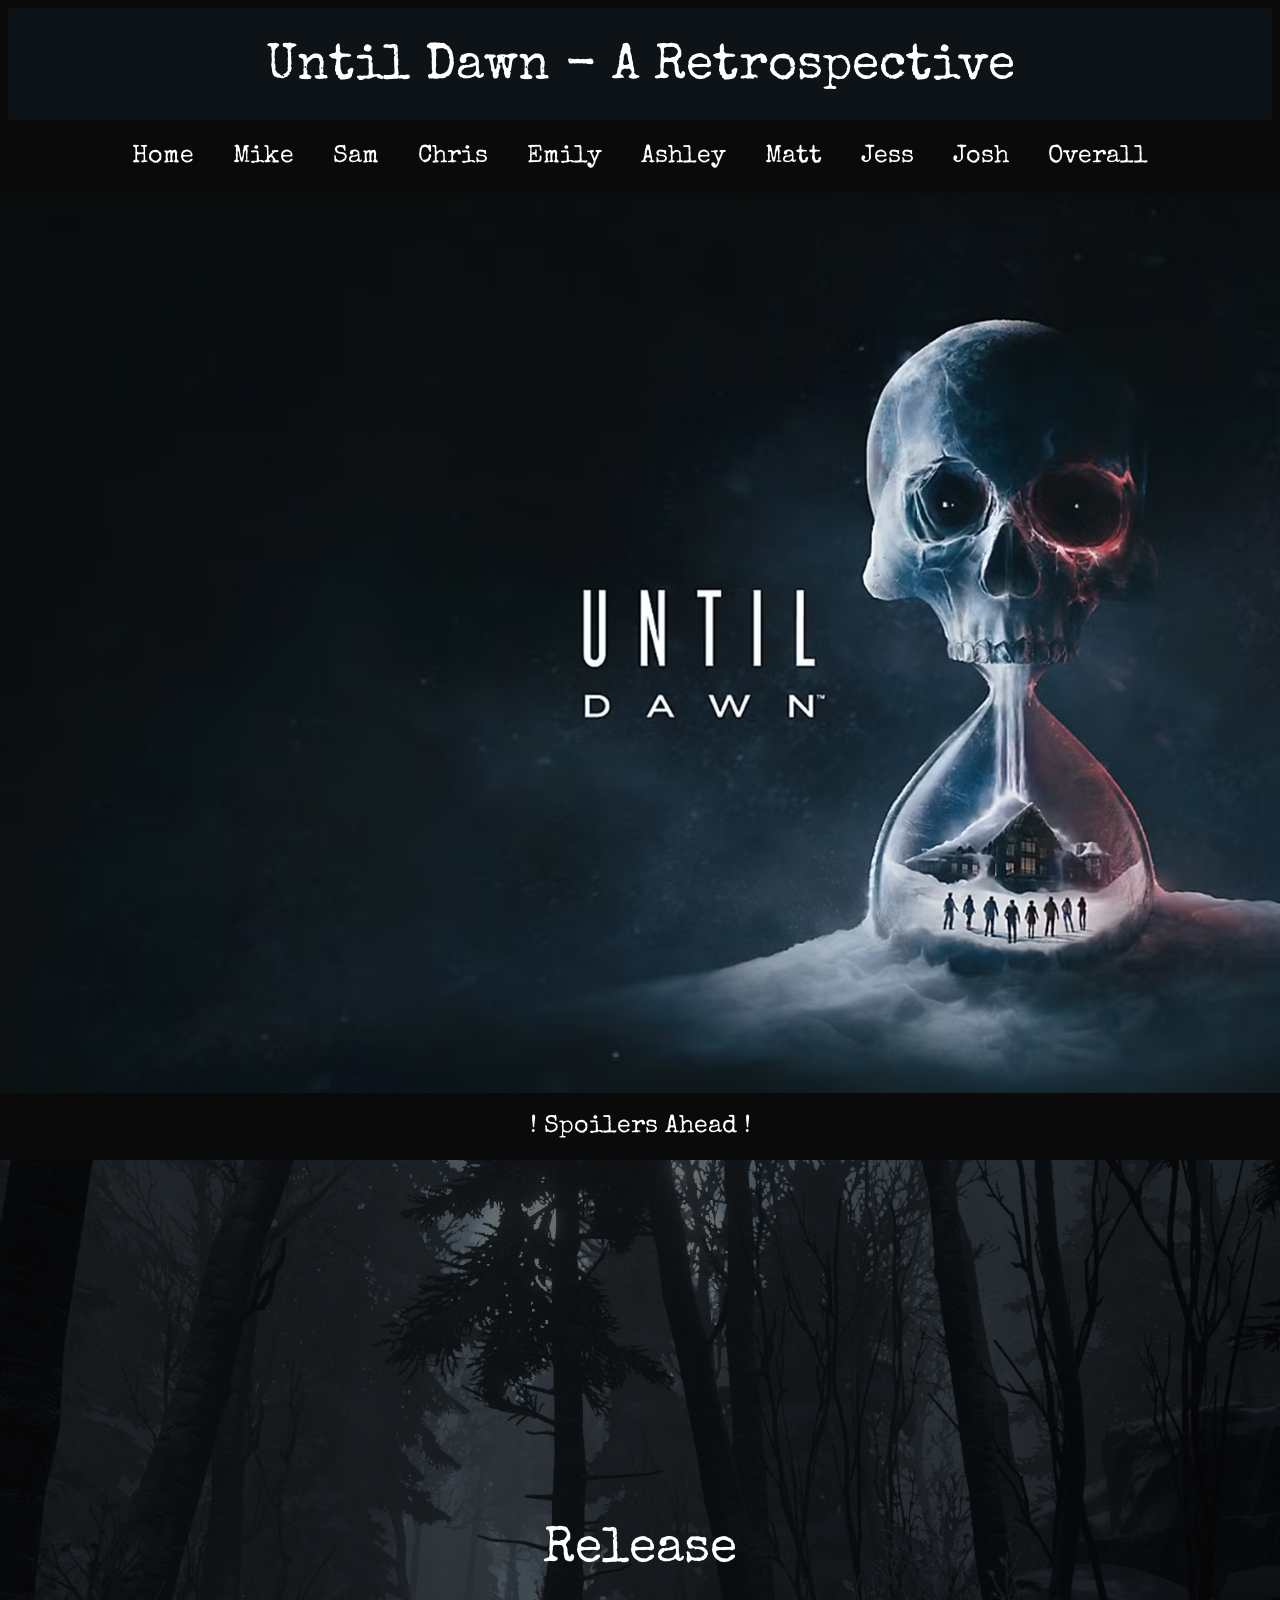
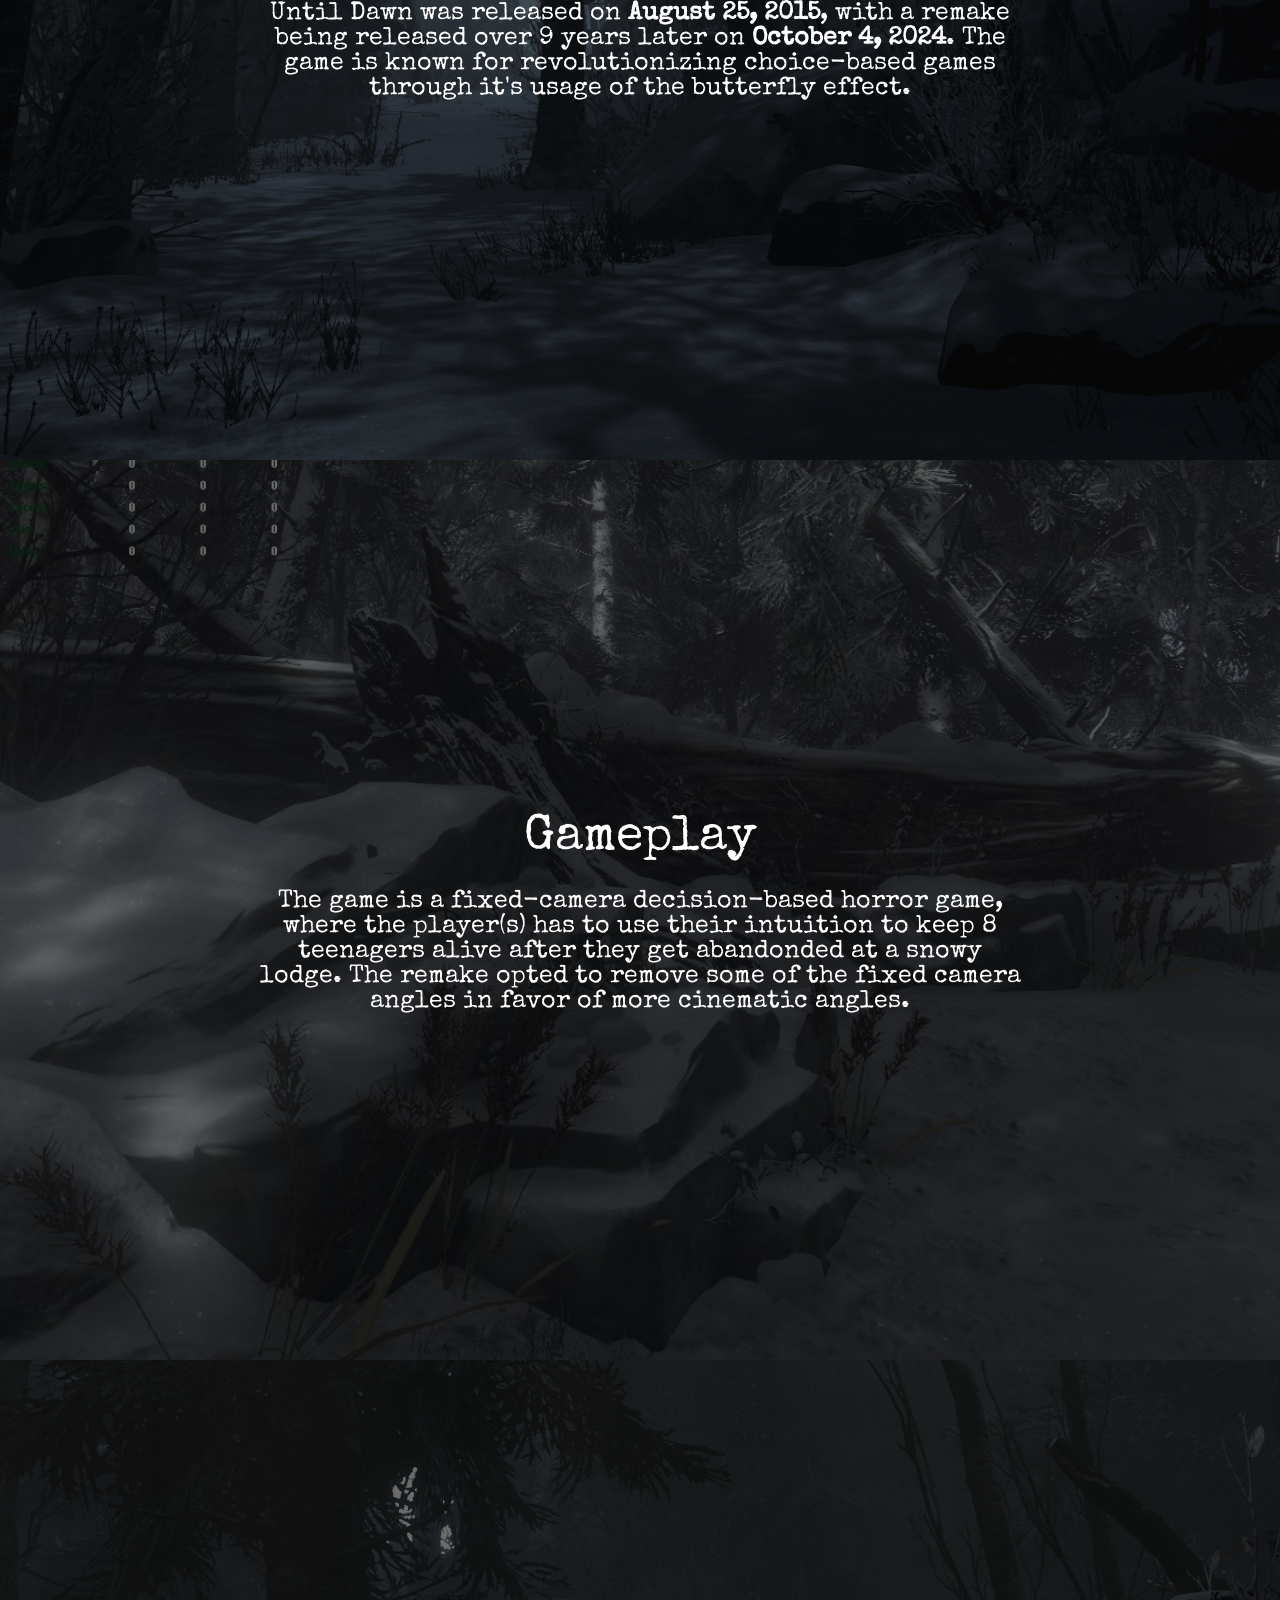
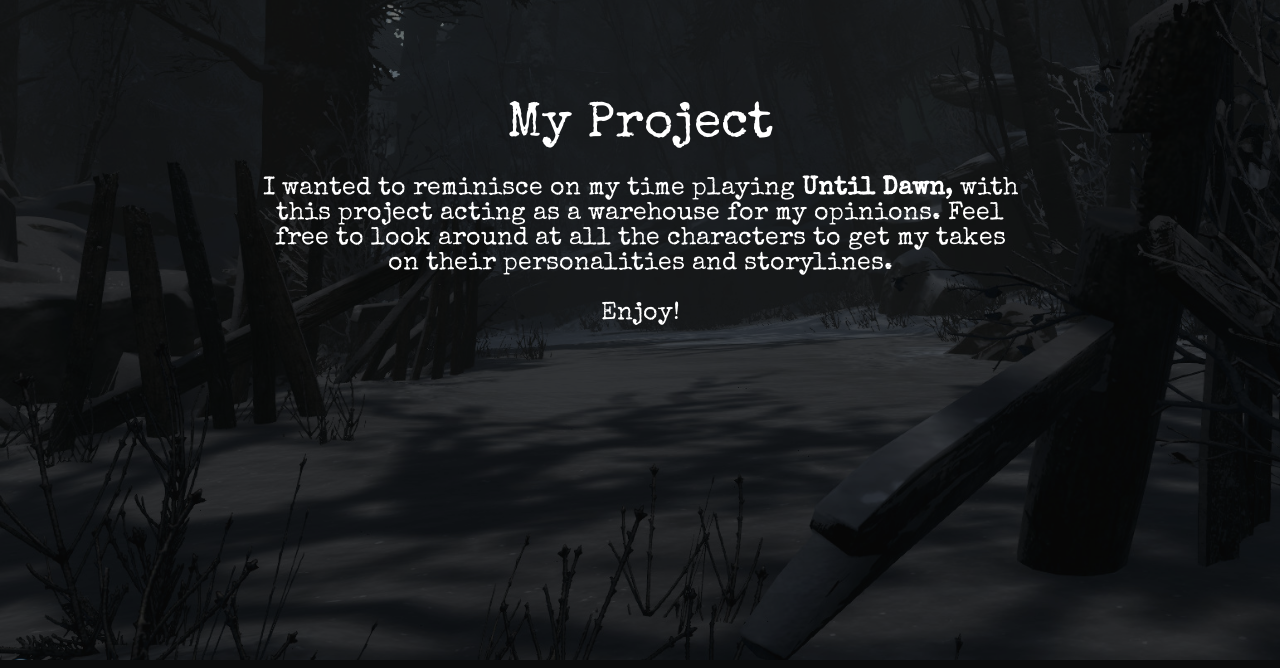
<file: index.html>
<!-- Unit 5 Project
Requirements
[ x ] <div> and <span>
[ x ] border:, margin:, and padding: 
[ x ] Three Images

Select TWO Additional Features to Add  
[ yes ] Feature 1 - Flexbox
[ yes ] Feature 2 - Flip Card
[ yes ] Feature 3 - Animation
[ no ] Feature 4 - Linear Gradient
[ no ] Feature 5 - Use a .Gif
[ no ] Feature 6 - Unique Border Styles
-->


<!DOCTYPE html>
<html>

<head>
  <title>Unit 5 Project</title>
  <meta charset="utf-8">

  <link rel="preconnect" href="https://fonts.googleapis.com">
<link rel="preconnect" href="https://fonts.gstatic.com" crossorigin>
<link href="https://fonts.googleapis.com/css2?family=Rubik+Burned&family=Rubik+Glitch&family=Special+Elite&display=swap" rel="stylesheet">

<!-- font-family: "Rubik Glitch", system-ui;
font-family: "Rubik Burned", system-ui;
font-family: "Special Elite", system-ui; -->

  <link rel="stylesheet" href="style.css">

  <style>

  </style>
</head>
<body>

<h3>Until Dawn - A Retrospective</h3>

<div class="navbar">
<ul>
  <li><a href="index.html">Home</a></li>
  <li><a href="mike.html">Mike</a></li>
  <li><a href="sam.html">Sam</a></li>
  <li><a href="chris.html">Chris</a></li>
  <li><a href="emily.html">Emily</a></li>
  <li><a href="ashley.html">Ashley</a></li>
  <li><a href="matt.html">Matt</a></li>
  <li><a href="jess.html">Jess</a></li>
  <li><a href="josh.html">Josh</a></li>
  <li><a href="overall.html">Overall</a></li>
</ul>
</div>

<div class="section Home1 lists title" id="">
</div>

<div class="spoilers-div">
  <div>
  <h2 class="spoilers">! Spoilers Ahead !</h2>
  </div>
</div>

<div class="section Home2 lists" id="">
  <h1>Release</h1>
  <p>Until Dawn was released on <span>August 25, 2015</span>, with a remake being released over 9 years later on <span>October 4, 2024</span>. The game is known for revolutionizing choice-based games through it's usage of the butterfly effect.</p>
</div>

<div class="section Home3 lists" id="">
  <h1>Gameplay</h1>
  <p>The game is a fixed-camera decision-based horror game, where the player(s) has to use their intuition to keep 8 teenagers alive after they get abandonded at a snowy lodge. The remake opted to remove some of the fixed camera angles in favor of more cinematic angles.</p>
</div>

<div class="section Home4 lists" id="">
  <h1>My Project</h1>
  <p>I wanted to reminisce on my time playing <span>Until Dawn</span>, with this project acting as a warehouse for my opinions. Feel free to look around at all the characters to get my takes on their personalities and storylines.<br><br>Enjoy!</p>
</div>

</body>
</html>
</file>
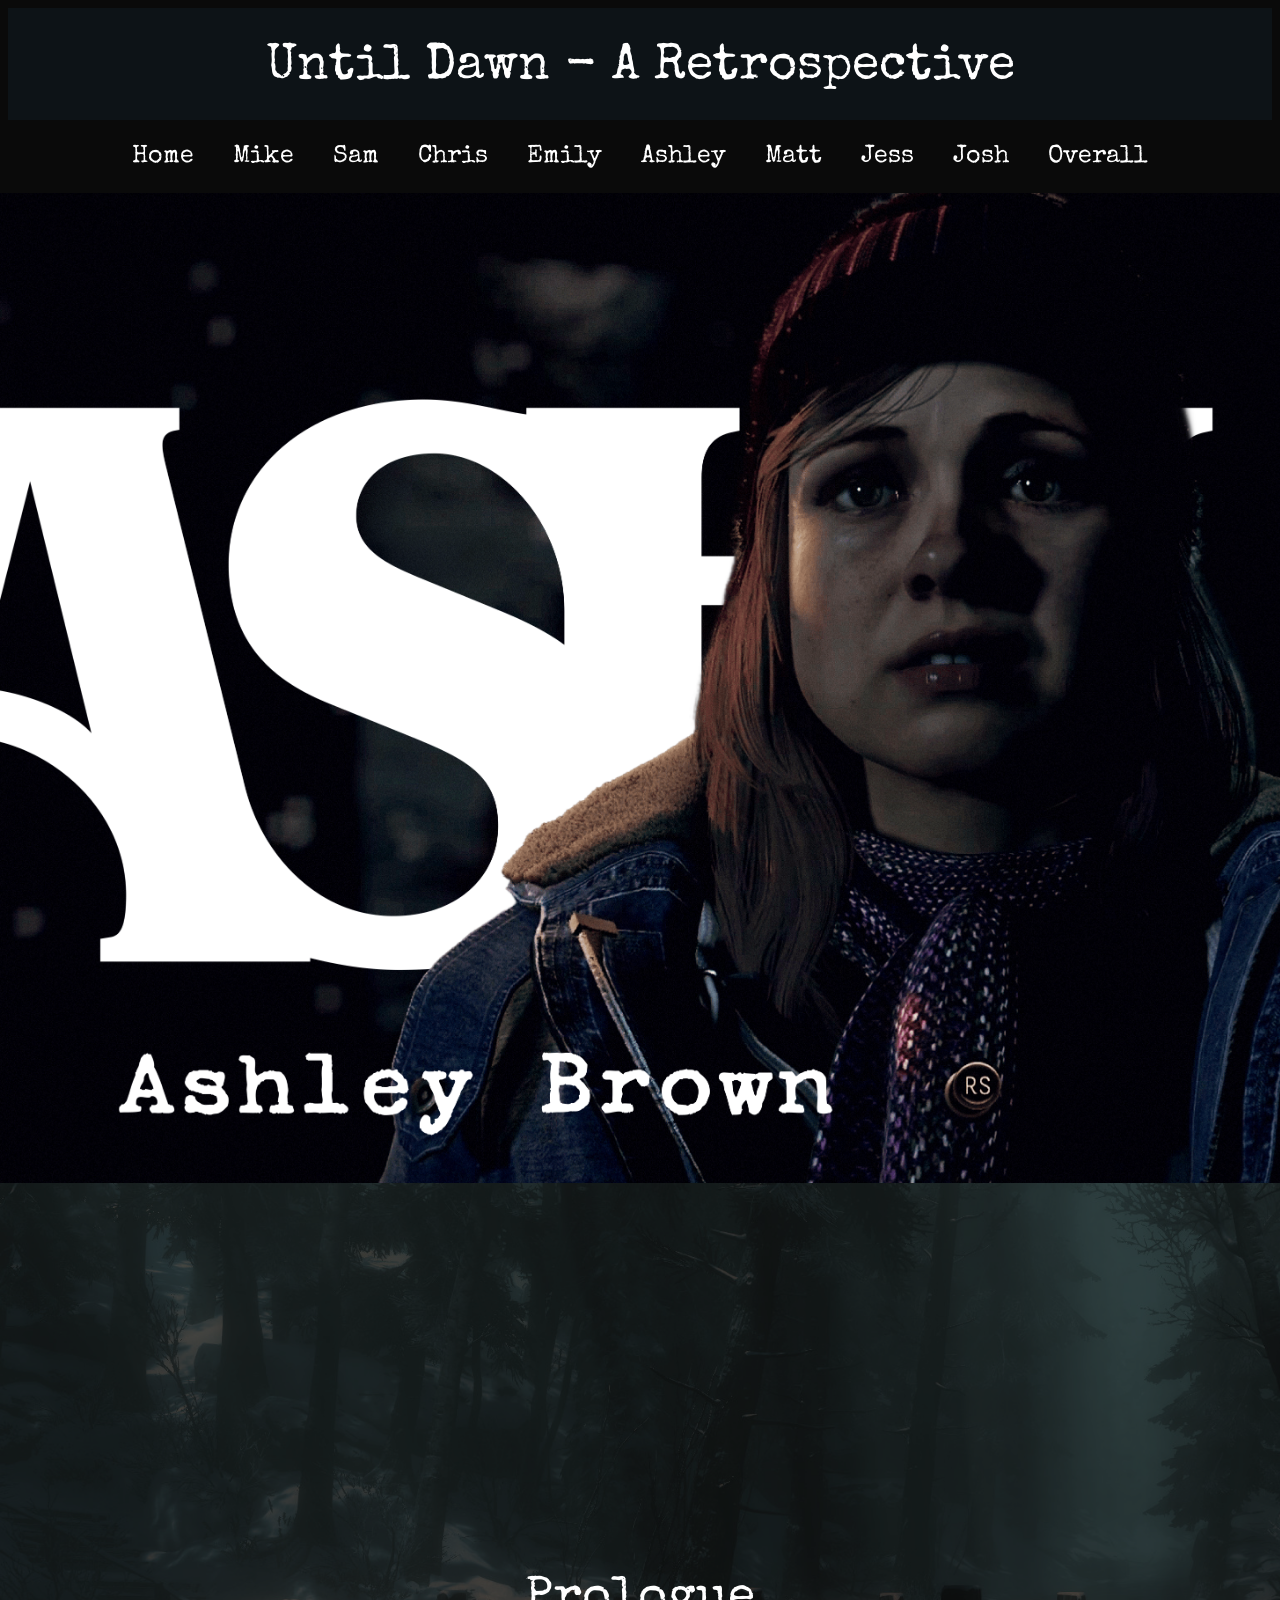
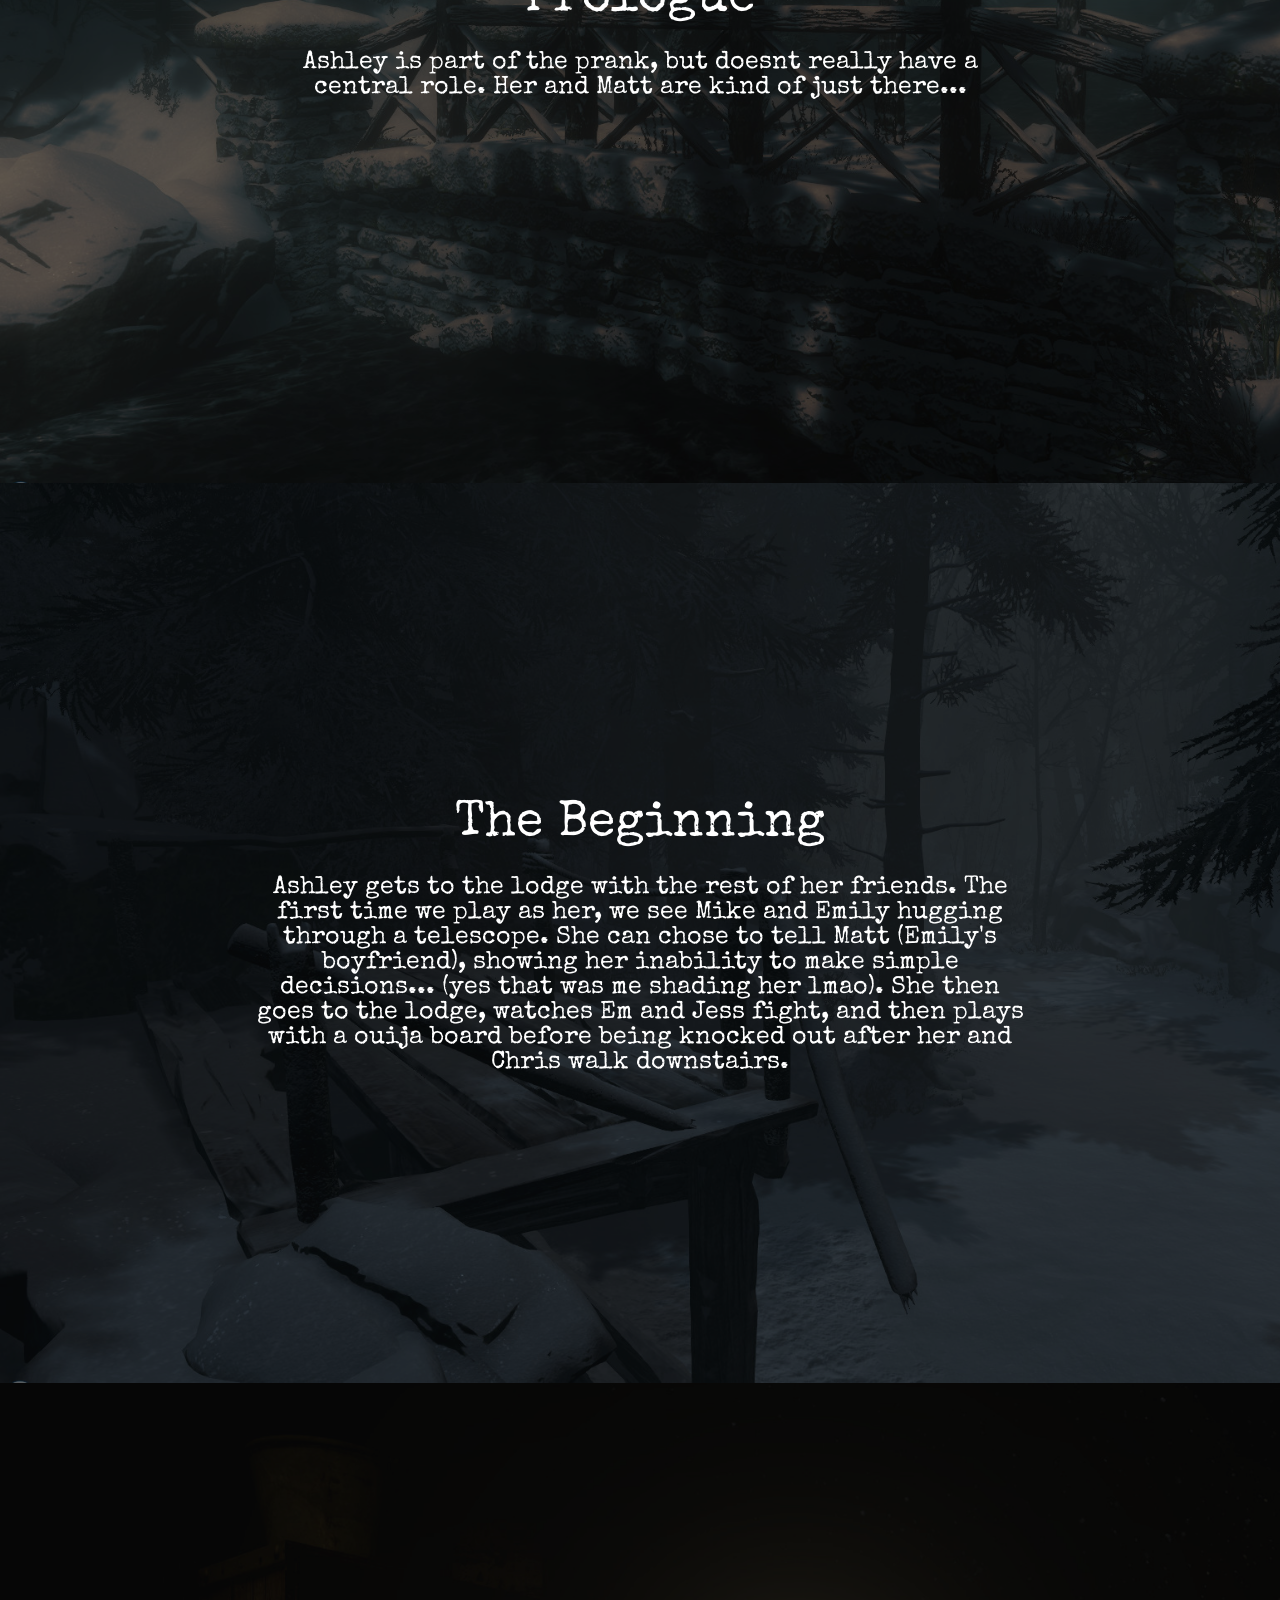
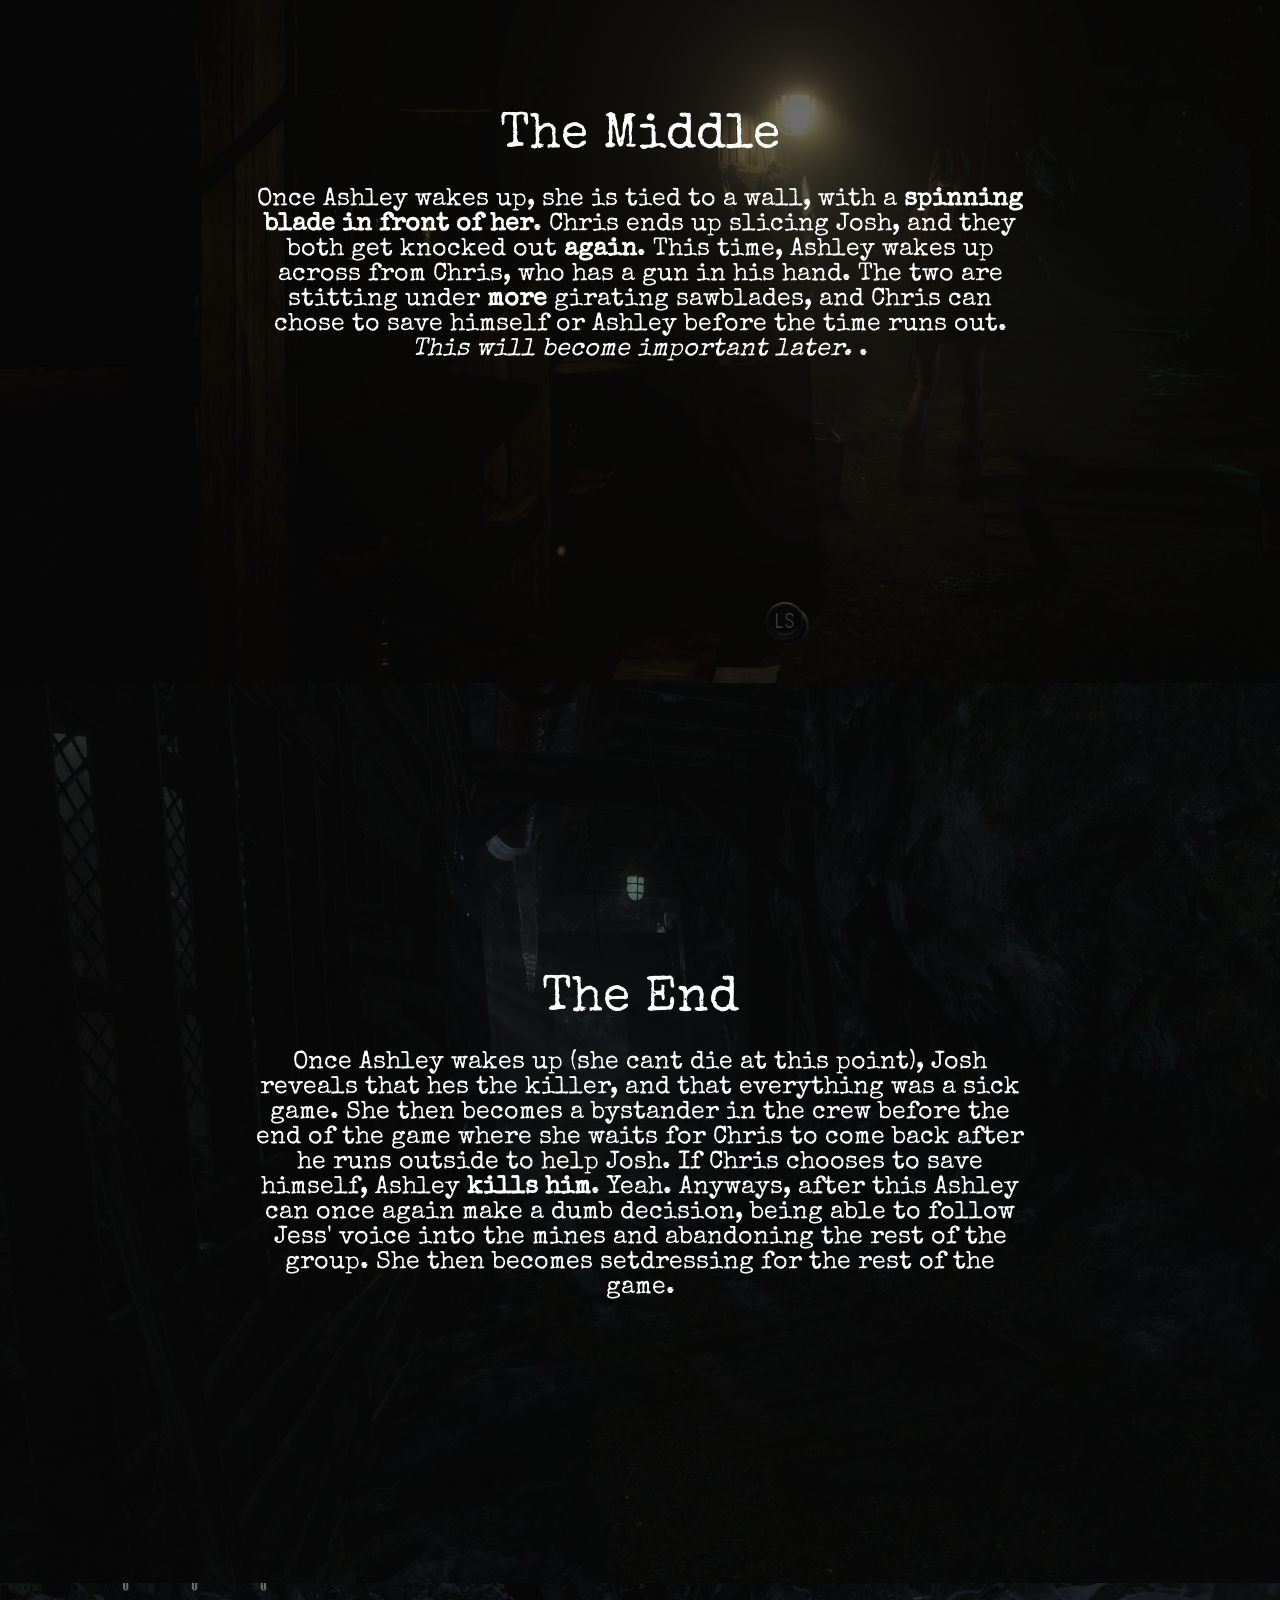
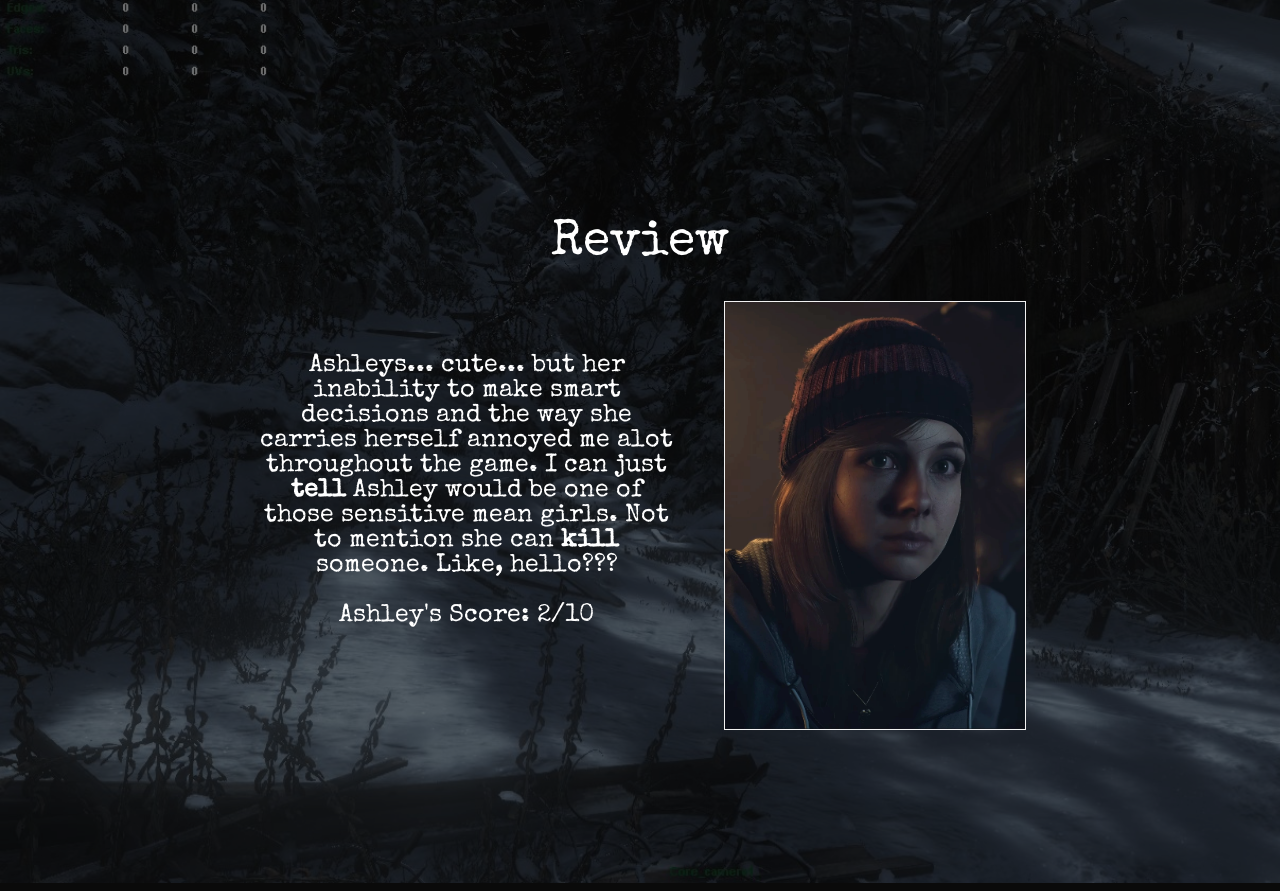
<file: ashley.html>
<!DOCTYPE html>
<html>

<head>
  <title>Unit 5 Project</title>
  <meta charset="utf-8">

  <link rel="preconnect" href="https://fonts.googleapis.com">
<link rel="preconnect" href="https://fonts.gstatic.com" crossorigin>
<link href="https://fonts.googleapis.com/css2?family=Rubik+Burned&family=Rubik+Glitch&family=Special+Elite&display=swap" rel="stylesheet">

<!-- font-family: "Rubik Glitch", system-ui;
font-family: "Rubik Burned", system-ui;
font-family: "Special Elite", system-ui; -->

  <link rel="stylesheet" href="style.css">

  <style>

  </style>
</head>
<body>

<h3>Until Dawn - A Retrospective</h3>

<div class="navbar">
<ul>
  <li><a href="index.html">Home</a></li>
  <li><a href="mike.html">Mike</a></li>
  <li><a href="sam.html">Sam</a></li>
  <li><a href="chris.html">Chris</a></li>
  <li><a href="emily.html">Emily</a></li>
  <li><a href="ashley.html">Ashley</a></li>
  <li><a href="matt.html">Matt</a></li>
  <li><a href="jess.html">Jess</a></li>
  <li><a href="josh.html">Josh</a></li>
  <li><a href="overall.html">Overall</a></li>
</ul>
</div>

<div class="section Ashley1 lists" id="">
</div>

<div class="section Ashley2 lists" id="">
  <h1>Prologue</h1>
  <p>Ashley is part of the prank, but doesnt really have a central role. Her and Matt are kind of just there...</p>
</div>

<div class="section Ashley3 lists" id="">
  <h1>The Beginning</h1>
  <p>Ashley gets to the lodge with the rest of her friends. The first time we play as her, we see Mike and Emily hugging through a telescope. She can chose to tell Matt (Emily's boyfriend), showing her inability to make simple decisions... (yes that was me shading her lmao). She then goes to the lodge, watches Em and Jess fight, and then plays with a ouija board before being knocked out after her and Chris walk downstairs.</p>
</div>

<div class="section Ashley4 lists" id="">
  <h1>The Middle</h1>
  <p>Once Ashley wakes up, she is tied to a wall, with a <span>spinning blade in front of her</span>. Chris ends up slicing Josh, and they both get knocked out <span>again</span>. This time, Ashley wakes up across from Chris, who has a gun in his hand. The two are stitting under <span>more</span> girating sawblades, and Chris can chose to save himself or Ashley before the time runs out. <em>This will become important later.</em>
  </span>.</p>
</div>

<div class="section Ashley5 lists" id="">
  <h1>The End</h1>
  <p>Once Ashley wakes up (she cant die at this point), Josh reveals that hes the killer, and that everything was a sick game. She then becomes a bystander in the crew before the end of the game where she waits for Chris to come back after he runs outside to help Josh. If Chris chooses to save himself, Ashley <span>kills him</span>. Yeah. Anyways, after this Ashley can once again make a dumb decision, being able to follow Jess' voice into the mines and abandoning the rest of the group. She then becomes setdressing for the rest of the game.</p>
</div>

<div class="section Ashley6 lists" id="">
  <h1>Review</h1>
  <br>
  <br>
  <div class="review">
    <div>
      <p class="review-paragraph">Ashleys... cute... but her inability to make smart decisions and the way she carries herself annoyed me alot throughout the game. I can just <span>tell</span> Ashley would be one of those sensitive mean girls. Not to mention she can <span>kill</span> someone. Like, hello???
      <br><br>Ashley's Score: 2/10</p>
    </div>
    <div>
      <div class="flip-box">
        <div class="flip-box-inner">
          <div class="flip-box-front">
            <img src="Ashley_Remake.webp" class="headshot">
          </div>
          <div class="flip-box-back">
            <h4>Playtime</h4>
            <ul class="card-lists">
              <li>Chapter 1</li>
              <li>Chapter 3</li>
              <li>Chapter 6</li>
              <li>Chapter 8</li>
              <li>Chapter 9</li>
            </ul>
            <h4>Deaths</h4>
            <ul class="card-lists">
              <li>Chapter 9</li>
              <li>Chapter 10</li>
            </ul>
          </div>
        </div>
      </div>
    </div>
</div>

</body>
</html>
</file>
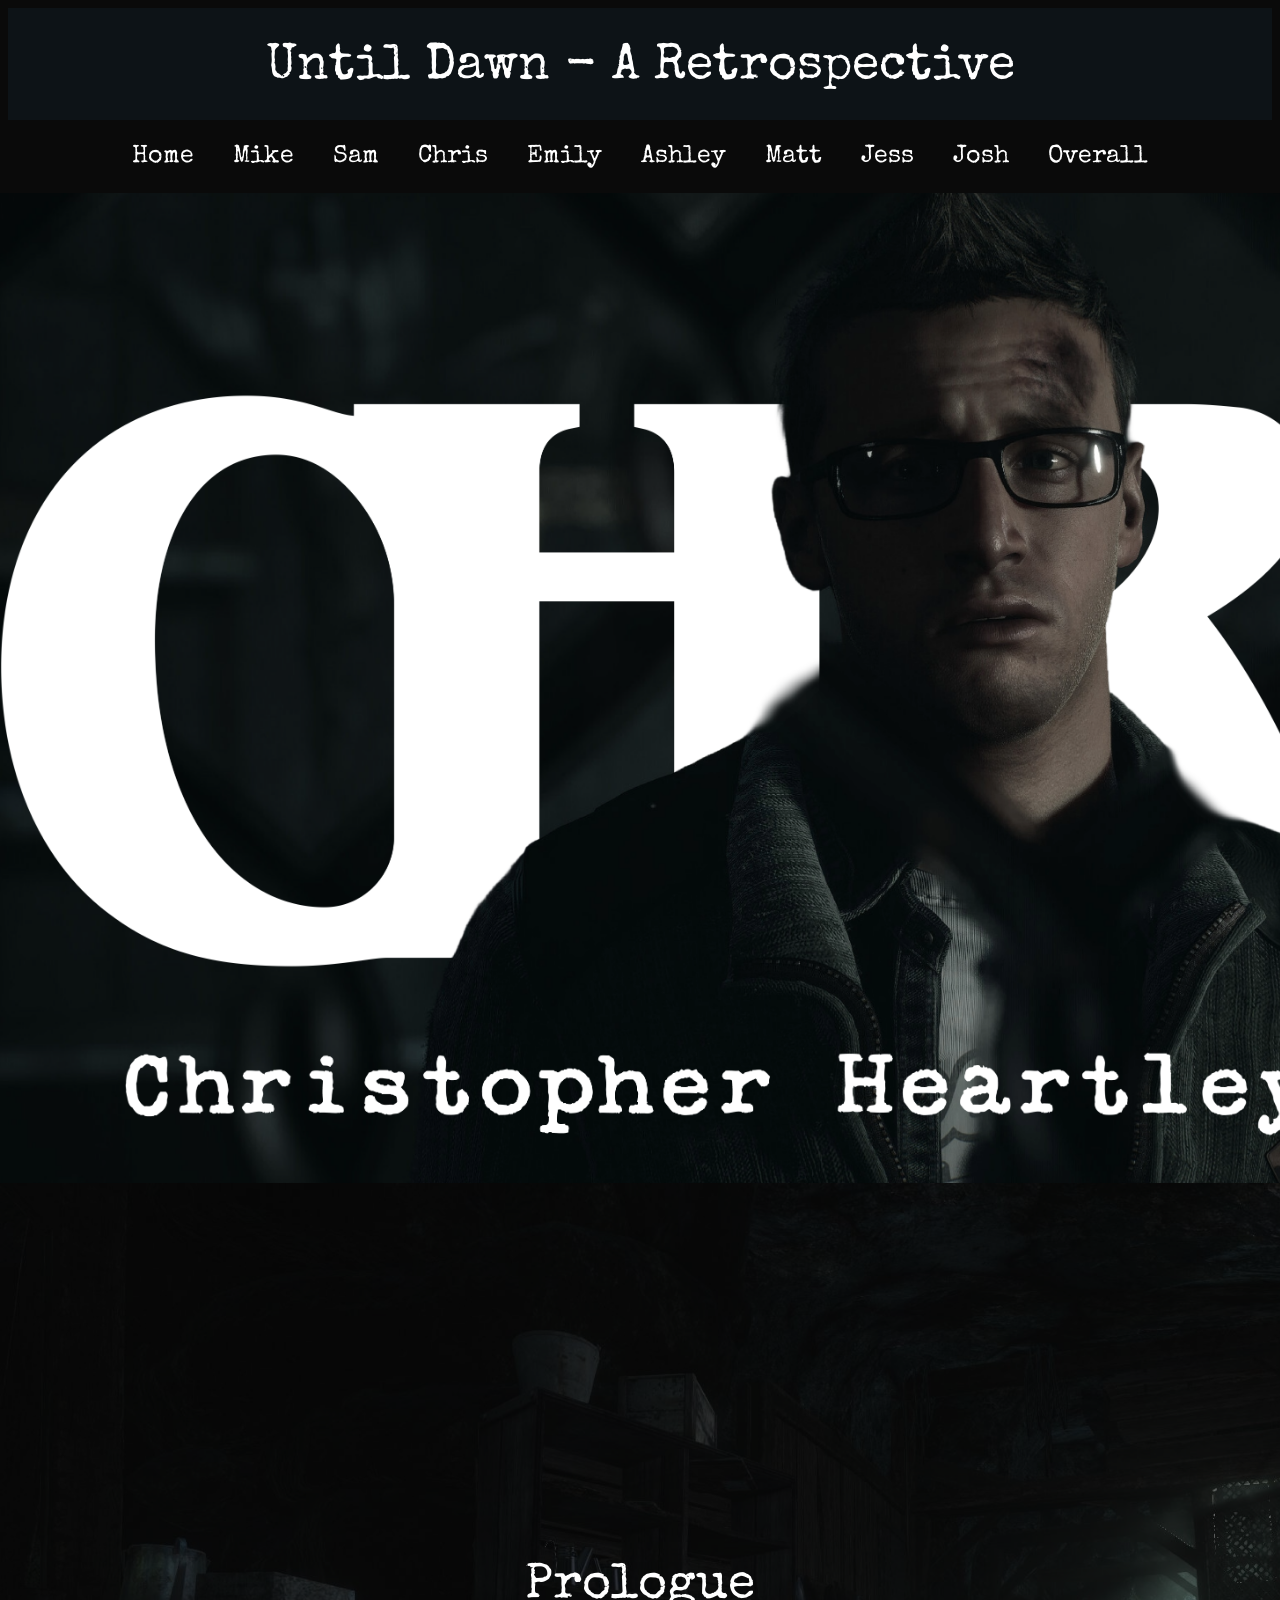
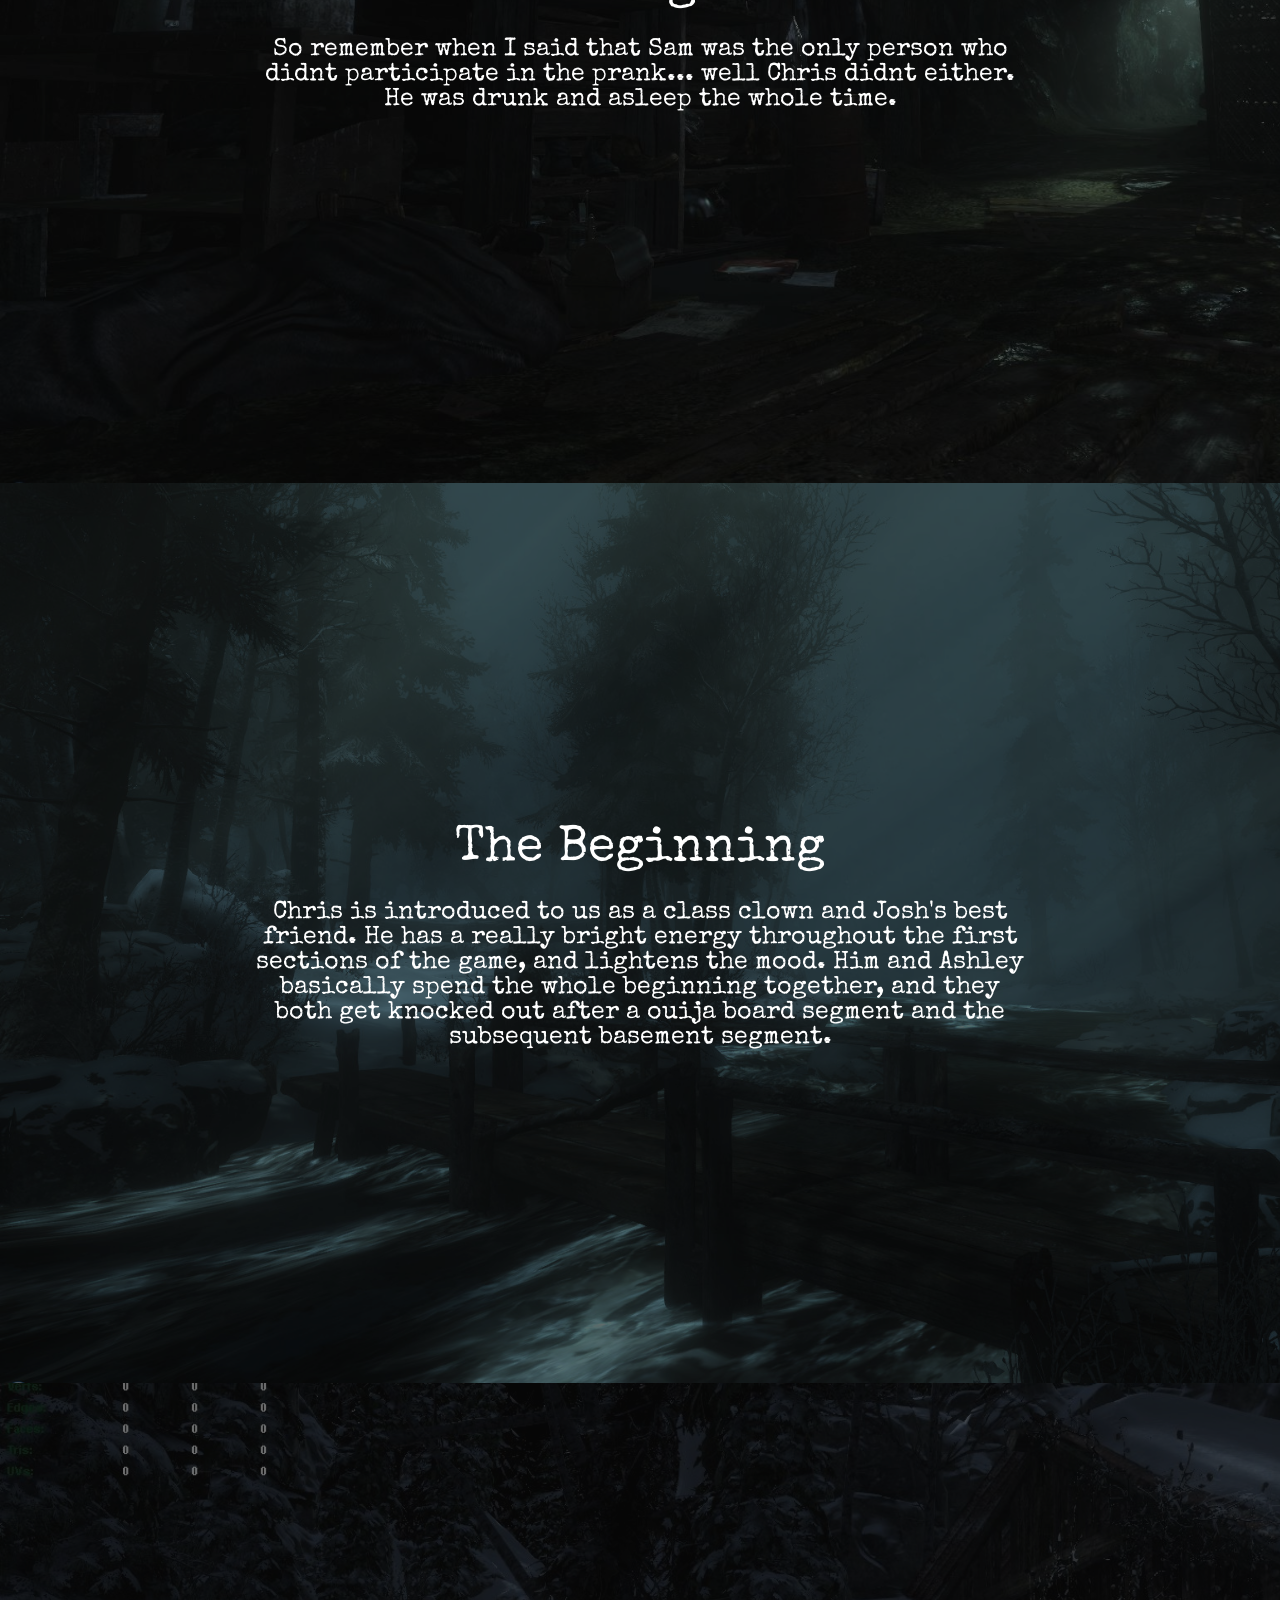
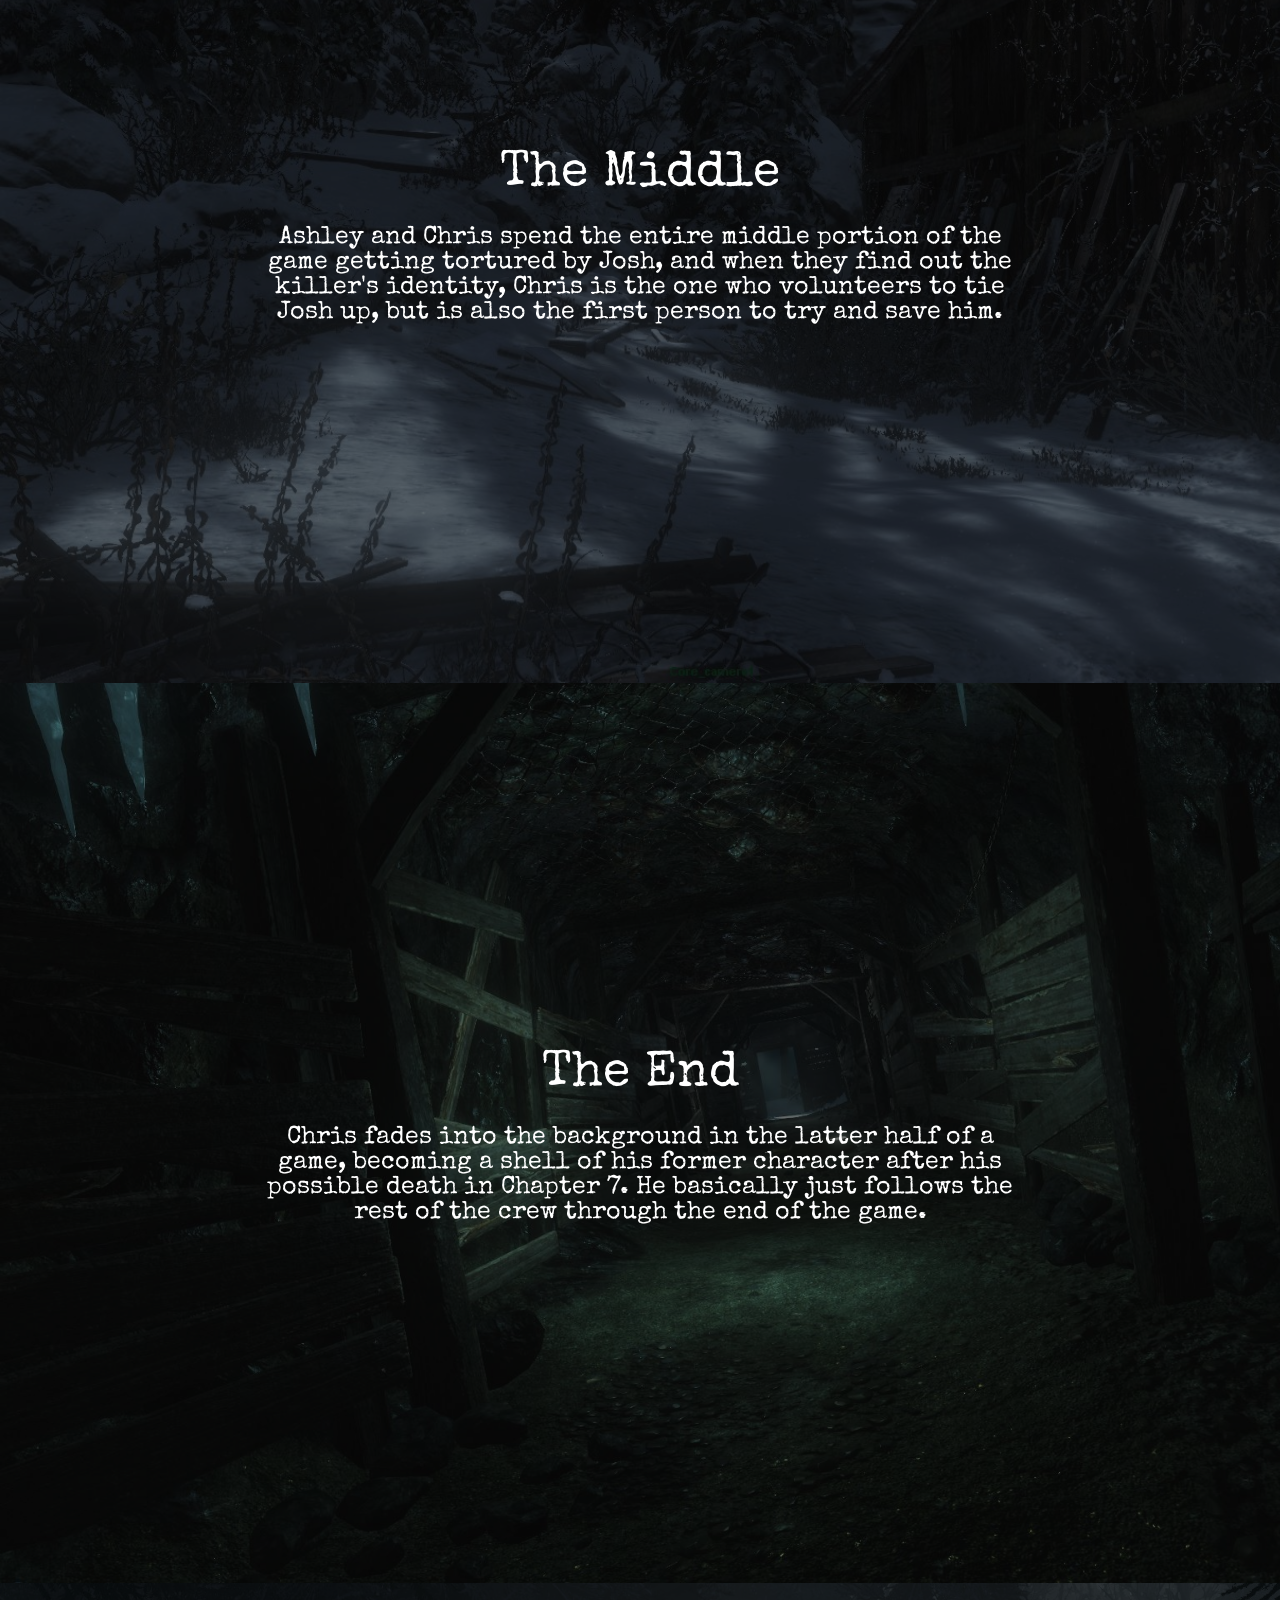
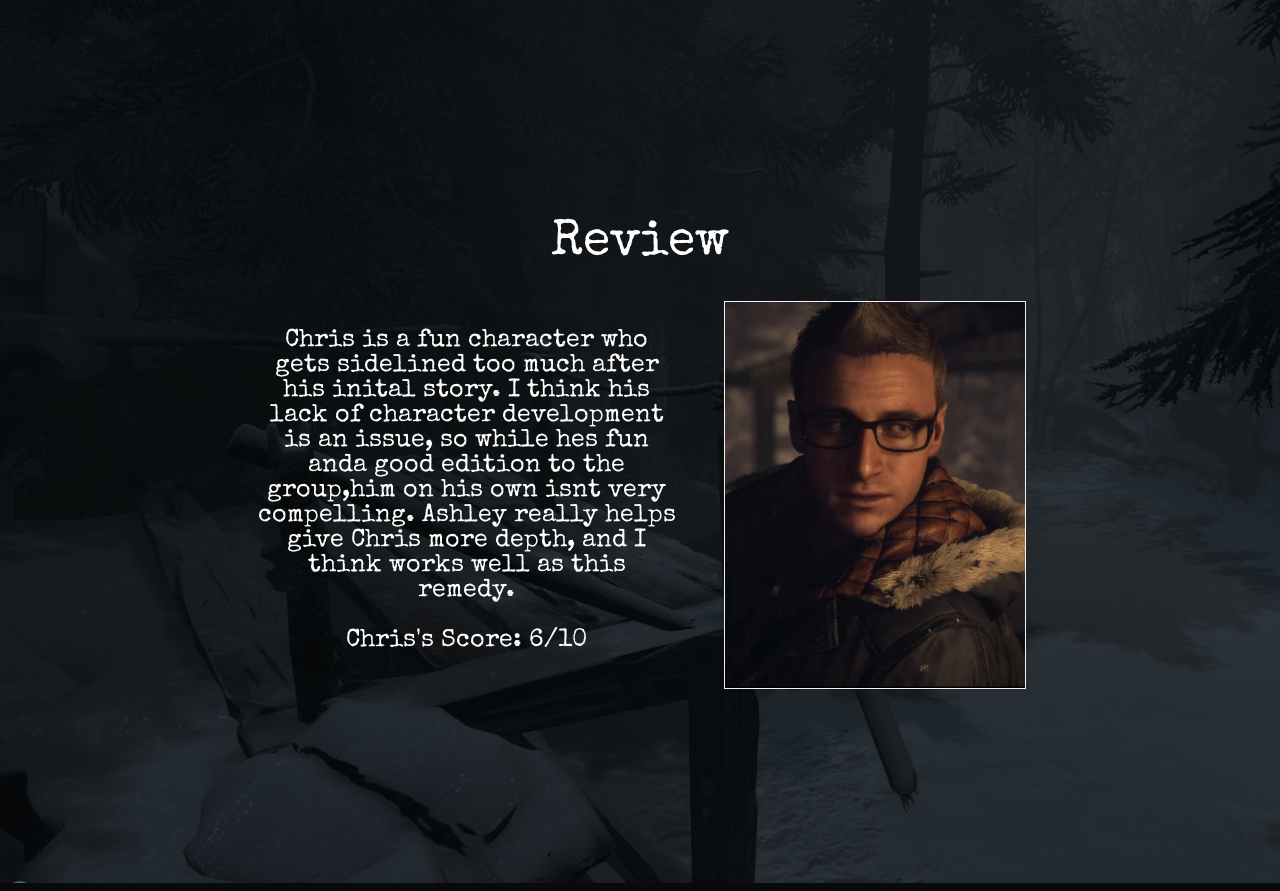
<file: chris.html>
<!DOCTYPE html>
<html>

<head>
  <title>Unit 5 Project</title>
  <meta charset="utf-8">

  <link rel="preconnect" href="https://fonts.googleapis.com">
<link rel="preconnect" href="https://fonts.gstatic.com" crossorigin>
<link href="https://fonts.googleapis.com/css2?family=Rubik+Burned&family=Rubik+Glitch&family=Special+Elite&display=swap" rel="stylesheet">

<!-- font-family: "Rubik Glitch", system-ui;
font-family: "Rubik Burned", system-ui;
font-family: "Special Elite", system-ui; -->

  <link rel="stylesheet" href="style.css">

  <style>

  </style>
</head>
<body>

<h3>Until Dawn - A Retrospective</h3>

<div class="navbar">
<ul>
  <li><a href="index.html">Home</a></li>
  <li><a href="mike.html">Mike</a></li>
  <li><a href="sam.html">Sam</a></li>
  <li><a href="chris.html">Chris</a></li>
  <li><a href="emily.html">Emily</a></li>
  <li><a href="ashley.html">Ashley</a></li>
  <li><a href="matt.html">Matt</a></li>
  <li><a href="jess.html">Jess</a></li>
  <li><a href="josh.html">Josh</a></li>
  <li><a href="overall.html">Overall</a></li>
</ul>
</div>

<div class="section Chris1 lists" id="">
</div>

<div class="section Chris2 lists" id="">
  <h1>Prologue</h1>
  <p>So remember when I said that Sam was the only person who didnt participate in the prank... well Chris didnt either. He was drunk and asleep the whole time.</p>
</div>

<div class="section Chris3 lists" id="">
  <h1>The Beginning</h1>
  <p>Chris is introduced to us as a class clown and Josh's best friend. He has a really bright energy throughout the first sections of the game, and lightens the mood. Him and Ashley basically spend the whole beginning together, and they both get knocked out after a ouija board segment and the subsequent basement segment.</p>
</div>

<div class="section Chris4 lists" id="">
  <h1>The Middle</h1>
  <p>Ashley and Chris spend the entire middle portion of the game getting tortured by Josh, and when they find out the killer's identity, Chris is the one who volunteers to tie Josh up, but is also the first person to try and save him.</p>
</div>

<div class="section Chris5 lists" id="">
  <h1>The End</h1>
  <p>Chris fades into the background in the latter half of a game, becoming a shell of his former character after his possible death in Chapter 7. He basically just follows the rest of the crew through the end of the game.</p>
</div>

<div class="section Chris6 lists" id="">
  <h1>Review</h1>
  <br>
  <br>
  <div class="review">
    <div>
      <p class="review-paragraph">Chris is a fun character who gets sidelined too much after his inital story. I think his lack of character development is an issue, so while hes fun anda good edition to the group,him on his own isnt very compelling. Ashley really helps give Chris more depth, and I think works well as this remedy.
      <br><br>Chris's Score: 6/10</p>
    </div>
    <div>
      <div class="flip-box">
        <div class="flip-box-inner">
          <div class="flip-box-front">
            <img src="Christopher_Hartley_Remake.webp" class="headshot">
          </div>
          <div class="flip-box-back">
            <h4>Playtime</h4>
            <ul class="card-lists">
              <li>Chapter 1</li>
              <li>Chapter 3</li>
              <li>Chapter 6</li>
              <li>Chapter 7</li>
              <li>Chapter 9</li>
            </ul>
            <h4>Deaths</h4>
            <ul class="card-lists">
              <li>Chapter 8</li>
              <li>Chapter 9</li>
            </ul>
          </div>
        </div>
      </div>
    </div>
</div>

</body>
</html>
</file>
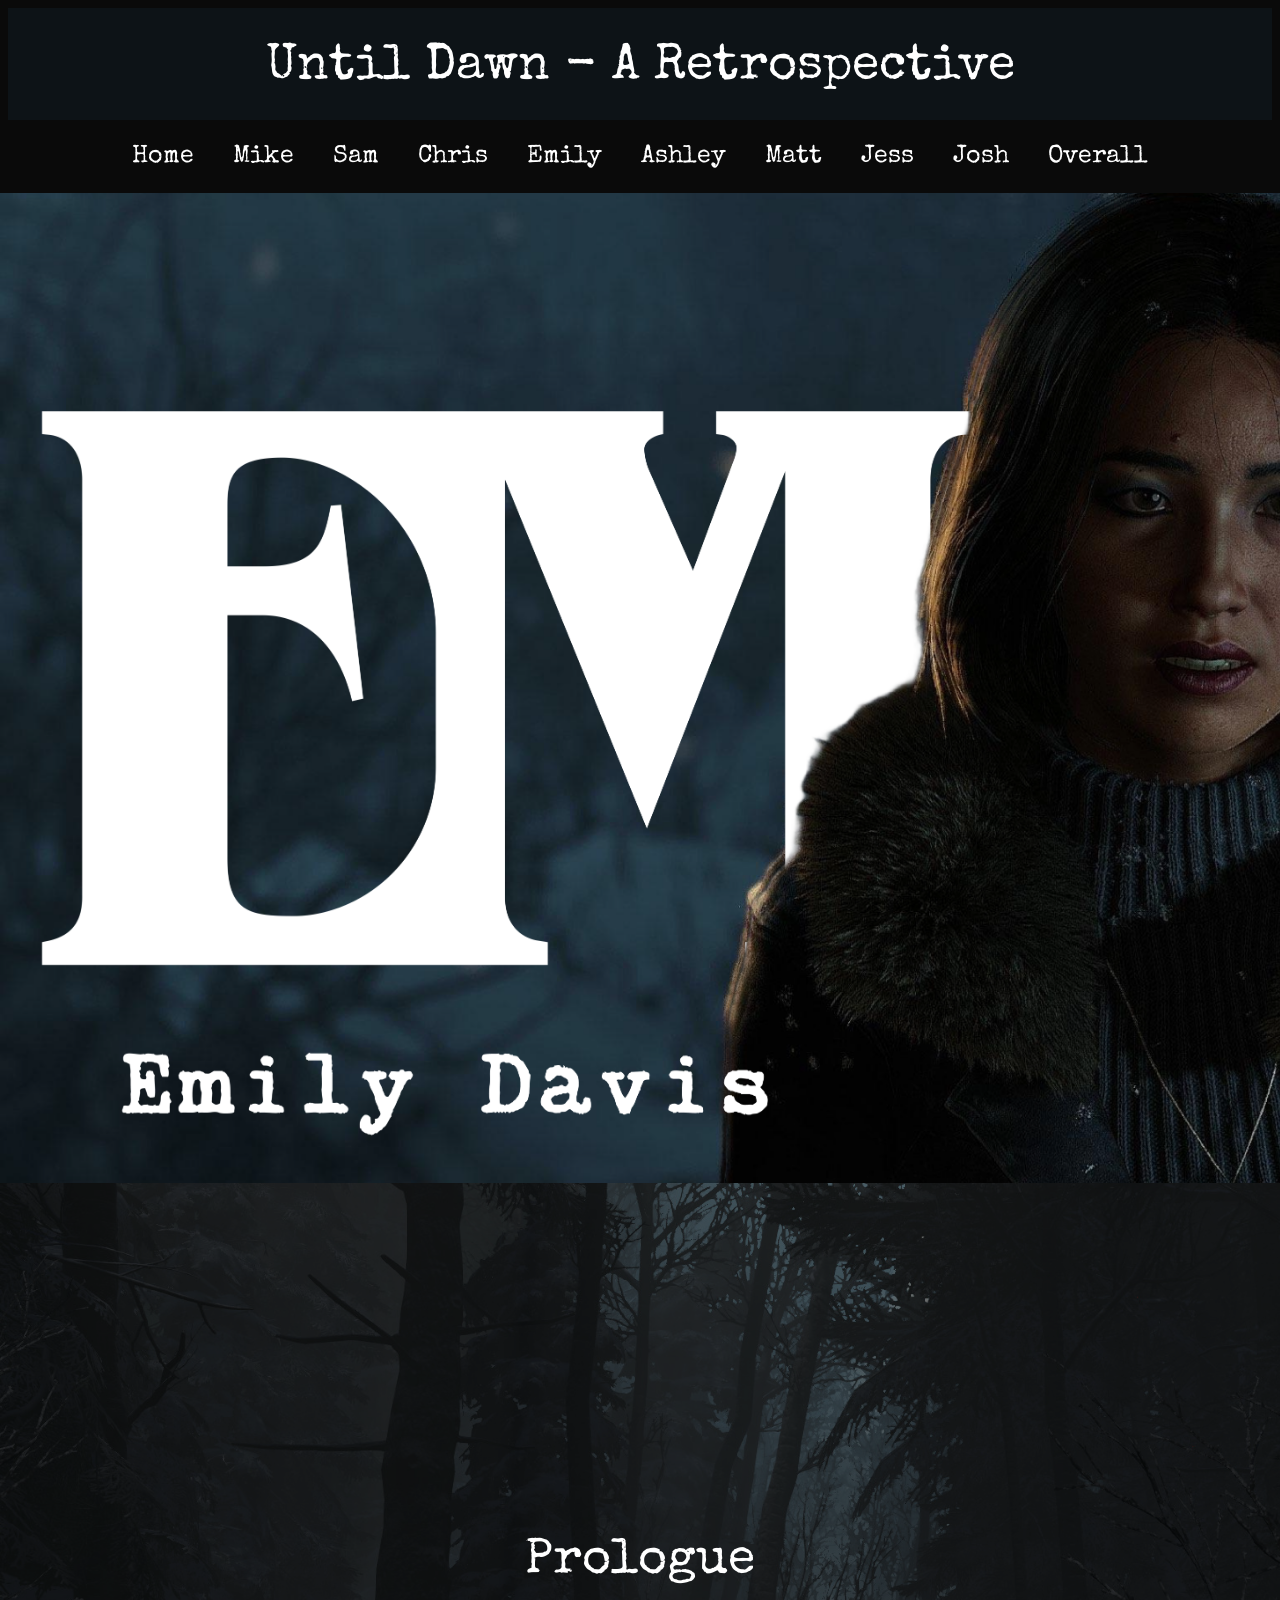
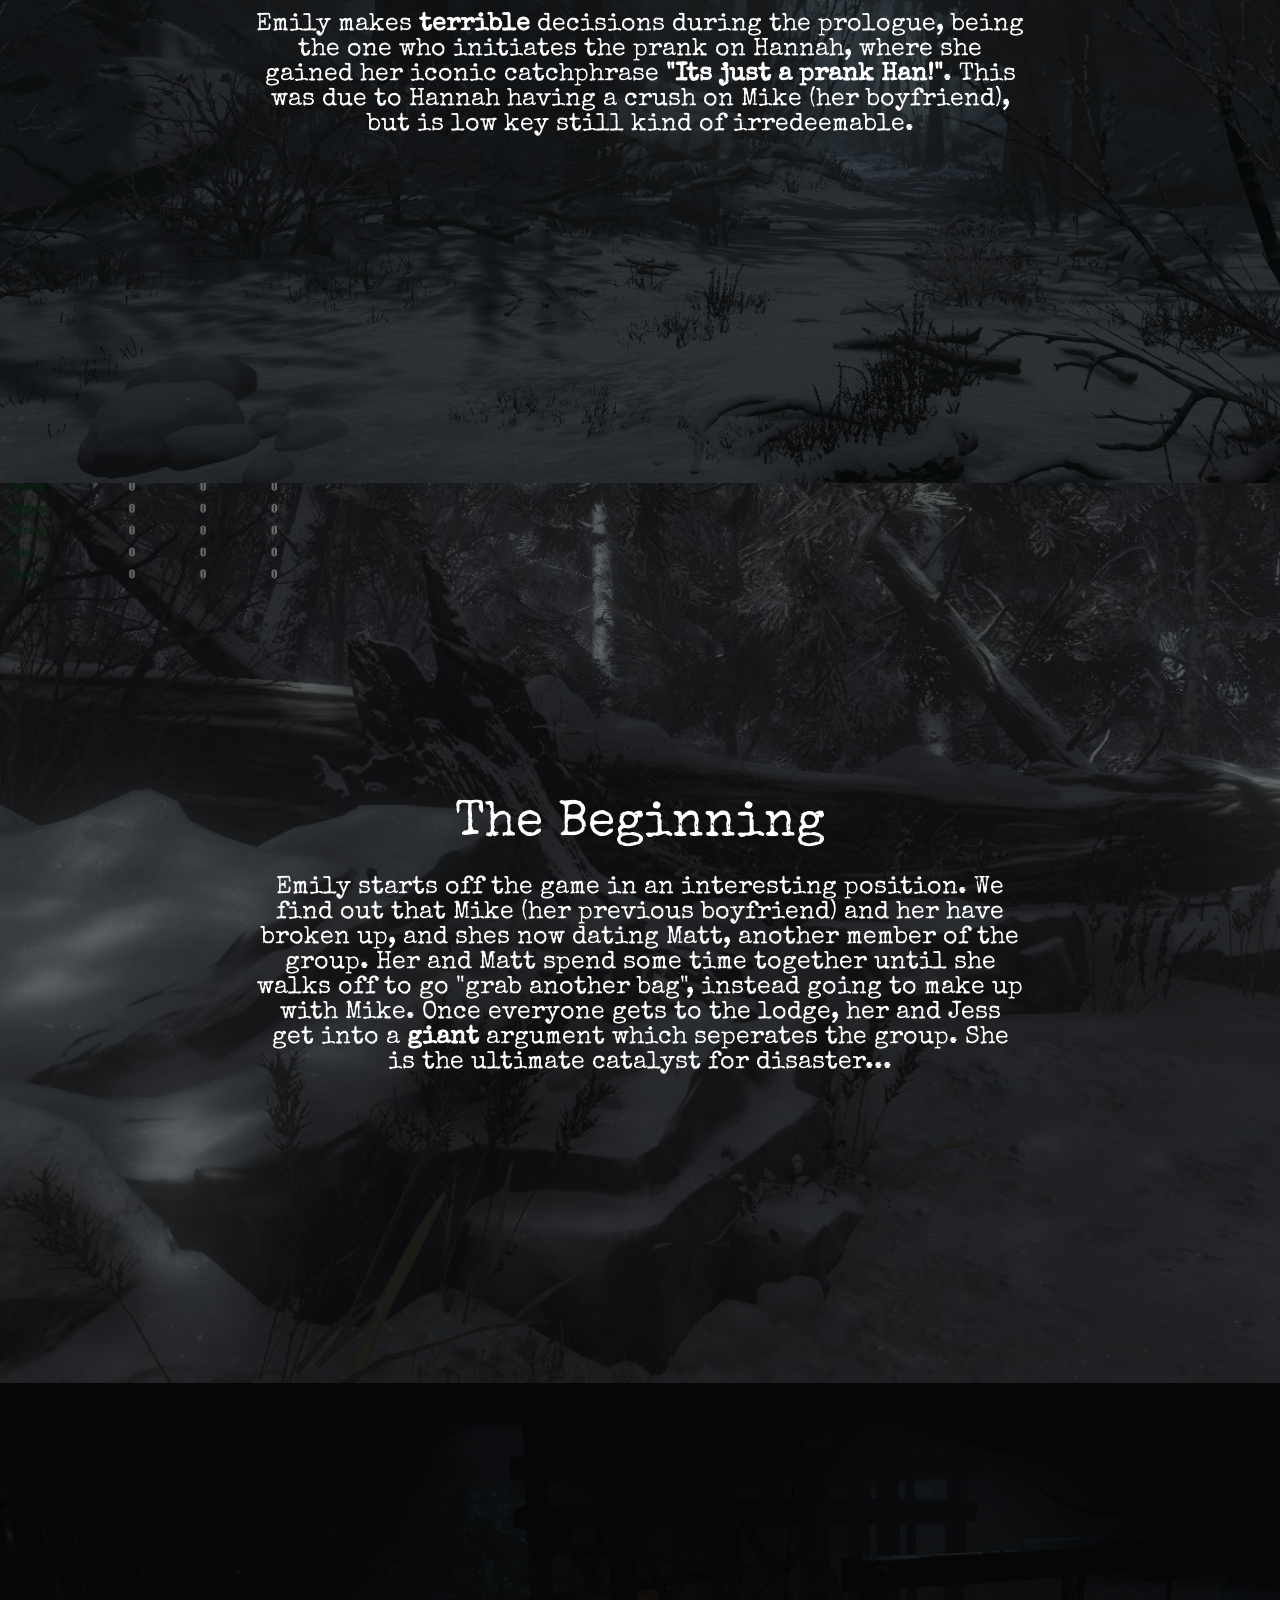
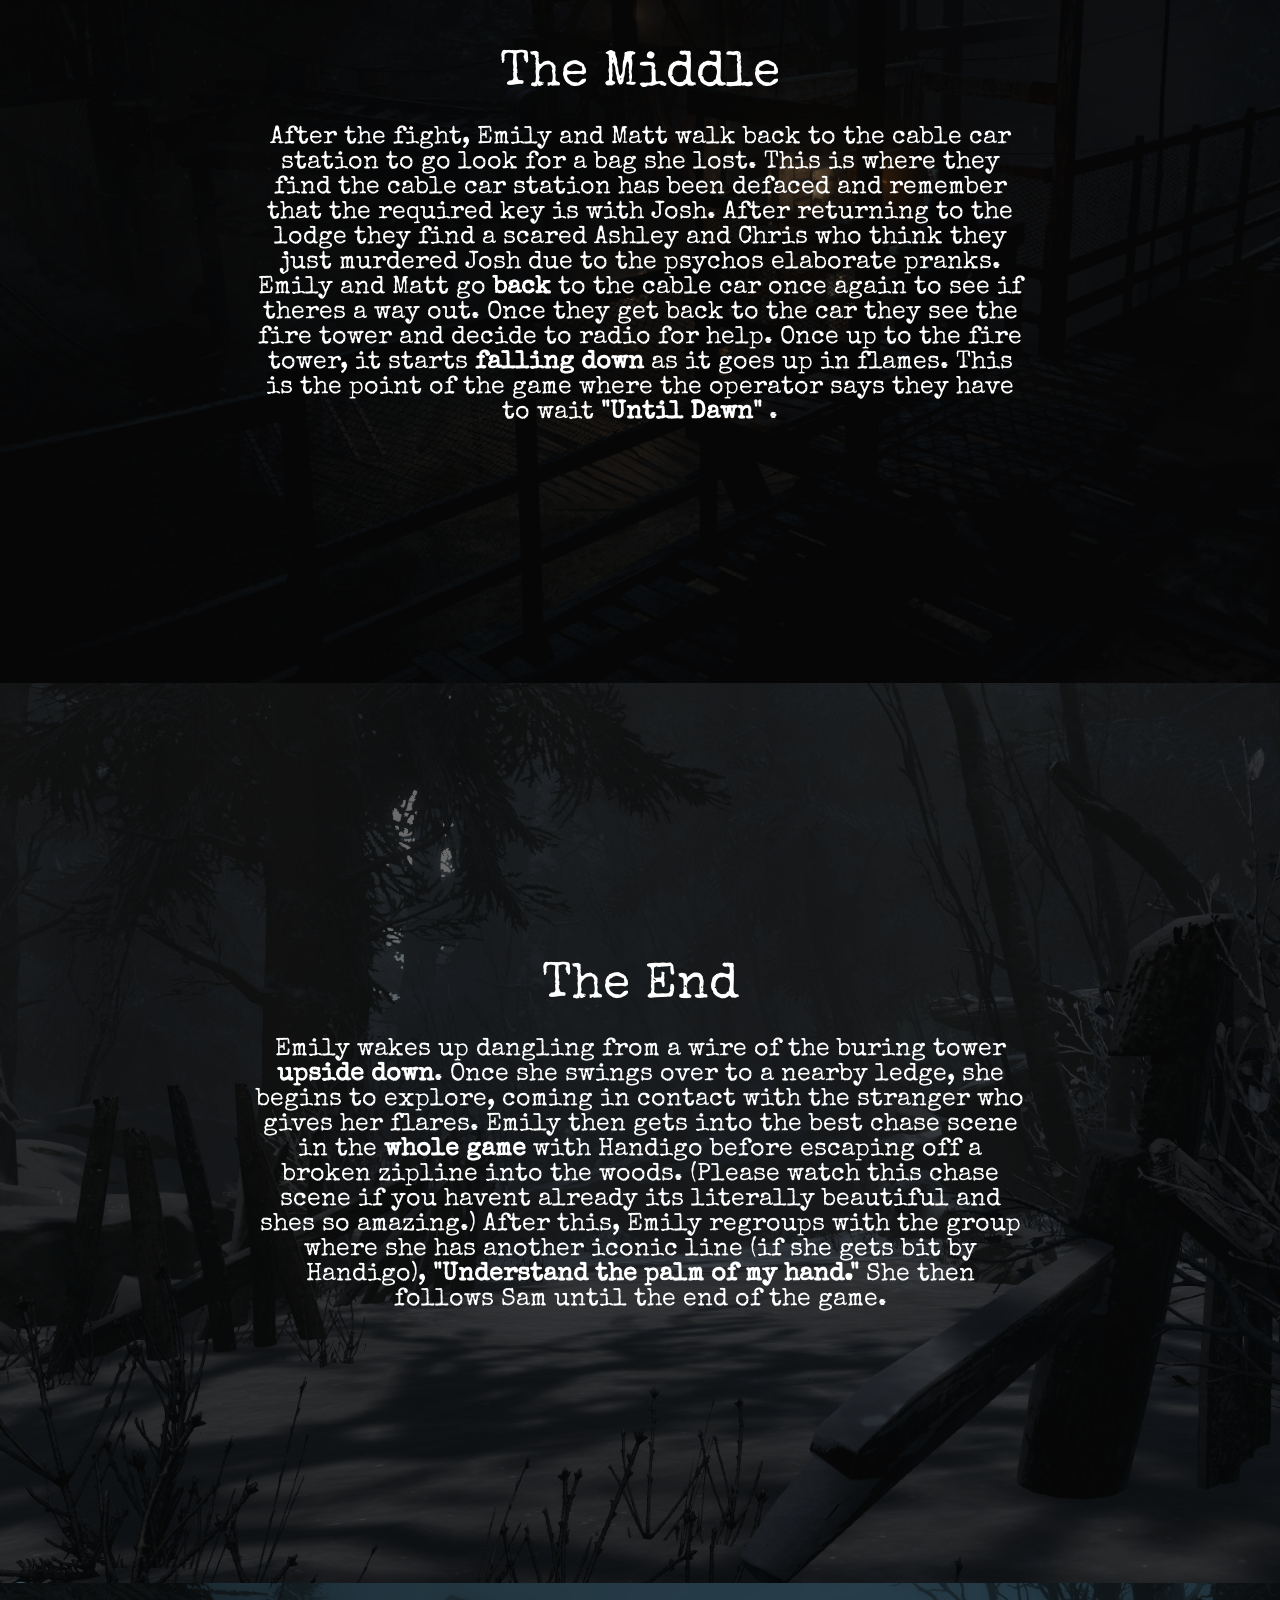
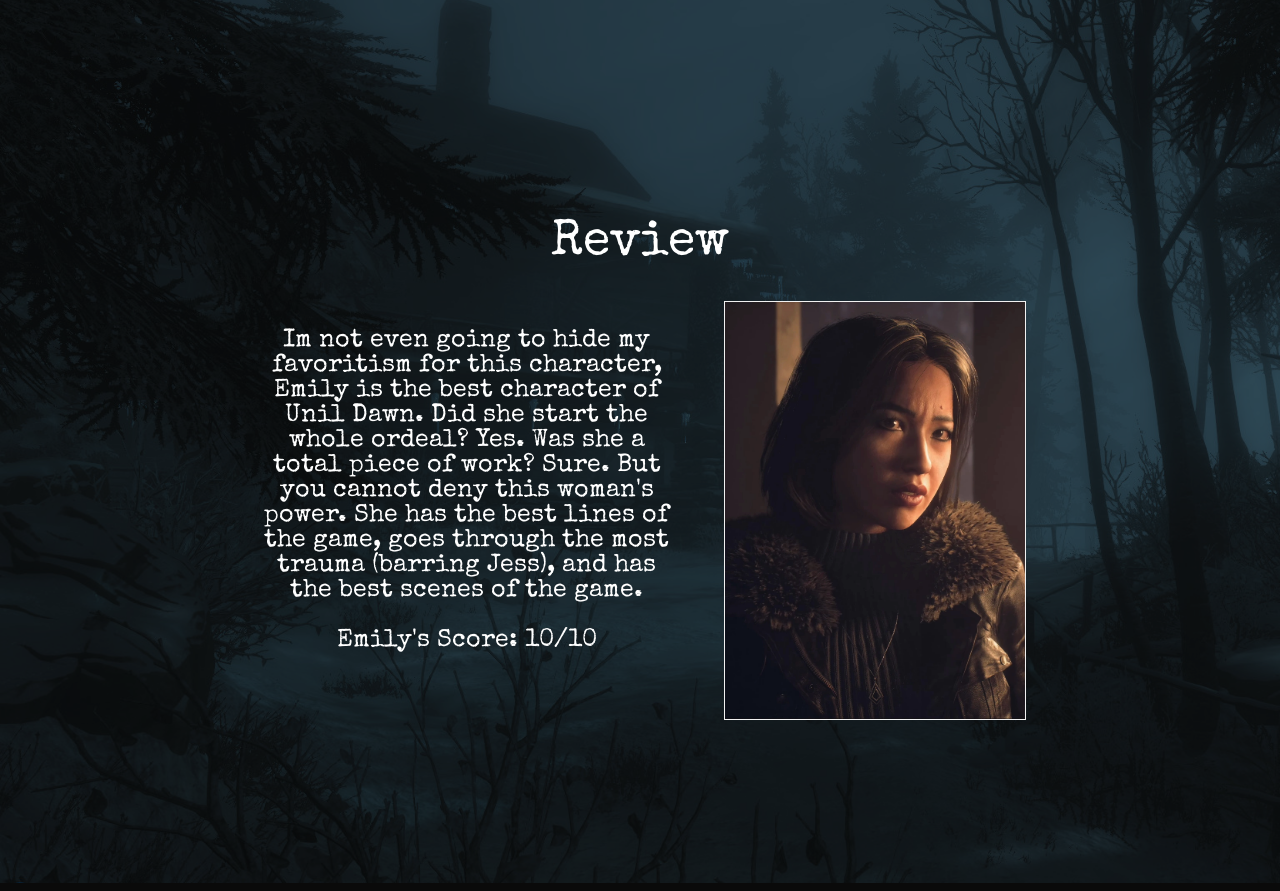
<file: emily.html>
<!DOCTYPE html>
<html>

<head>
  <title>Unit 5 Project</title>
  <meta charset="utf-8">

  <link rel="preconnect" href="https://fonts.googleapis.com">
<link rel="preconnect" href="https://fonts.gstatic.com" crossorigin>
<link href="https://fonts.googleapis.com/css2?family=Rubik+Burned&family=Rubik+Glitch&family=Special+Elite&display=swap" rel="stylesheet">

<!-- font-family: "Rubik Glitch", system-ui;
font-family: "Rubik Burned", system-ui;
font-family: "Special Elite", system-ui; -->

  <link rel="stylesheet" href="style.css">

  <style>

  </style>
</head>
<body>

<h3>Until Dawn - A Retrospective</h3>

<div class="navbar">
<ul>
  <li><a href="index.html">Home</a></li>
  <li><a href="mike.html">Mike</a></li>
  <li><a href="sam.html">Sam</a></li>
  <li><a href="chris.html">Chris</a></li>
  <li><a href="emily.html">Emily</a></li>
  <li><a href="ashley.html">Ashley</a></li>
  <li><a href="matt.html">Matt</a></li>
  <li><a href="jess.html">Jess</a></li>
  <li><a href="josh.html">Josh</a></li>
  <li><a href="overall.html">Overall</a></li>
</ul>
</div>

<div class="section Emily1 lists" id="">
</div>

<div class="section Emily2 lists" id="">
  <h1>Prologue</h1>
  <p>Emily makes <span>terrible</span> decisions during the prologue, being the one who initiates the prank on Hannah, where she gained her iconic catchphrase <span>"Its just a prank Han!"</span>. This was due to Hannah having a crush on Mike (her boyfriend), but is low key still kind of irredeemable.</p>
</div>

<div class="section Emily3 lists" id="">
  <h1>The Beginning</h1>
  <p>Emily starts off the game in an interesting position. We find out that Mike (her previous boyfriend) and her have broken up, and shes now dating Matt, another member of the group. Her and Matt spend some time together until she walks off to go "grab another bag", instead going to make up with Mike. Once everyone gets to the lodge, her and Jess get into a <span>giant</span> argument which seperates the group. She is the ultimate catalyst for disaster...</p>
</div>

<div class="section Emily4 lists" id="">
  <h1>The Middle</h1>
  <p>After the fight, Emily and Matt walk back to the cable car station to go look for a bag she lost. This is where they find the cable car station has been defaced and remember that the required key is with Josh. After returning to the lodge they find a scared Ashley and Chris who think they just murdered Josh due to the psychos elaborate pranks. Emily and Matt go <span>back</span> to the cable car once again to see if theres a way out. Once they get back to the car they see the fire tower and decide to radio for help. Once up to the fire tower, it starts <span>falling down</span> as it goes up in flames. This is the point of the game where the operator says they have to wait <span>"Until Dawn"
  </span>.</p>
</div>

<div class="section Emily5 lists" id="">
  <h1>The End</h1>
  <p>Emily wakes up dangling from a wire of the buring tower <span>upside down</span>. Once she swings over to a nearby ledge, she begins to explore, coming in contact with the stranger who gives her flares. Emily then gets into the best chase scene in the <span>whole game</span> with Handigo before escaping off a broken zipline into the woods. (Please watch this chase scene if you havent already its literally beautiful and shes so amazing.) After this, Emily regroups with the group where she has another iconic line (if she gets bit by Handigo), <span>"Understand the palm of my hand."</span> She then follows Sam until the end of the game.</p>
</div>

<div class="section Emily6 lists" id="">
  <h1>Review</h1>
  <br>
  <br>
  <div class="review">
    <div>
      <p class="review-paragraph">Im not even going to hide my favoritism for this character, Emily is the best character of Unil Dawn. Did she start the whole ordeal? Yes. Was she a total piece of work? Sure. But you cannot deny this woman's power. She has the best lines of the game, goes through the most trauma (barring Jess), and has the best scenes of the game.
      <br><br>Emily's Score: 10/10</p>
    </div>
    <div>
      <div class="flip-box">
        <div class="flip-box-inner">
          <div class="flip-box-front">
            <img src="Emily_Remake.webp" class="headshot">
          </div>
          <div class="flip-box-back">
            <h4>Playtime</h4>
            <ul class="card-lists">
              <li>Chapter 6</li>
              <li>Chapter 7</li>
              <li>Chapter 8</li>
            </ul>
            <h4>Deaths</h4>
            <ul class="card-lists">
              <li>Chapter 8</li>
              <li>Chapter 10</li>
            </ul>
          </div>
        </div>
      </div>
    </div>
</div>

</body>
</html>

</body>
</html>
</file>
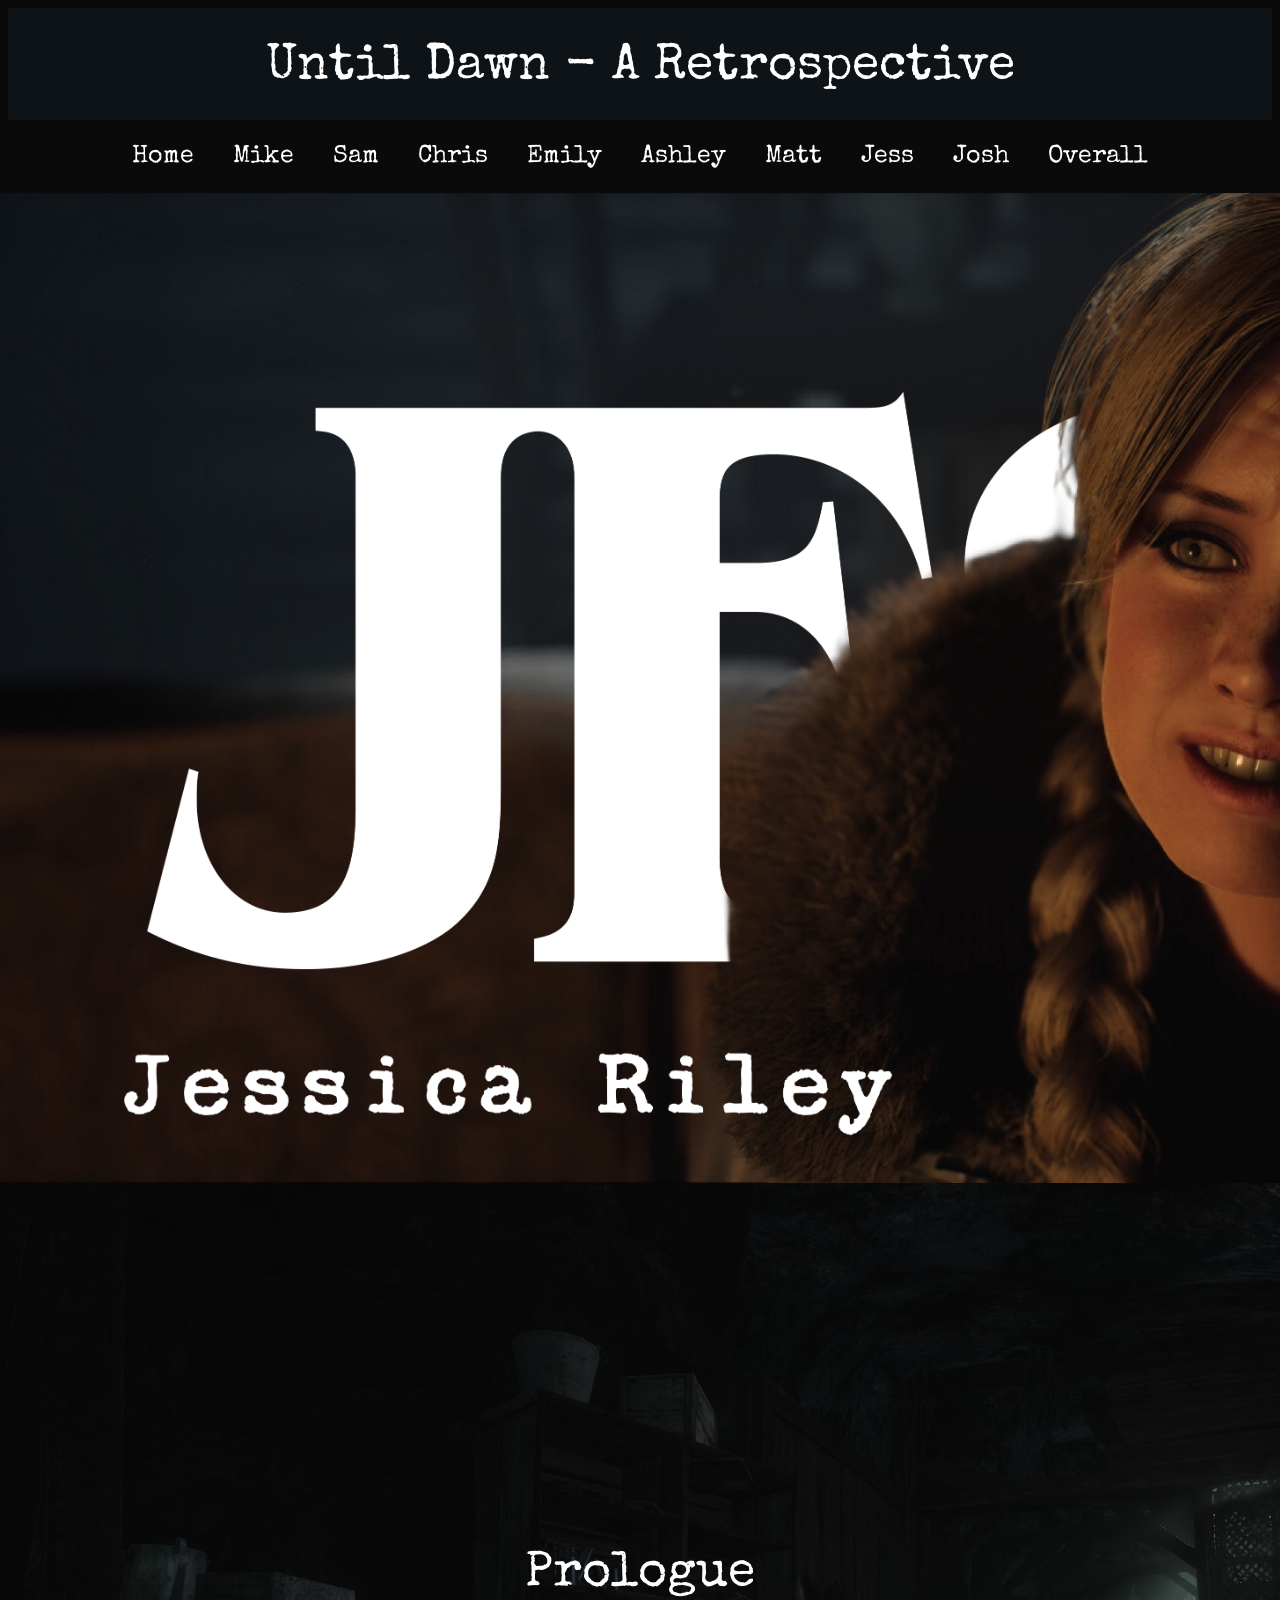
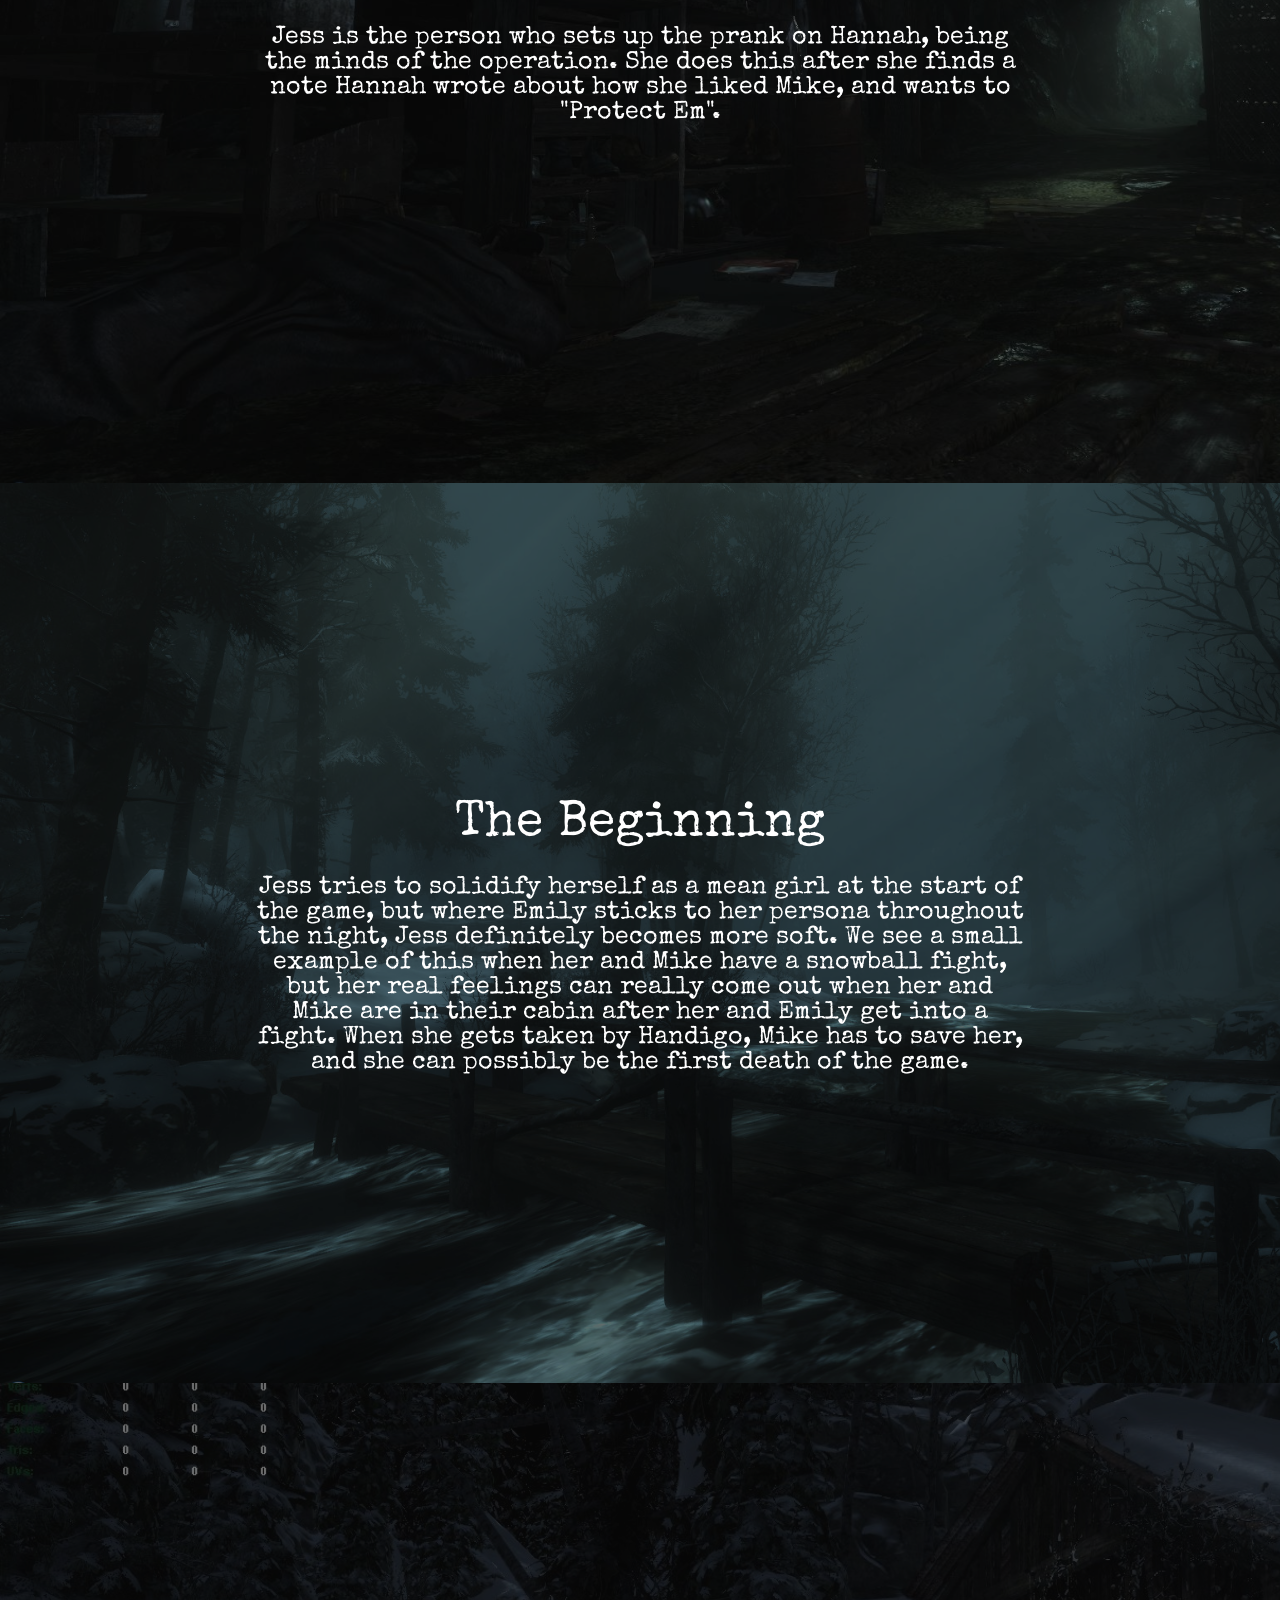
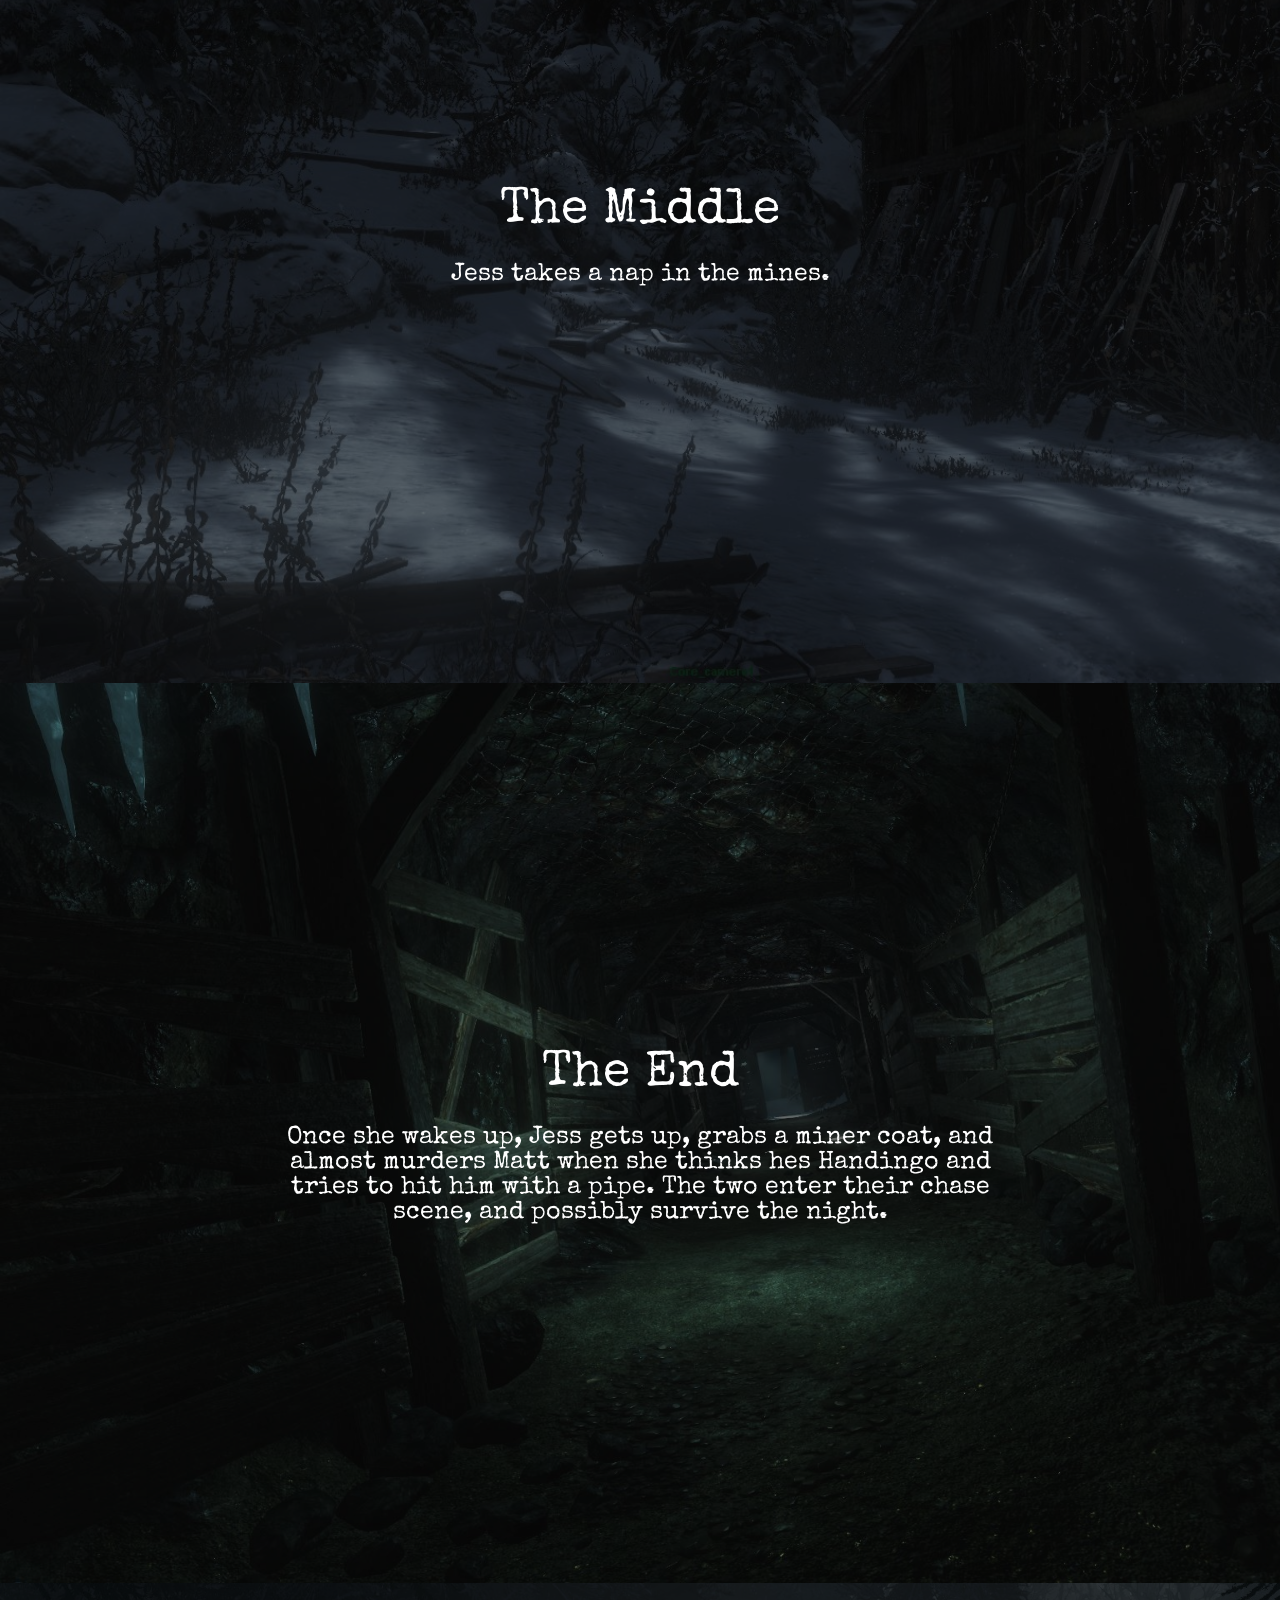
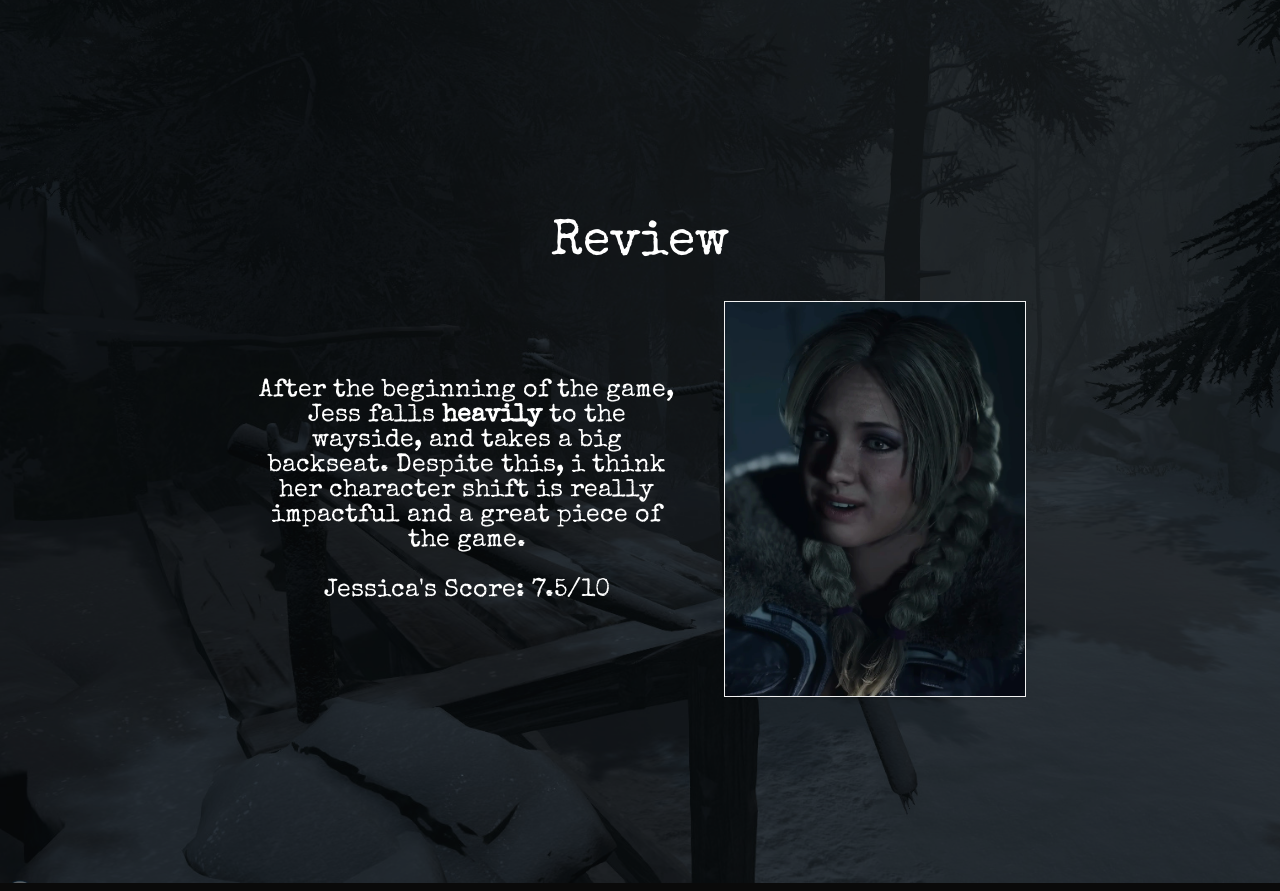
<file: jess.html>
<!DOCTYPE html>
<html>

<head>
  <title>Unit 5 Project</title>
  <meta charset="utf-8">

  <link rel="preconnect" href="https://fonts.googleapis.com">
<link rel="preconnect" href="https://fonts.gstatic.com" crossorigin>
<link href="https://fonts.googleapis.com/css2?family=Rubik+Burned&family=Rubik+Glitch&family=Special+Elite&display=swap" rel="stylesheet">

<!-- font-family: "Rubik Glitch", system-ui;
font-family: "Rubik Burned", system-ui;
font-family: "Special Elite", system-ui; -->

  <link rel="stylesheet" href="style.css">

  <style>

  </style>
</head>
<body>

<h3>Until Dawn - A Retrospective</h3>

<div class="navbar">
<ul>
  <li><a href="index.html">Home</a></li>
  <li><a href="mike.html">Mike</a></li>
  <li><a href="sam.html">Sam</a></li>
  <li><a href="chris.html">Chris</a></li>
  <li><a href="emily.html">Emily</a></li>
  <li><a href="ashley.html">Ashley</a></li>
  <li><a href="matt.html">Matt</a></li>
  <li><a href="jess.html">Jess</a></li>
  <li><a href="josh.html">Josh</a></li>
  <li><a href="overall.html">Overall</a></li>
</ul>
</div>

<div class="section Jess1 lists" id="">
</div>

<div class="section Jess2 lists" id="">
  <h1>Prologue</h1>
  <p>Jess is the person who sets up the prank on Hannah, being the minds of the operation. She does this after she finds a note Hannah wrote about how she liked Mike, and wants to "Protect Em".</p>
</div>

<div class="section Jess3 lists" id="">
  <h1>The Beginning</h1>
  <p>Jess tries to solidify herself as a mean girl at the start of the game, but where Emily sticks to her persona throughout the night, Jess definitely becomes more soft. We see a small example of this when her and Mike have a snowball fight, but her real feelings can really come out when her and Mike are in their cabin after her and Emily get into a fight. When she gets taken by Handigo, Mike has to save her, and she can possibly be the first death of the game.</p>
</div>

<div class="section Jess4 lists" id="">
  <h1>The Middle</h1>
  <p>Jess takes a nap in the mines.</p>
</div>

<div class="section Jess5 lists" id="">
  <h1>The End</h1>
  <p>Once she wakes up, Jess gets up, grabs a miner coat, and almost murders Matt when she thinks hes Handingo and tries to hit him with a pipe. The two enter their chase scene, and possibly survive the night.</p>
</div>

<div class="section Jess6 lists" id="">
  <h1>Review</h1>
  <br>
  <br>
  <div class="review">
    <div>
      <p class="review-paragraph">After the beginning of the game, Jess falls <span>heavily</span> to the wayside, and takes a big backseat. Despite this, i think her character shift is really impactful and a great piece of the game.
      <br><br>Jessica's Score: 7.5/10</p>
    </div>
    <div>
      <div class="flip-box">
        <div class="flip-box-inner">
          <div class="flip-box-front">
            <img src="Jessica_Riley_Remake_Version.webp" class="headshot">
          </div>
          <div class="flip-box-back">
            <h4>Playtime</h4>
            <ul class="card-lists">
              <li>Chapter 1</li>
              <li>Chapter 2</li>
              <li>Chapter 5</li>
              <li>Chapter 6</li>
              <li>Chapter 10</li>
            </ul>
            <h4>Deaths</h4>
            <ul class="card-lists">
              <li>Chapter 6</li>
              <li>Chapter 10</li>
            </ul>
          </div>
        </div>
      </div>
    </div>
</div>

</body>
</html>
</file>
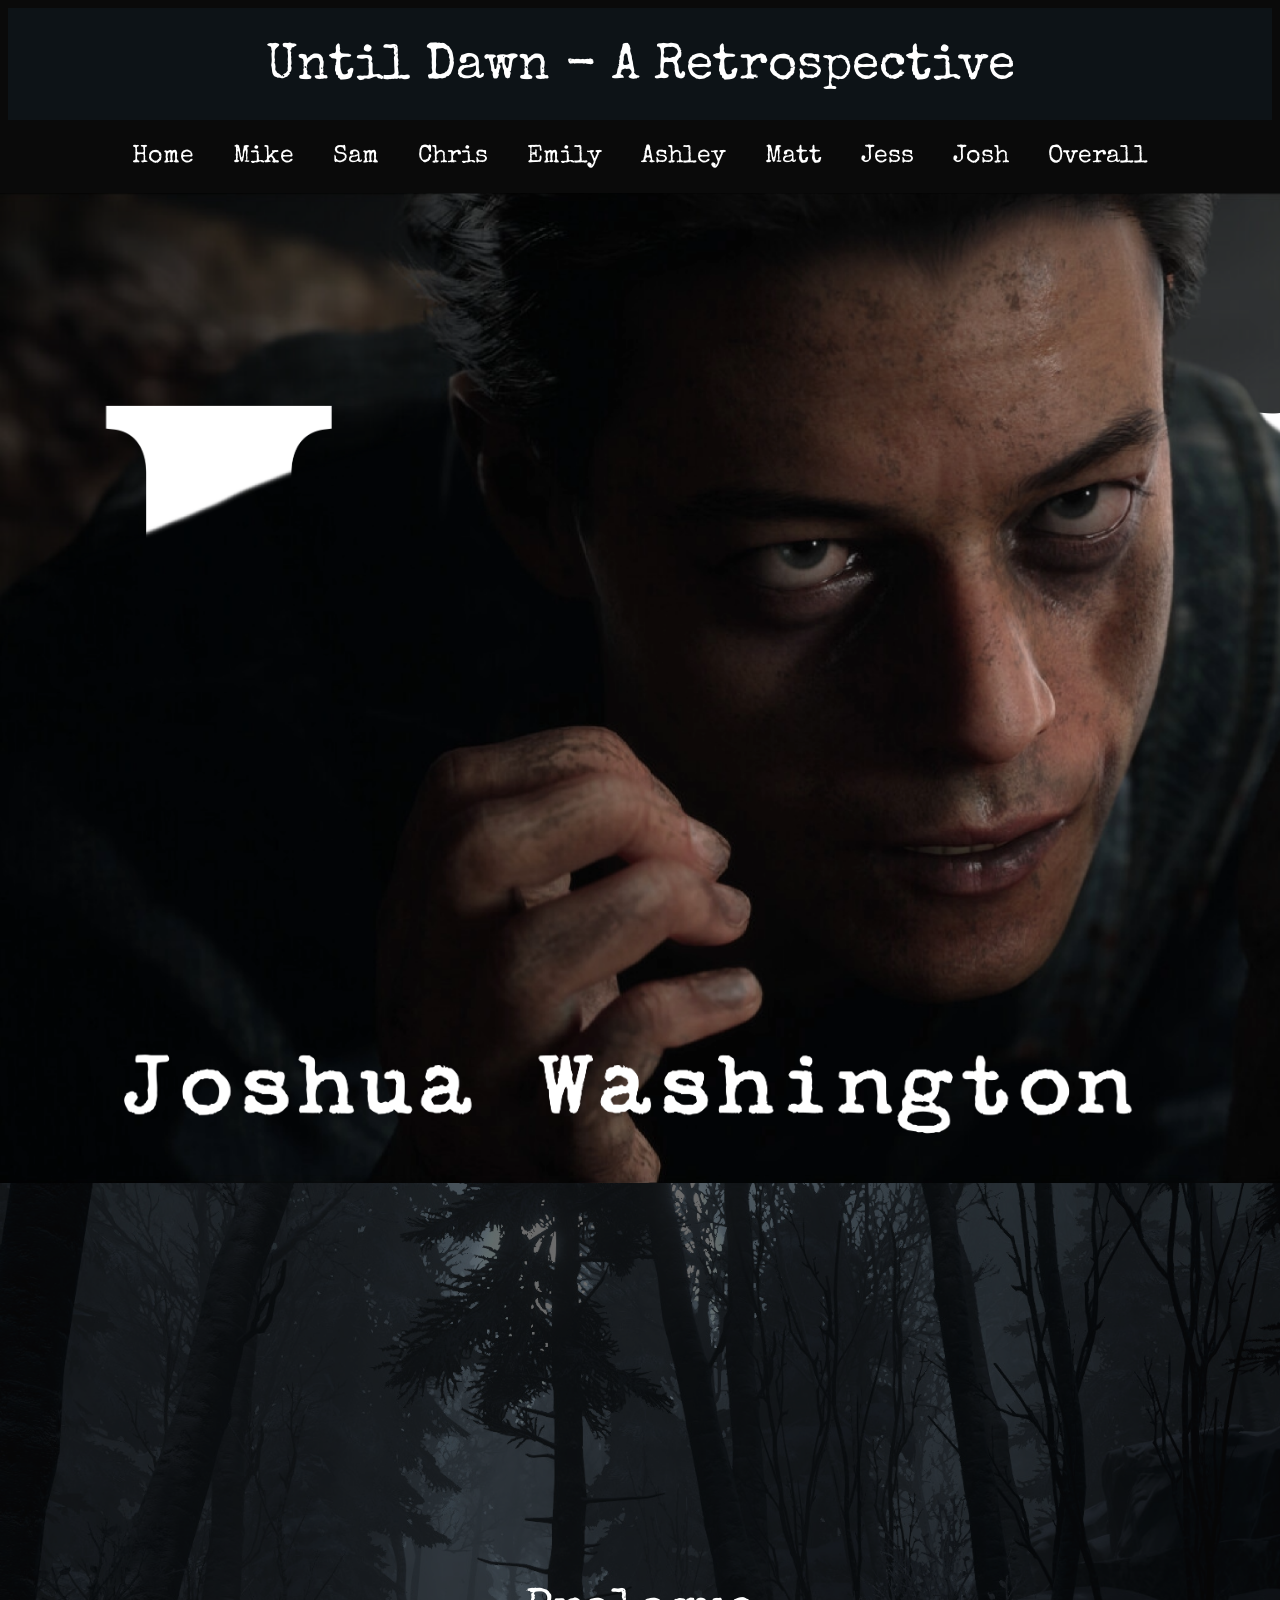
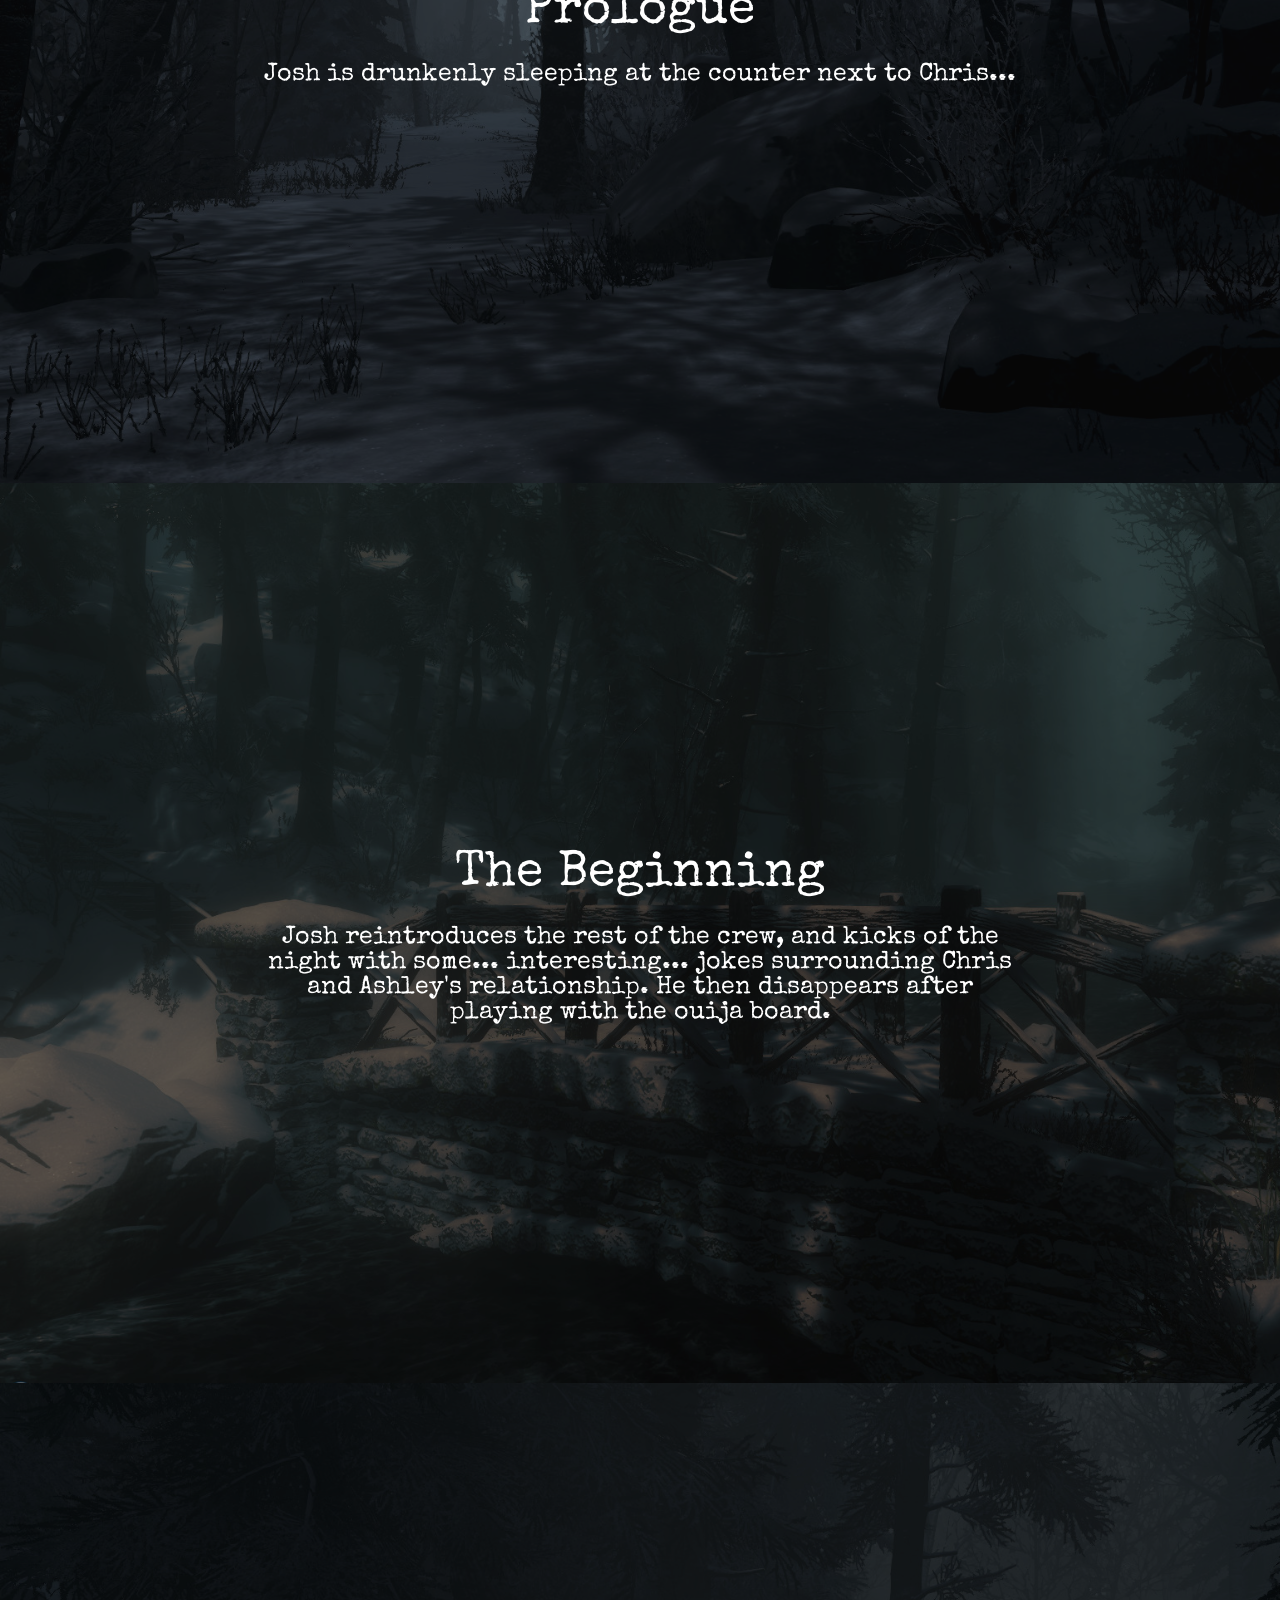
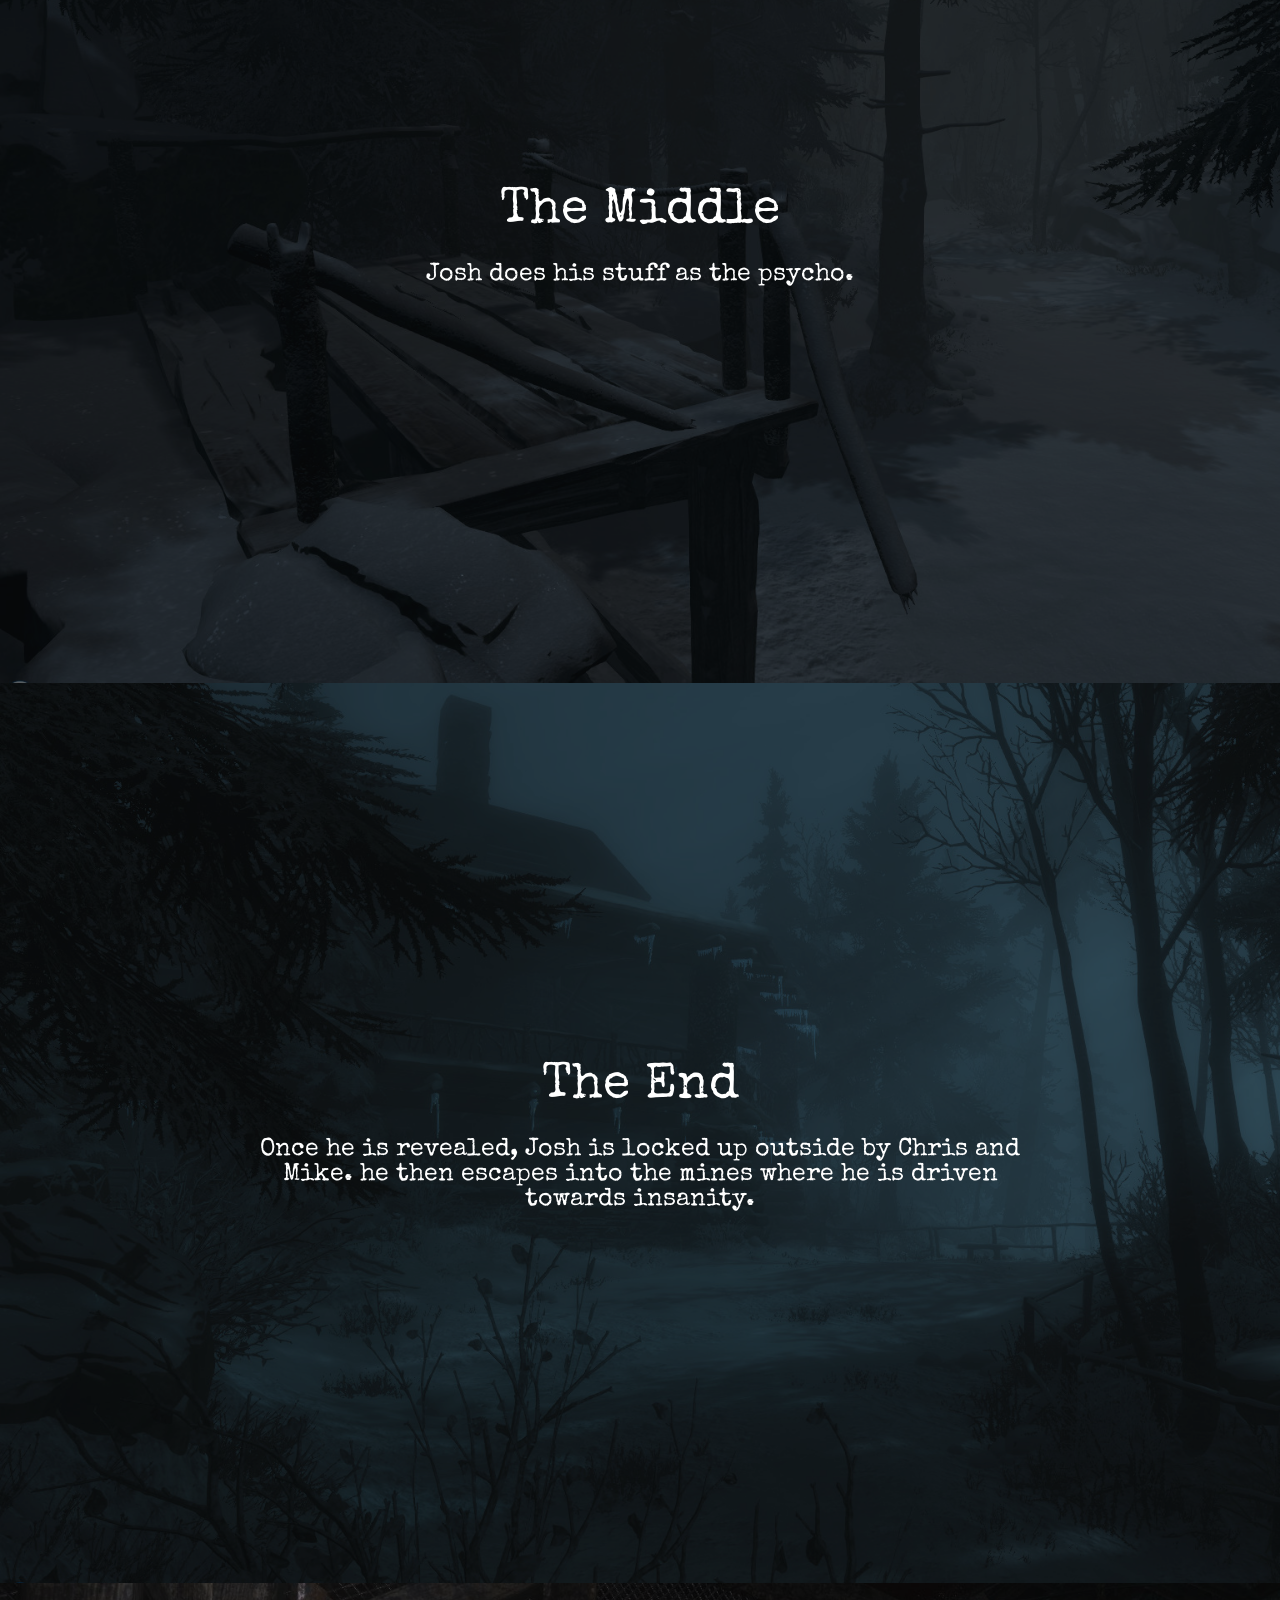
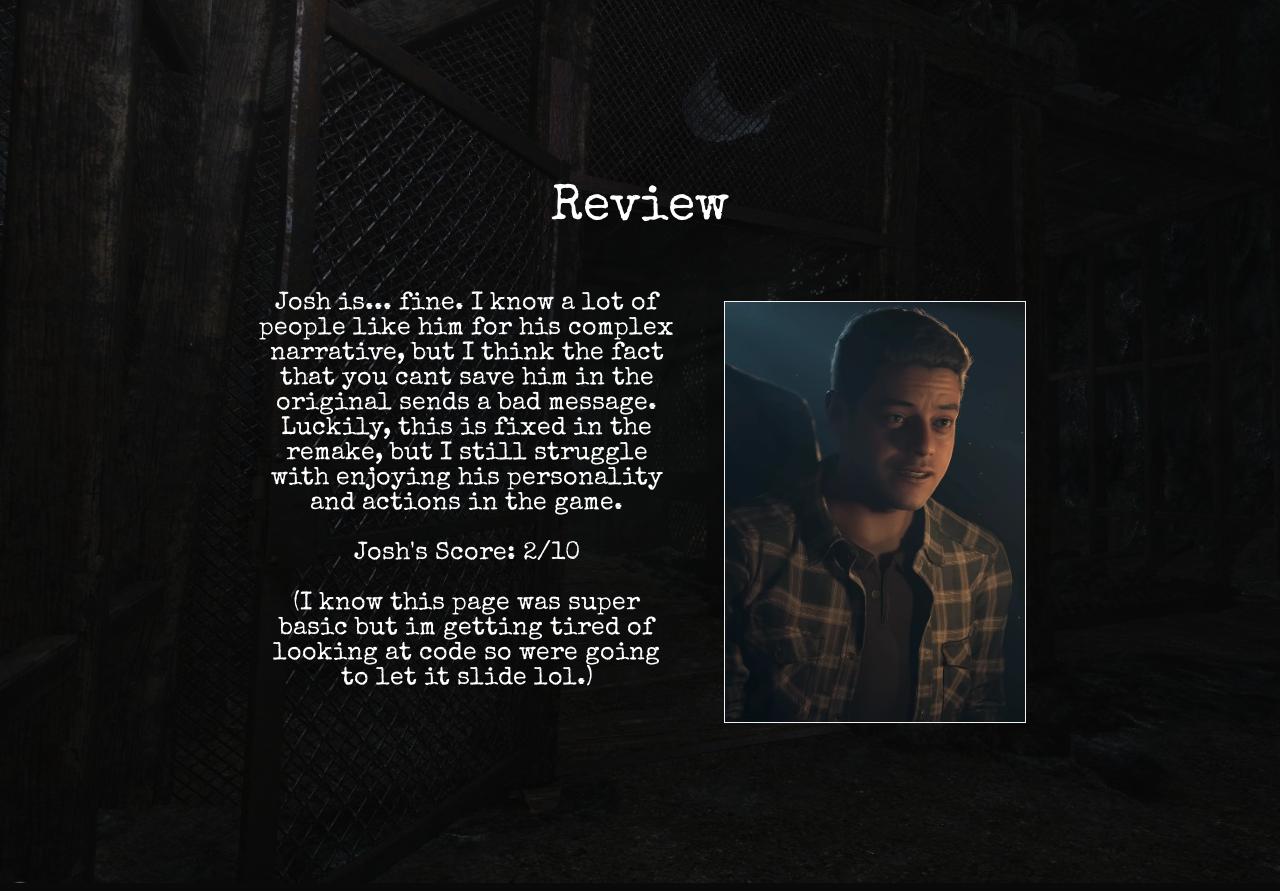
<file: josh.html>
<!DOCTYPE html>
<html>

<head>
  <title>Unit 5 Project</title>
  <meta charset="utf-8">

  <link rel="preconnect" href="https://fonts.googleapis.com">
<link rel="preconnect" href="https://fonts.gstatic.com" crossorigin>
<link href="https://fonts.googleapis.com/css2?family=Rubik+Burned&family=Rubik+Glitch&family=Special+Elite&display=swap" rel="stylesheet">

<!-- font-family: "Rubik Glitch", system-ui;
font-family: "Rubik Burned", system-ui;
font-family: "Special Elite", system-ui; -->

  <link rel="stylesheet" href="style.css">

  <style>

  </style>
</head>
<body>

<h3>Until Dawn - A Retrospective</h3>

<div class="navbar">
<ul>
  <li><a href="index.html">Home</a></li>
  <li><a href="mike.html">Mike</a></li>
  <li><a href="sam.html">Sam</a></li>
  <li><a href="chris.html">Chris</a></li>
  <li><a href="emily.html">Emily</a></li>
  <li><a href="ashley.html">Ashley</a></li>
  <li><a href="matt.html">Matt</a></li>
  <li><a href="jess.html">Jess</a></li>
  <li><a href="josh.html">Josh</a></li>
  <li><a href="overall.html">Overall</a></li>
</ul>
</div>

<div class="section Josh1 lists" id="">
</div>

<div class="section Josh2 lists" id="">
  <h1>Prologue</h1>
  <p>Josh is drunkenly sleeping at the counter next to Chris...</p>
</div>

<div class="section Josh3 lists" id="">
  <h1>The Beginning</h1>
  <p>Josh reintroduces the rest of the crew, and kicks of the night with some... interesting... jokes surrounding Chris and Ashley's relationship. He then disappears after playing with the ouija board.</p>
</div>

<div class="section Josh4 lists" id="">
  <h1>The Middle</h1>
  <p>Josh does his stuff as the psycho.</p>
</div>

<div class="section Josh5 lists" id="">
  <h1>The End</h1>
  <p>Once he is revealed, Josh is locked up outside by Chris and Mike. he then escapes into the mines where he is driven towards insanity.</p>
</div>

<div class="section Josh6 lists" id="">
  <h1>Review</h1>
  <br>
  <br>
  <div class="review">
    <div>
      <p class="review-paragraph">Josh is... fine. I know a lot of people like him for his complex narrative, but I think the fact that you cant save him in the original sends a bad message. Luckily, this is fixed in the remake, but I still struggle with enjoying his personality and actions in the game.
      <br><br>Josh's Score: 2/10
      <br><br>(I know this page was super basic but im getting tired of looking at code so were going to let it slide lol.)</p>
    </div>
    <div>
      <div class="flip-box">
        <div class="flip-box-inner">
          <div class="flip-box-front">
            <img src="Joshua_Washington_Remake.webp" class="headshot">
          </div>
          <div class="flip-box-back">
            <h4>Playtime</h4>
            <ul class="card-lists">
              <li>Chapter 10</li>
            </ul>
            <h4>Deaths</h4>
            <ul class="card-lists">
              <li>Chapter 10</li>
            </ul>
          </div>
        </div>
      </div>
    </div>
</div>

</body>
</html>
</file>
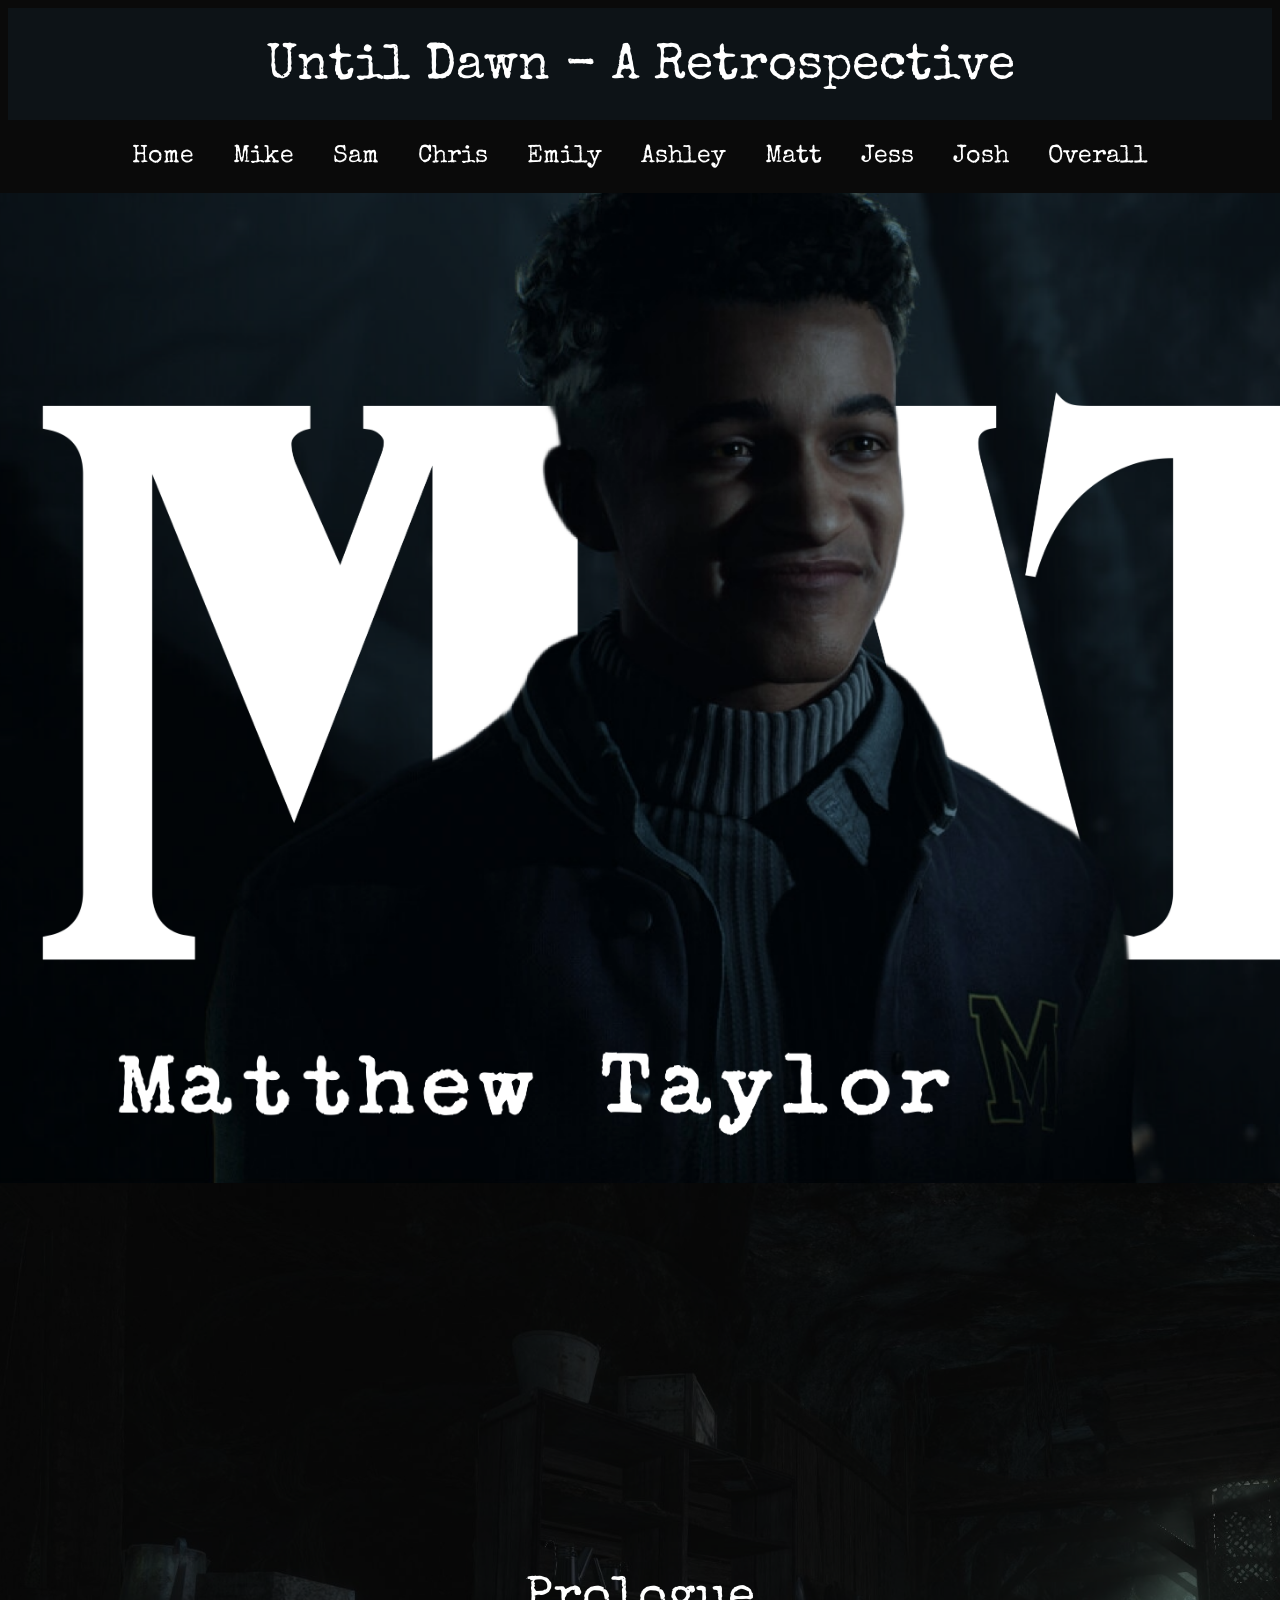
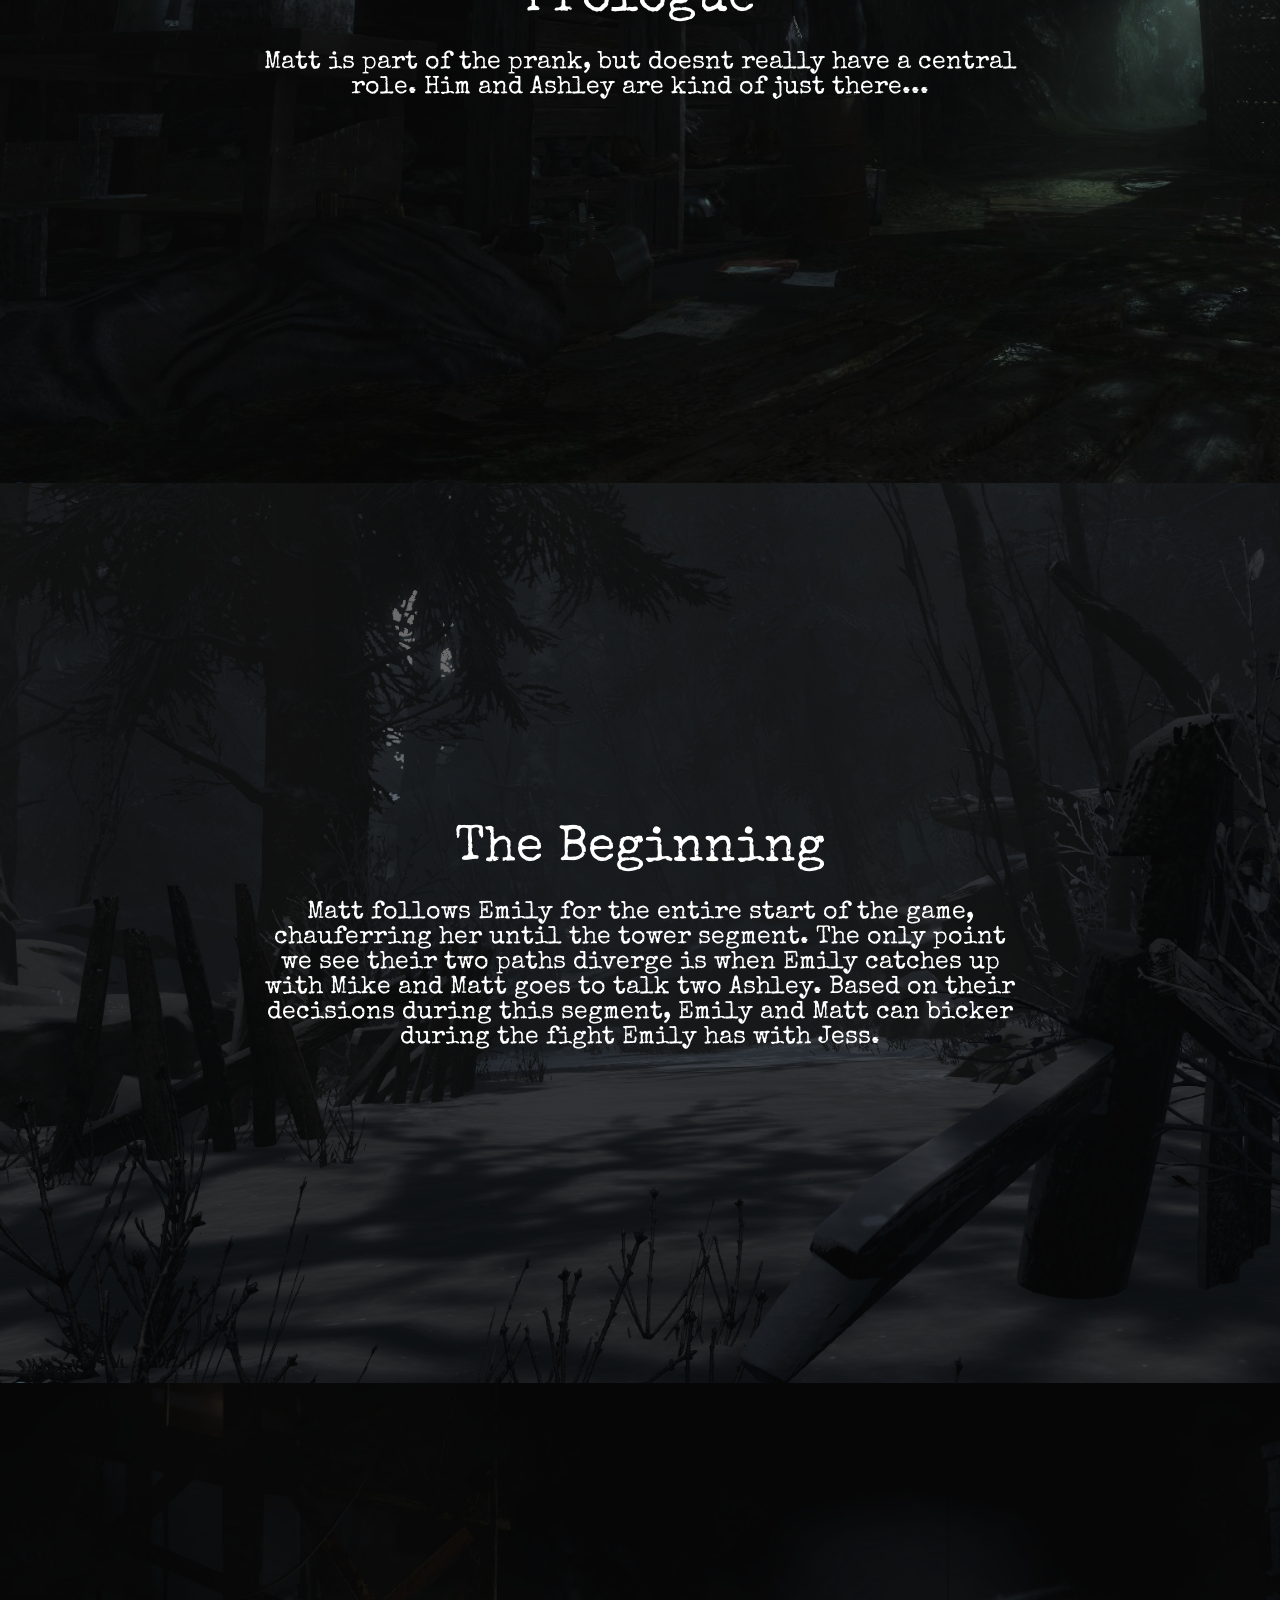
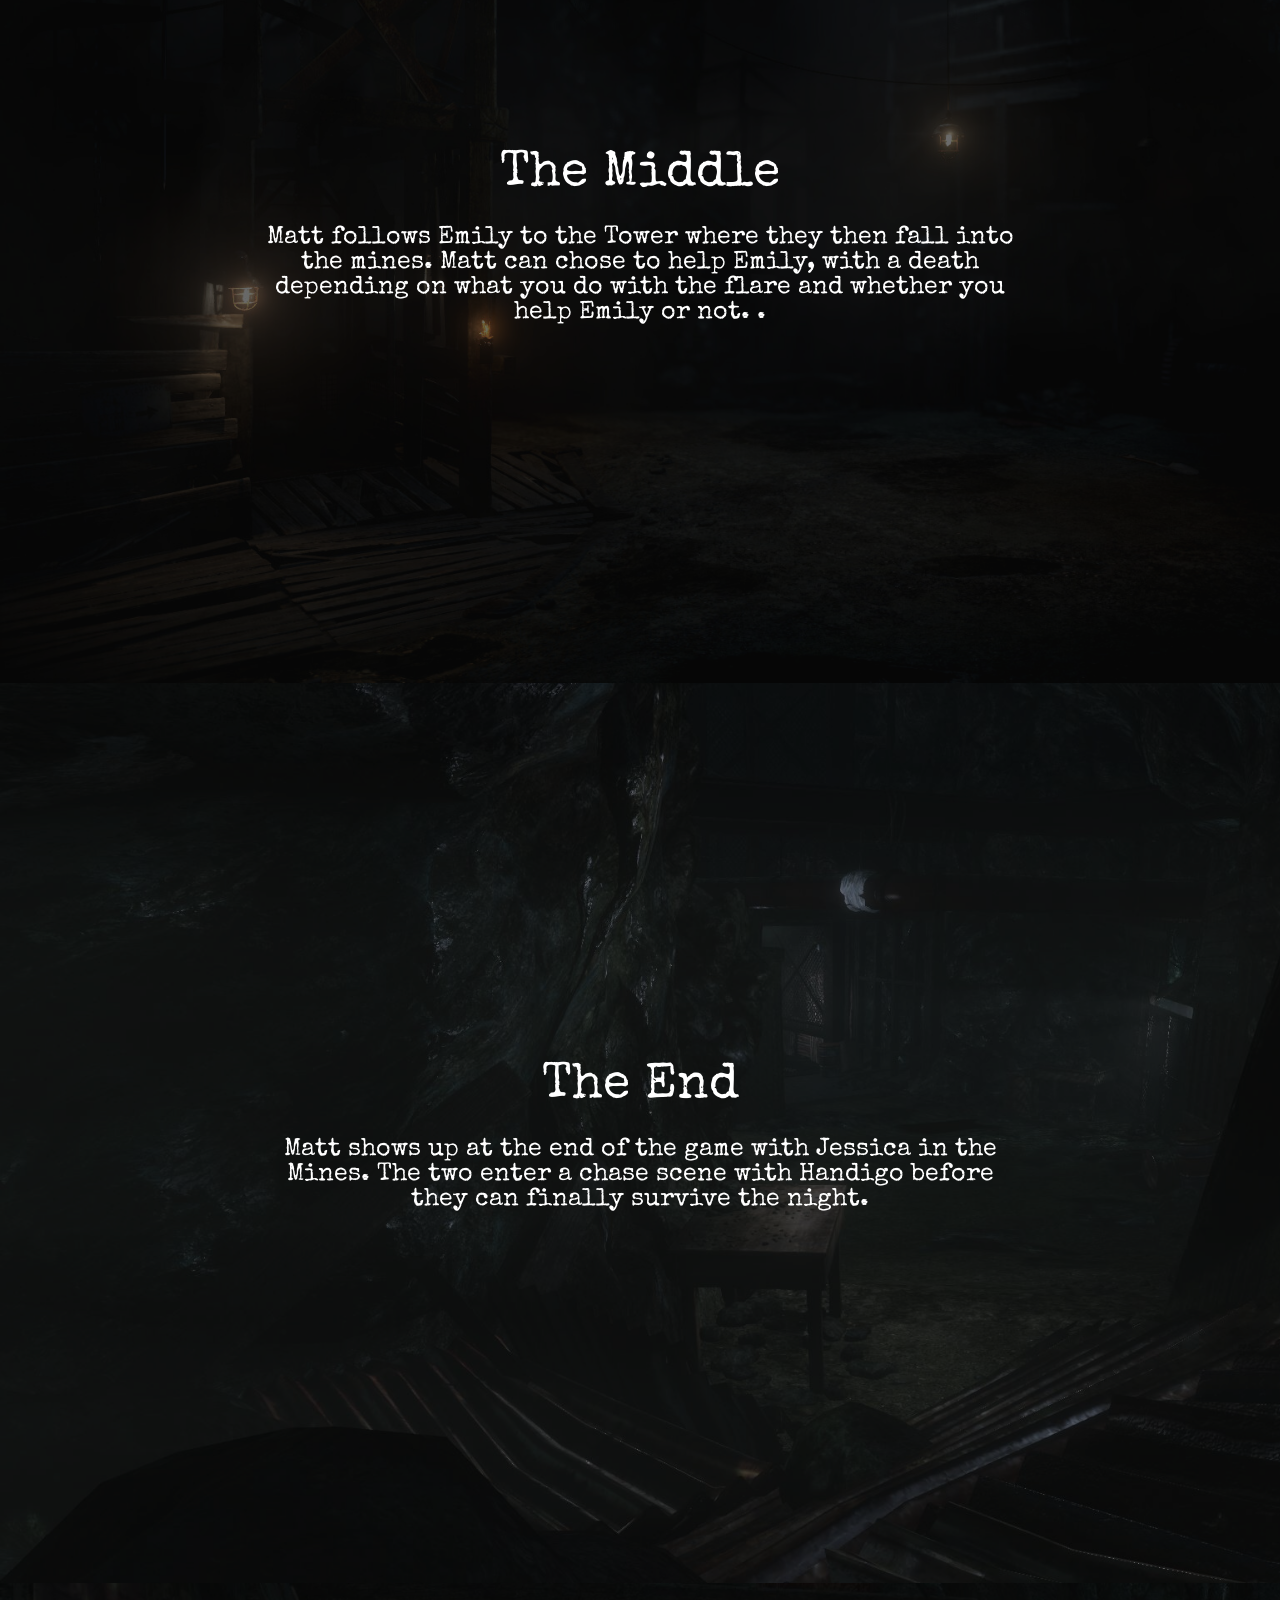
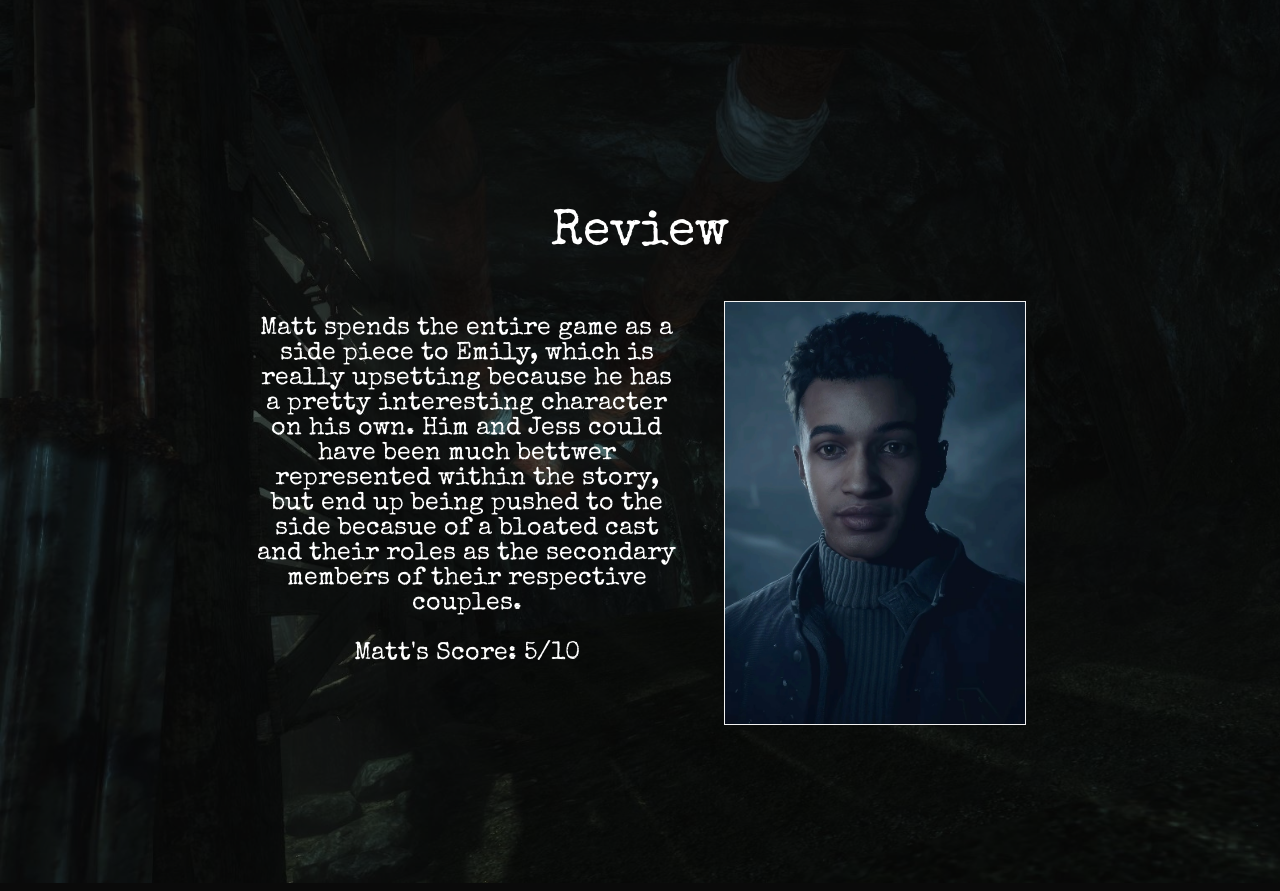
<file: matt.html>
<!DOCTYPE html>
<html>

<head>
  <title>Unit 5 Project</title>
  <meta charset="utf-8">

  <link rel="preconnect" href="https://fonts.googleapis.com">
<link rel="preconnect" href="https://fonts.gstatic.com" crossorigin>
<link href="https://fonts.googleapis.com/css2?family=Rubik+Burned&family=Rubik+Glitch&family=Special+Elite&display=swap" rel="stylesheet">

<!-- font-family: "Rubik Glitch", system-ui;
font-family: "Rubik Burned", system-ui;
font-family: "Special Elite", system-ui; -->

  <link rel="stylesheet" href="style.css">

  <style>

  </style>
</head>
<body>

<h3>Until Dawn - A Retrospective</h3>

<div class="navbar">
<ul>
  <li><a href="index.html">Home</a></li>
  <li><a href="mike.html">Mike</a></li>
  <li><a href="sam.html">Sam</a></li>
  <li><a href="chris.html">Chris</a></li>
  <li><a href="emily.html">Emily</a></li>
  <li><a href="ashley.html">Ashley</a></li>
  <li><a href="matt.html">Matt</a></li>
  <li><a href="jess.html">Jess</a></li>
  <li><a href="josh.html">Josh</a></li>
  <li><a href="overall.html">Overall</a></li>
</ul>
</div>

<div class="section Matt1 lists" id="">
</div>

<div class="section Matt2 lists" id="">
  <h1>Prologue</h1>
  <p>Matt is part of the prank, but doesnt really have a central role. Him and Ashley are kind of just there...</p>
</div>

<div class="section Matt3 lists" id="">
  <h1>The Beginning</h1>
  <p>Matt follows Emily for the entire start of the game, chauferring her until the tower segment. The only point we see their two paths diverge is when Emily catches up with Mike and Matt goes to talk two Ashley. Based on their decisions during this segment, Emily and Matt can bicker during the fight Emily has with Jess.</p>
</div>

<div class="section Matt4 lists" id="">
  <h1>The Middle</h1>
  <p>Matt follows Emily to the Tower where they then fall into the mines. Matt can chose to help Emily, with a death depending on what you do with the flare and whether you help Emily or not.
  </span>.</p>
</div>

<div class="section Matt5 lists" id="">
  <h1>The End</h1>
  <p>Matt shows up at the end of the game with Jessica in the Mines. The two enter a chase scene with Handigo before they can finally survive the night.</p>
</div>

<div class="section Matt6 lists" id="">
  <h1>Review</h1>
  <br>
  <br>
  <div class="review">
    <div>
      <p class="review-paragraph">Matt spends the entire game as a side piece to Emily, which is really upsetting because he has a pretty interesting character on his own. Him and Jess could have been much bettwer represented within the story, but end up being pushed to the side becasue of a bloated cast and their roles as the secondary members of their respective couples.
      <br><br>Matt's Score: 5/10</p>
    </div>
    <div>
      <div class="flip-box">
        <div class="flip-box-inner">
          <div class="flip-box-front">
            <img src="Matt_Remake.webp" class="headshot">
          </div>
          <div class="flip-box-back">
            <h4>Playtime</h4>
            <ul class="card-lists">
              <li>Chapter 1</li>
              <li>Chapter 2</li>
              <li>Chapter 5</li>
              <li>Chapter 6</li>
              <li>Chapter 10</li>
            </ul>
            <h4>Deaths</h4>
            <ul class="card-lists">
              <li>Chapter 6</li>
              <li>Chapter 10</li>
            </ul>
          </div>
        </div>
      </div>
    </div>
</div>

</body>
</html>
</file>
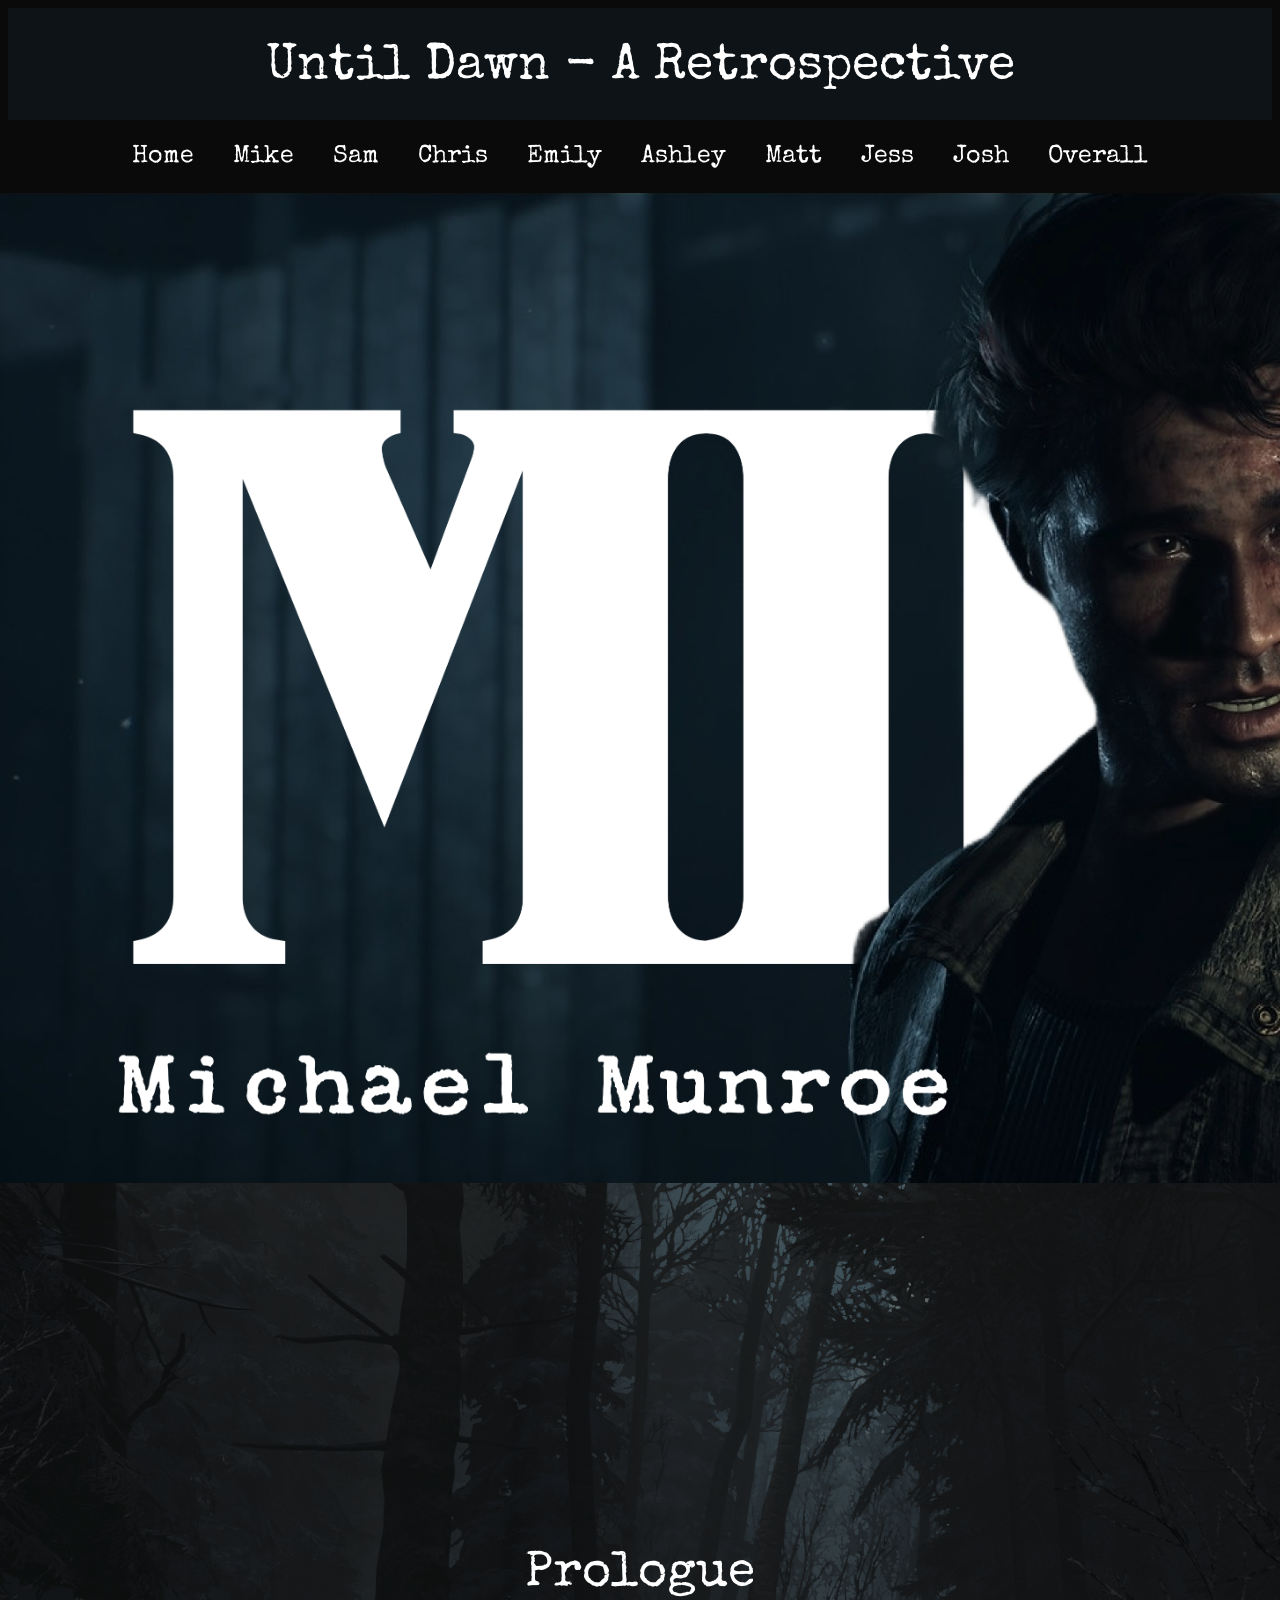
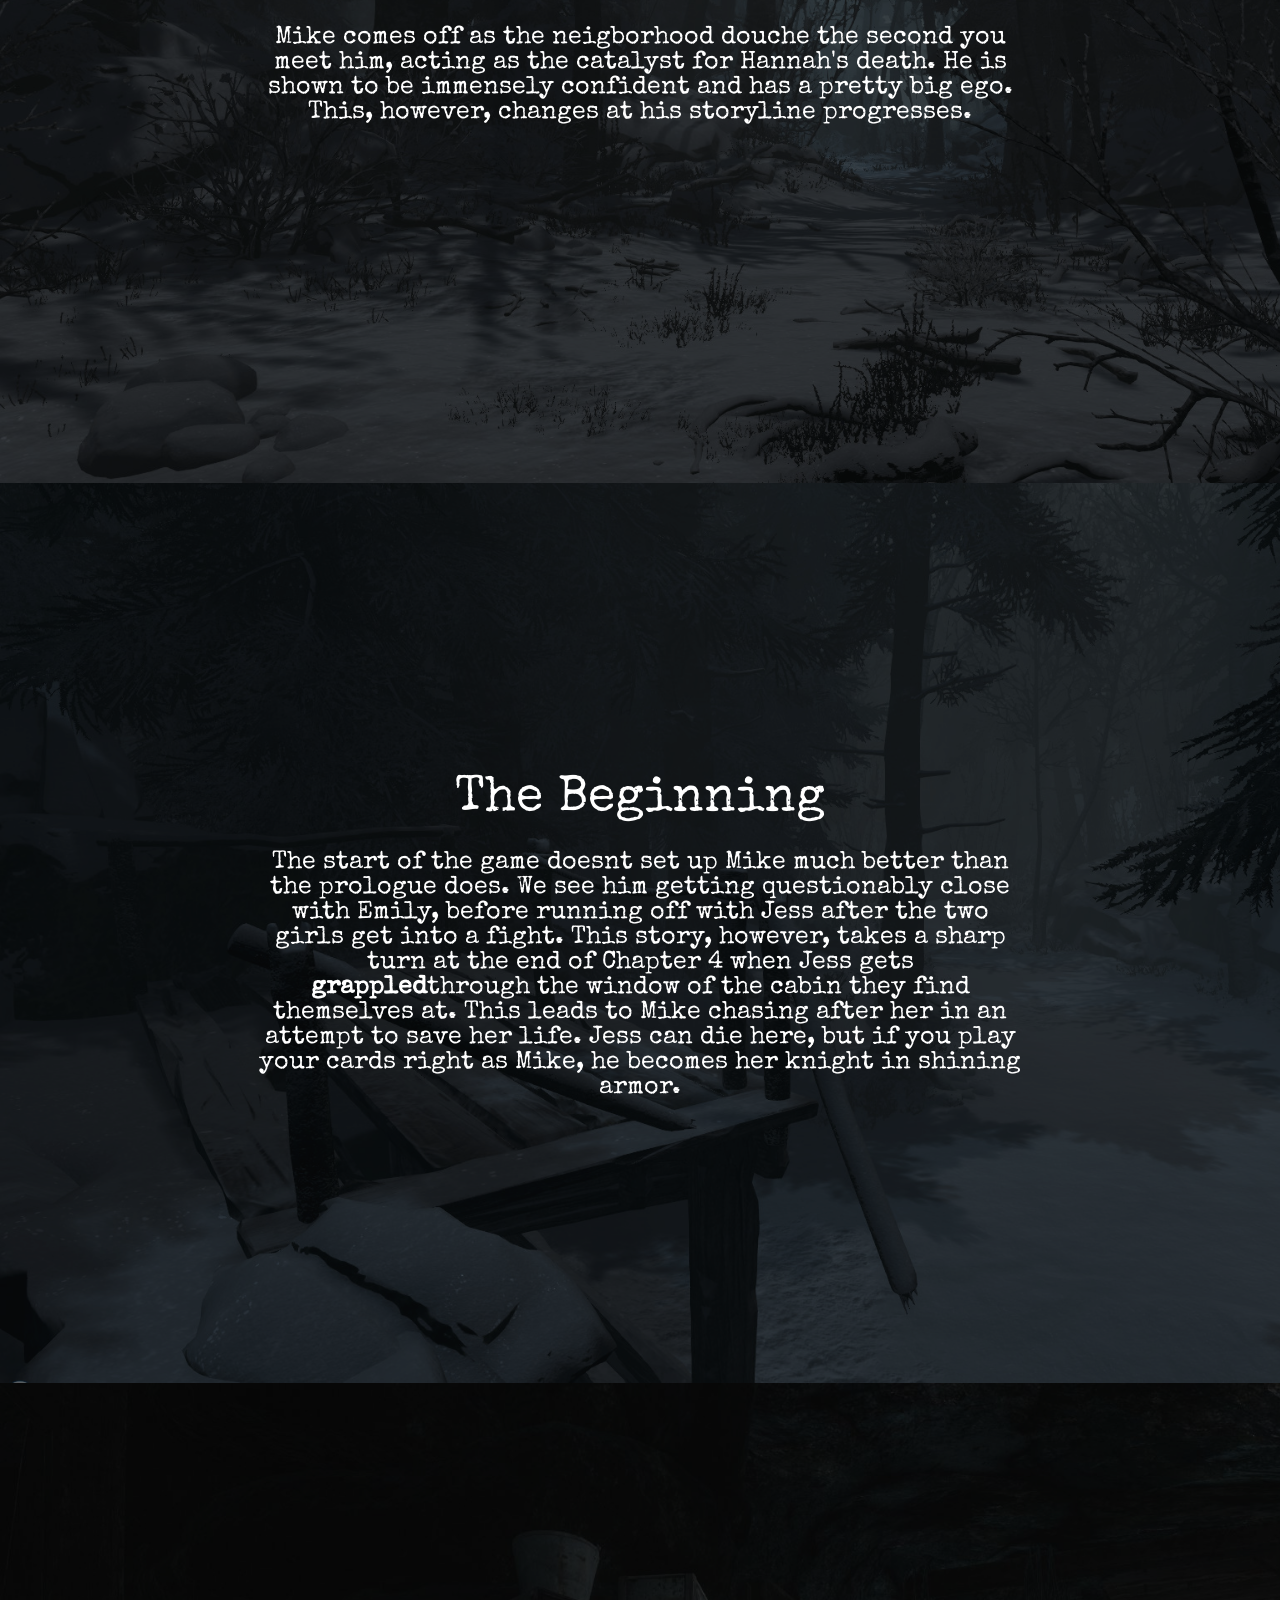
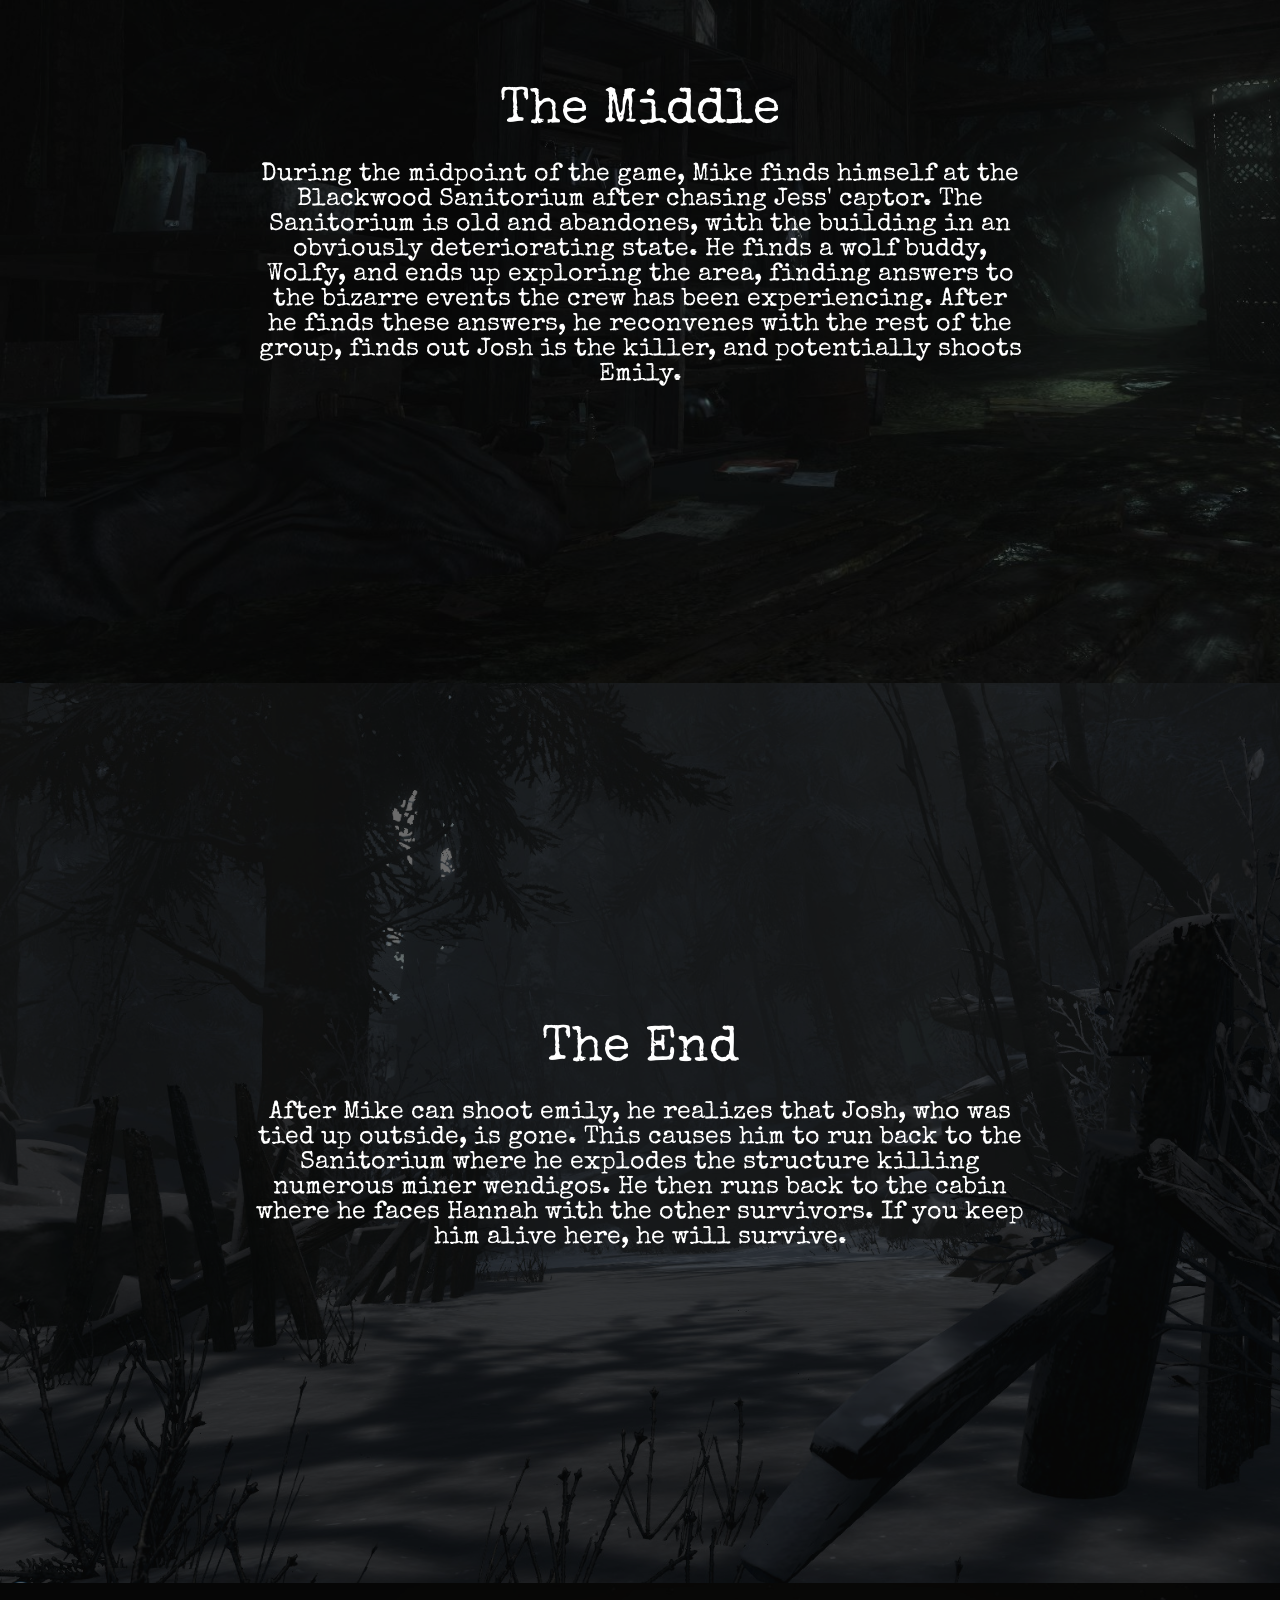
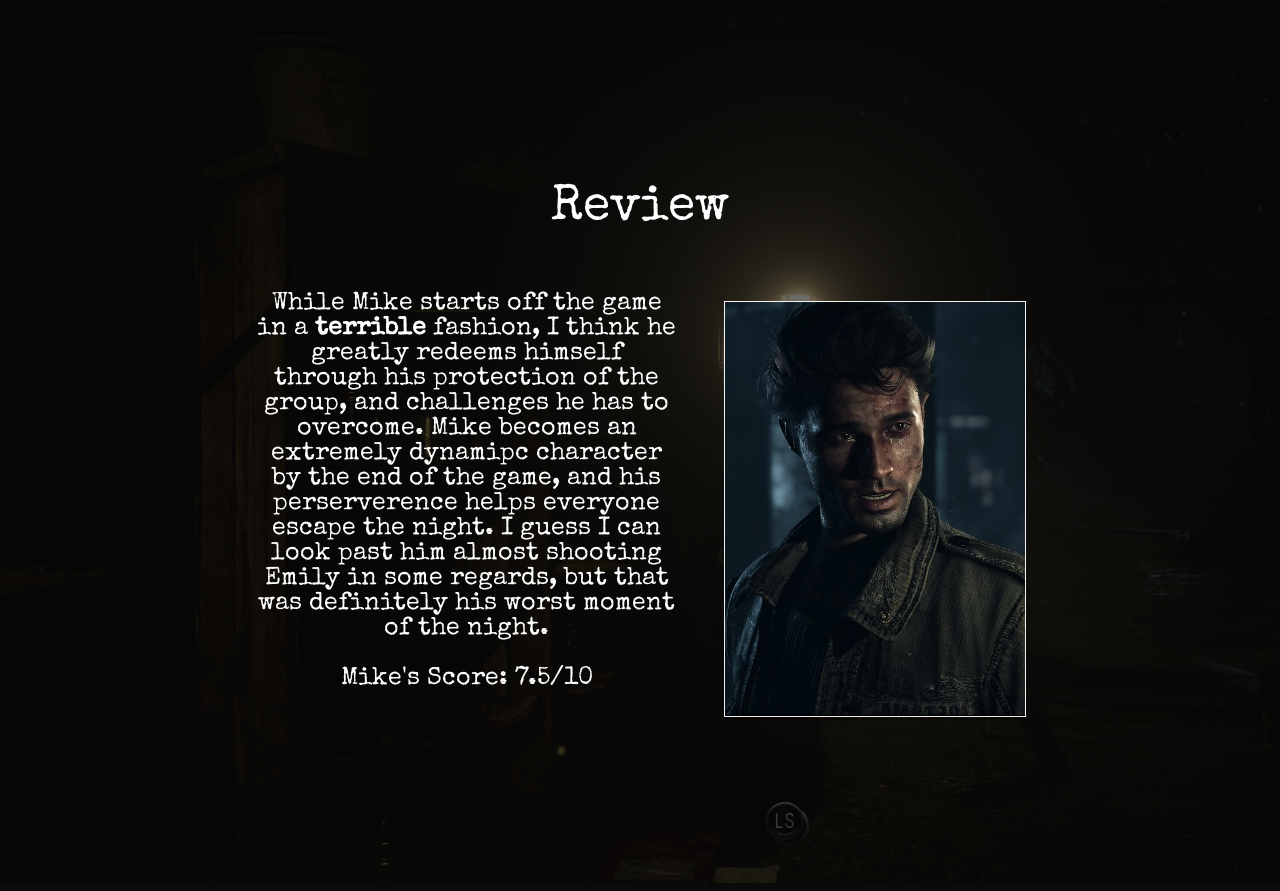
<file: mike.html>
<!DOCTYPE html>
<html>

<head>
  <title>Unit 5 Project</title>
  <meta charset="utf-8">

  <link rel="preconnect" href="https://fonts.googleapis.com">
<link rel="preconnect" href="https://fonts.gstatic.com" crossorigin>
<link href="https://fonts.googleapis.com/css2?family=Rubik+Burned&family=Rubik+Glitch&family=Special+Elite&display=swap" rel="stylesheet">

<!-- font-family: "Rubik Glitch", system-ui;
font-family: "Rubik Burned", system-ui;
font-family: "Special Elite", system-ui; -->

  <link rel="stylesheet" href="style.css">

  <style>

  </style>
</head>
<body>

<h3>Until Dawn - A Retrospective</h3>

<div class="navbar">
<ul>
  <li><a href="index.html">Home</a></li>
  <li><a href="mike.html">Mike</a></li>
  <li><a href="sam.html">Sam</a></li>
  <li><a href="chris.html">Chris</a></li>
  <li><a href="emily.html">Emily</a></li>
  <li><a href="ashley.html">Ashley</a></li>
  <li><a href="matt.html">Matt</a></li>
  <li><a href="jess.html">Jess</a></li>
  <li><a href="josh.html">Josh</a></li>
  <li><a href="overall.html">Overall</a></li>
</ul>
</div>

<div class="section Mike1 lists" id="">
</div>

<div class="section Mike2 lists" id="">
  <h1>Prologue</h1>
  <p>Mike comes off as the neigborhood douche the second you meet him, acting as the catalyst for Hannah's death. He is shown to be immensely confident and has a pretty big ego. This, however, changes at his storyline progresses.</p>
</div>

<div class="section Mike3 lists" id="">
  <h1>The Beginning</h1>
  <p>The start of the game doesnt set up Mike much better than the prologue does. We see him getting questionably close with Emily, before running off with Jess after the two girls get into a fight. This story, however, takes a sharp turn at the end of Chapter 4 when Jess gets <span>grappled</span>through the window of the cabin they find themselves at. This leads to Mike chasing after her in an attempt to save her life. Jess can die here, but if you play your cards right as Mike, he becomes her knight in shining armor.</p>
</div>

<div class="section Mike4 lists" id="">
  <h1>The Middle</h1>
  <p>During the midpoint of the game, Mike finds himself at the Blackwood Sanitorium after chasing Jess' captor. The Sanitorium is old and abandones, with the building in an obviously deteriorating state. He finds a wolf buddy, Wolfy, and ends up exploring the area, finding answers to the bizarre events the crew has been experiencing. After he finds these answers, he reconvenes with the rest of the group, finds out Josh is the killer, and potentially shoots Emily.</p>
</div>

<div class="section Mike5 lists" id="">
  <h1>The End</h1>
  <p>After Mike can shoot emily, he realizes that Josh, who was tied up outside, is gone. This causes him to run back to the Sanitorium where he explodes the structure killing numerous miner wendigos. He then runs back to the cabin where he faces Hannah with the other survivors. If you keep him alive here, he will survive.</p>
</div>

<div class="section Mike6 lists" id="">
  <h1>Review</h1>
  <br>
  <br>
  <div class="review">
    <div>
      <p class="review-paragraph">While Mike starts off the game in a <span>terrible</span> fashion, I think he greatly redeems himself through his protection of the group, and challenges he has to overcome. Mike becomes an extremely dynamipc character by the end of the game, and his perserverence helps everyone escape the night. I guess I can look past him almost shooting Emily in some regards, but that was definitely his worst moment of the night.
      <br><br>Mike's Score: 7.5/10</p>
    </div>
    <div>
      <div class="flip-box">
        <div class="flip-box-inner">
          <div class="flip-box-front">
            <img src="Mike_Munroe_Remake.webp" class="headshot">
          </div>
          <div class="flip-box-back">
            <h4>Playtime</h4>
            <ul class="card-lists">
              <li>Chapter 2</li>
              <li>Chapter 3</li>
              <li>Chapter 4</li>
              <li>Chapter 5</li>
              <li>Chapter 8</li>
              <li>Chapter 9</li>
            </ul>
            <h4>Deaths</h4>
            <ul class="card-lists">
              <li>Chapter 10</li>
            </ul>
          </div>
        </div>
      </div>
    </div>
</div>

</body>
</html>
</file>
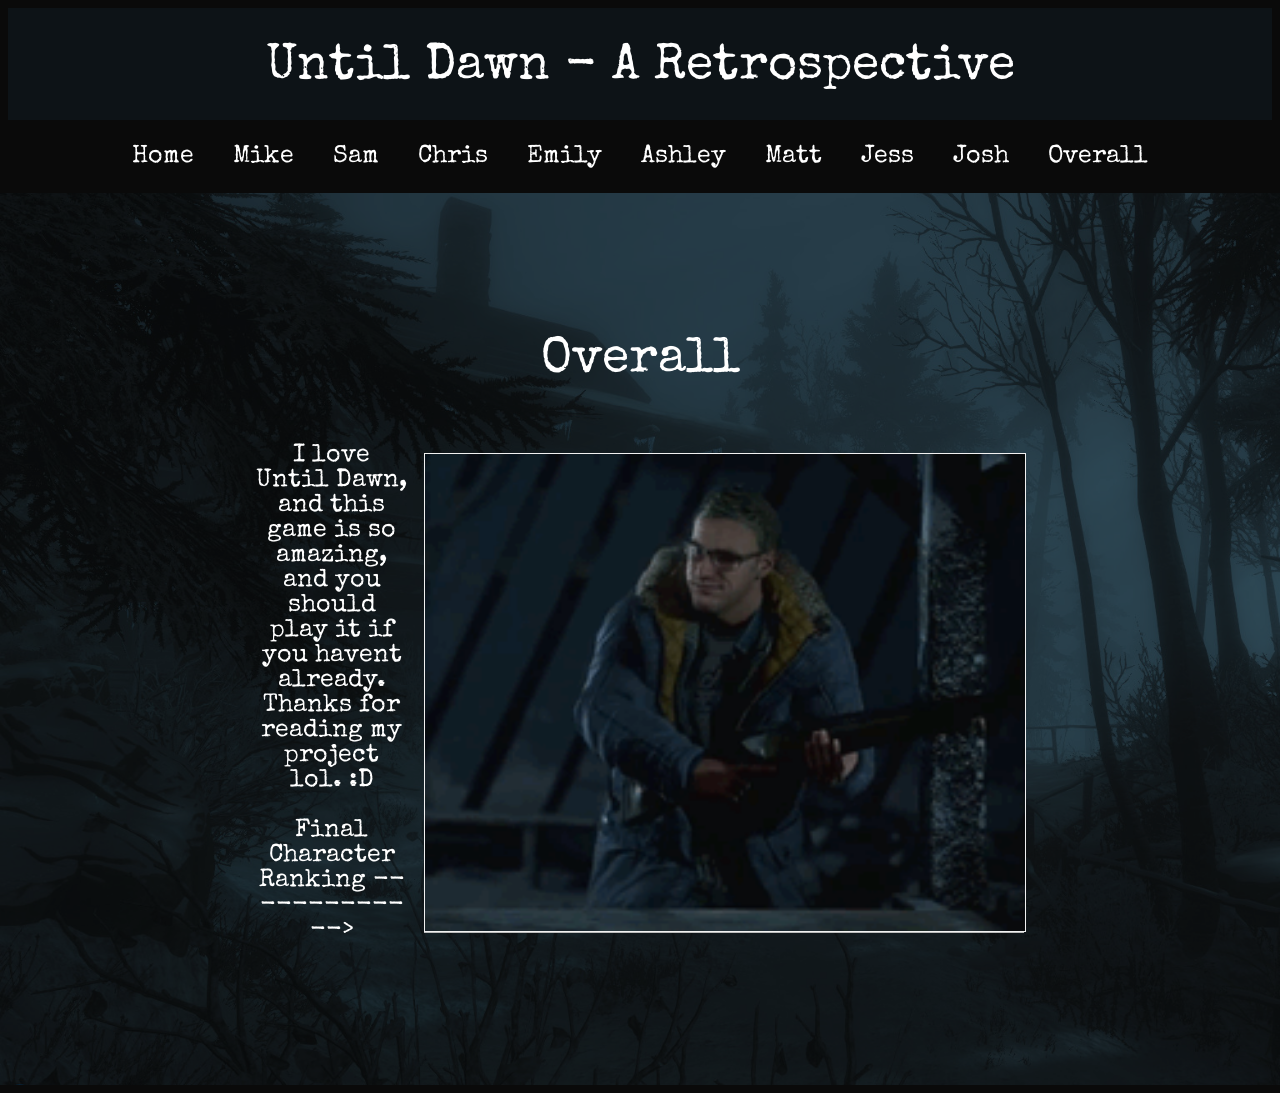
<file: overall.html>
<!DOCTYPE html>
<html>

<head>
  <title>Unit 5 Project</title>
  <meta charset="utf-8">

  <link rel="preconnect" href="https://fonts.googleapis.com">
<link rel="preconnect" href="https://fonts.gstatic.com" crossorigin>
<link href="https://fonts.googleapis.com/css2?family=Rubik+Burned&family=Rubik+Glitch&family=Special+Elite&display=swap" rel="stylesheet">

<!-- font-family: "Rubik Glitch", system-ui;
font-family: "Rubik Burned", system-ui;
font-family: "Special Elite", system-ui; -->

  <link rel="stylesheet" href="style.css">

  <style>

  </style>
</head>
<body>

<h3>Until Dawn - A Retrospective</h3>

<div class="navbar">
<ul>
  <li><a href="index.html">Home</a></li>
  <li><a href="mike.html">Mike</a></li>
  <li><a href="sam.html">Sam</a></li>
  <li><a href="chris.html">Chris</a></li>
  <li><a href="emily.html">Emily</a></li>
  <li><a href="ashley.html">Ashley</a></li>
  <li><a href="matt.html">Matt</a></li>
  <li><a href="jess.html">Jess</a></li>
  <li><a href="josh.html">Josh</a></li>
  <li><a href="overall.html">Overall</a></li>
</ul>
</div>

<div class="section Overall1 lists" id="">
  <h1>Overall</h1>
  <br>
  <br>
  <div class="review">
    <div>
      <p class="review-paragraph">I love Until Dawn, and this game is so amazing, and you should play it if you havent already. Thanks for reading my project lol. :D
      <br><br>
      Final Character Ranking ------------->
      </p>
    </div>
    <div>
      <div class="end-flip-box">
        <div class="end-flip-box-inner">
          <div class="end-flip-box-front">
            <img src="c509ede78f4a8fb7df8cd7be4653d44e.gif" class="meme">
          </div>
          <div class="end-flip-box-back">
            <h4>Ranking</h4>
            <ol id="card-lists">
              <li>Emily</li>
              <li>Sam</li>
              <li>Jess</li>
              <li>Mike</li>
              <li>Chris</li>
              <li>Matt</li>
              <li>Ashley</li>
              <li>Josh</li>
            </ol>
          </div>
        </div>
      </div>
    </div>
</div>

</body>
</html>
</file>
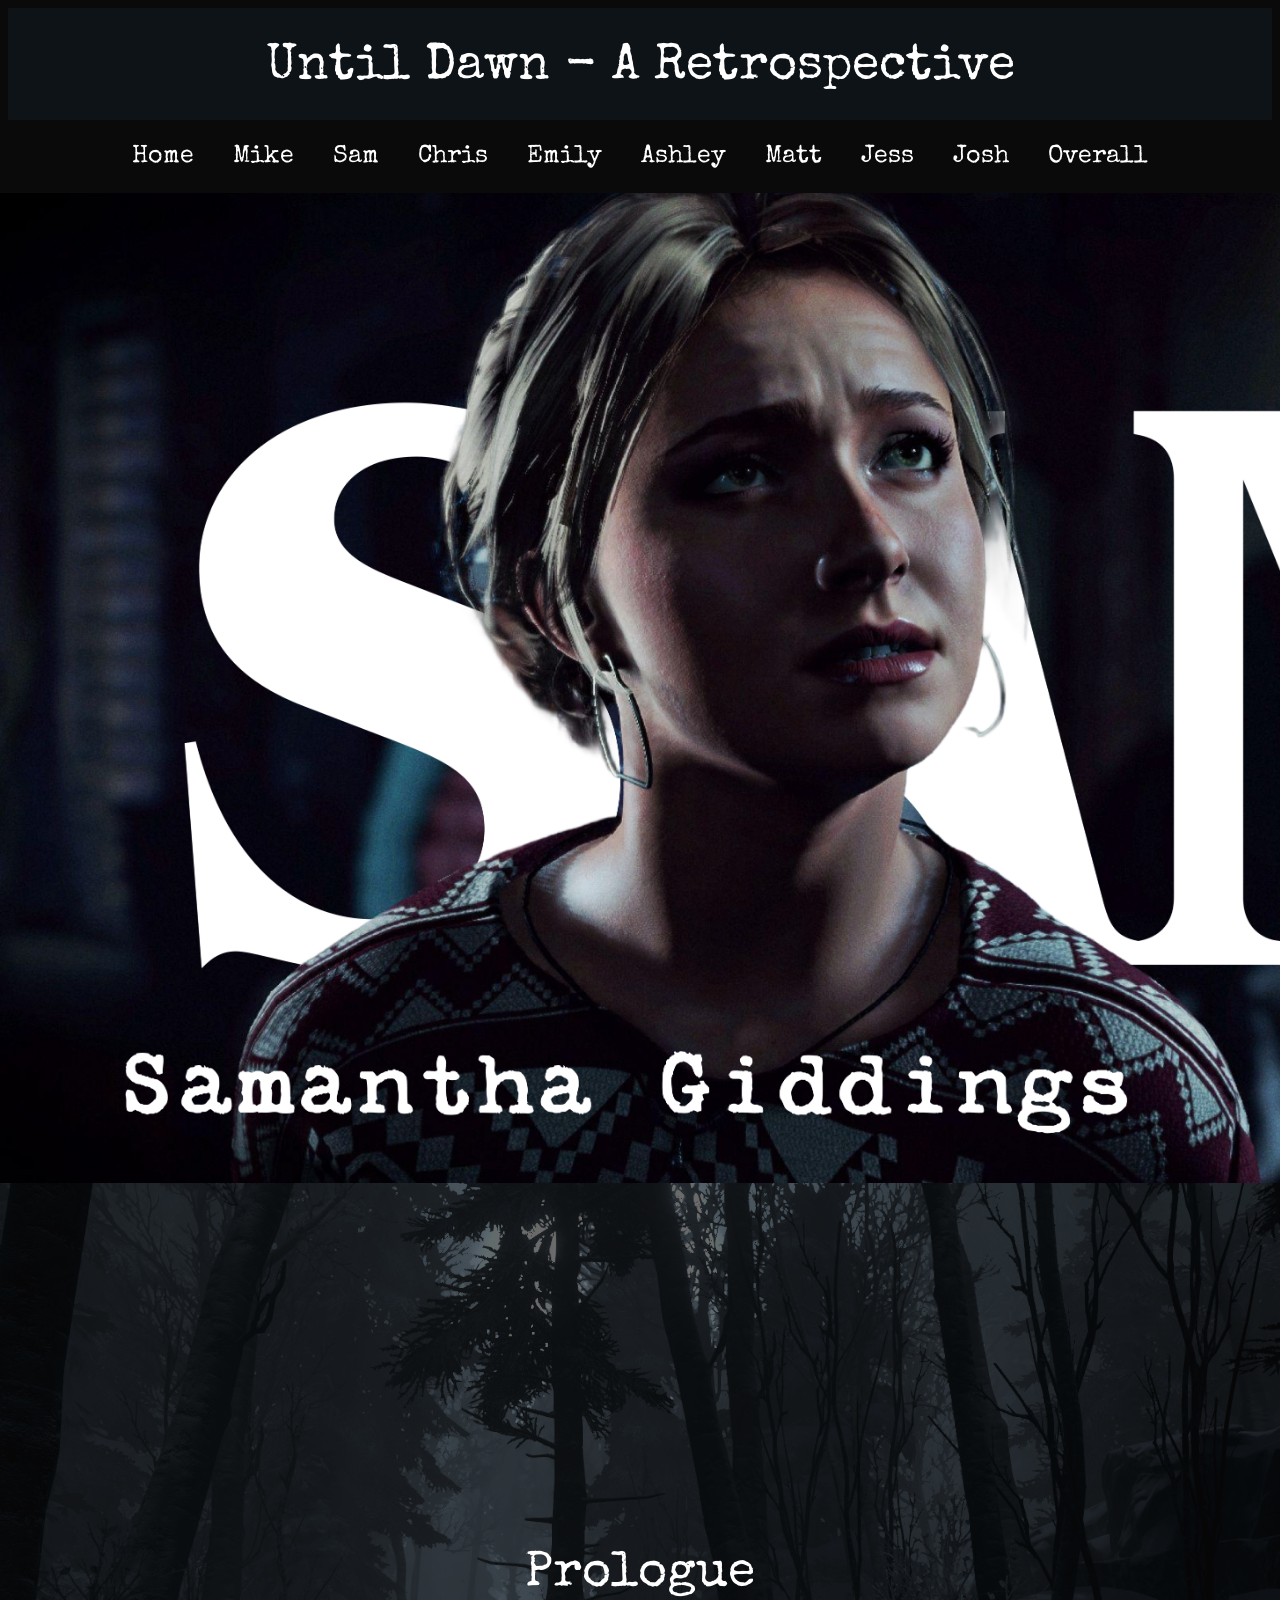
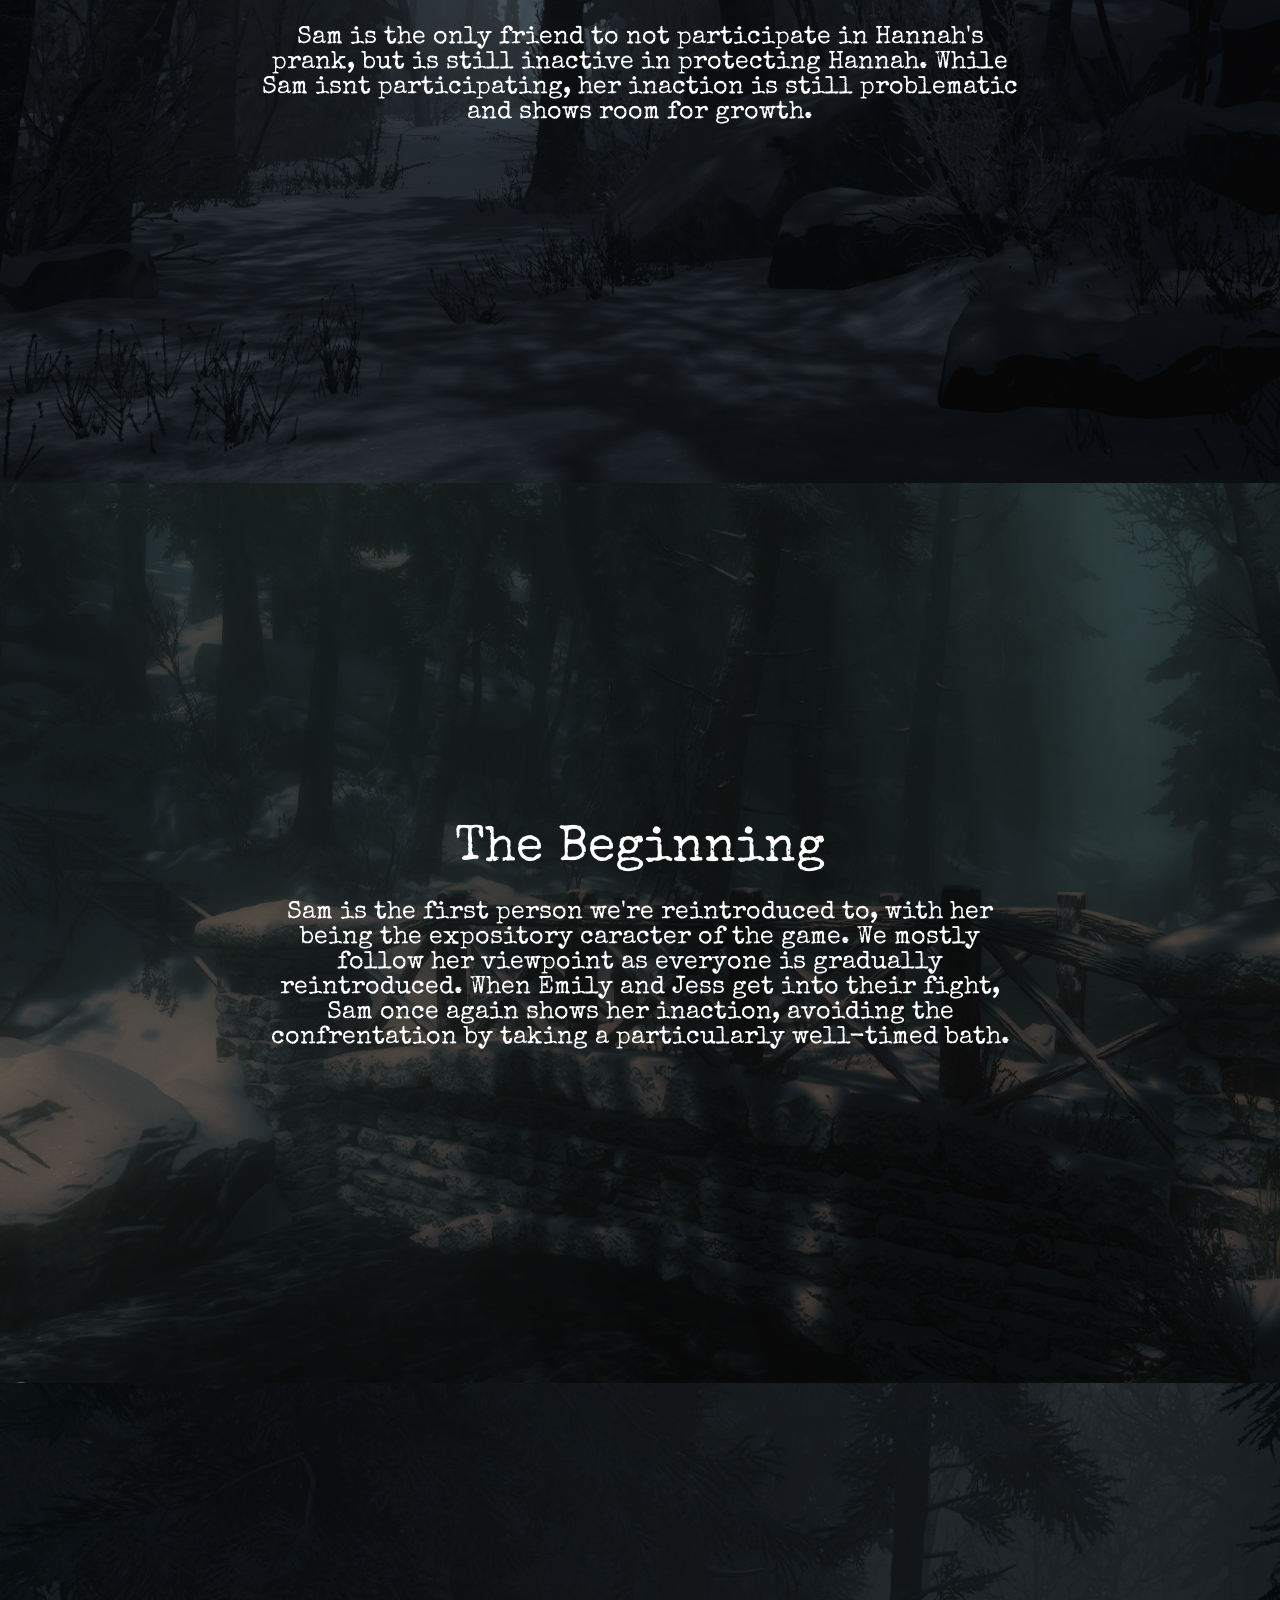
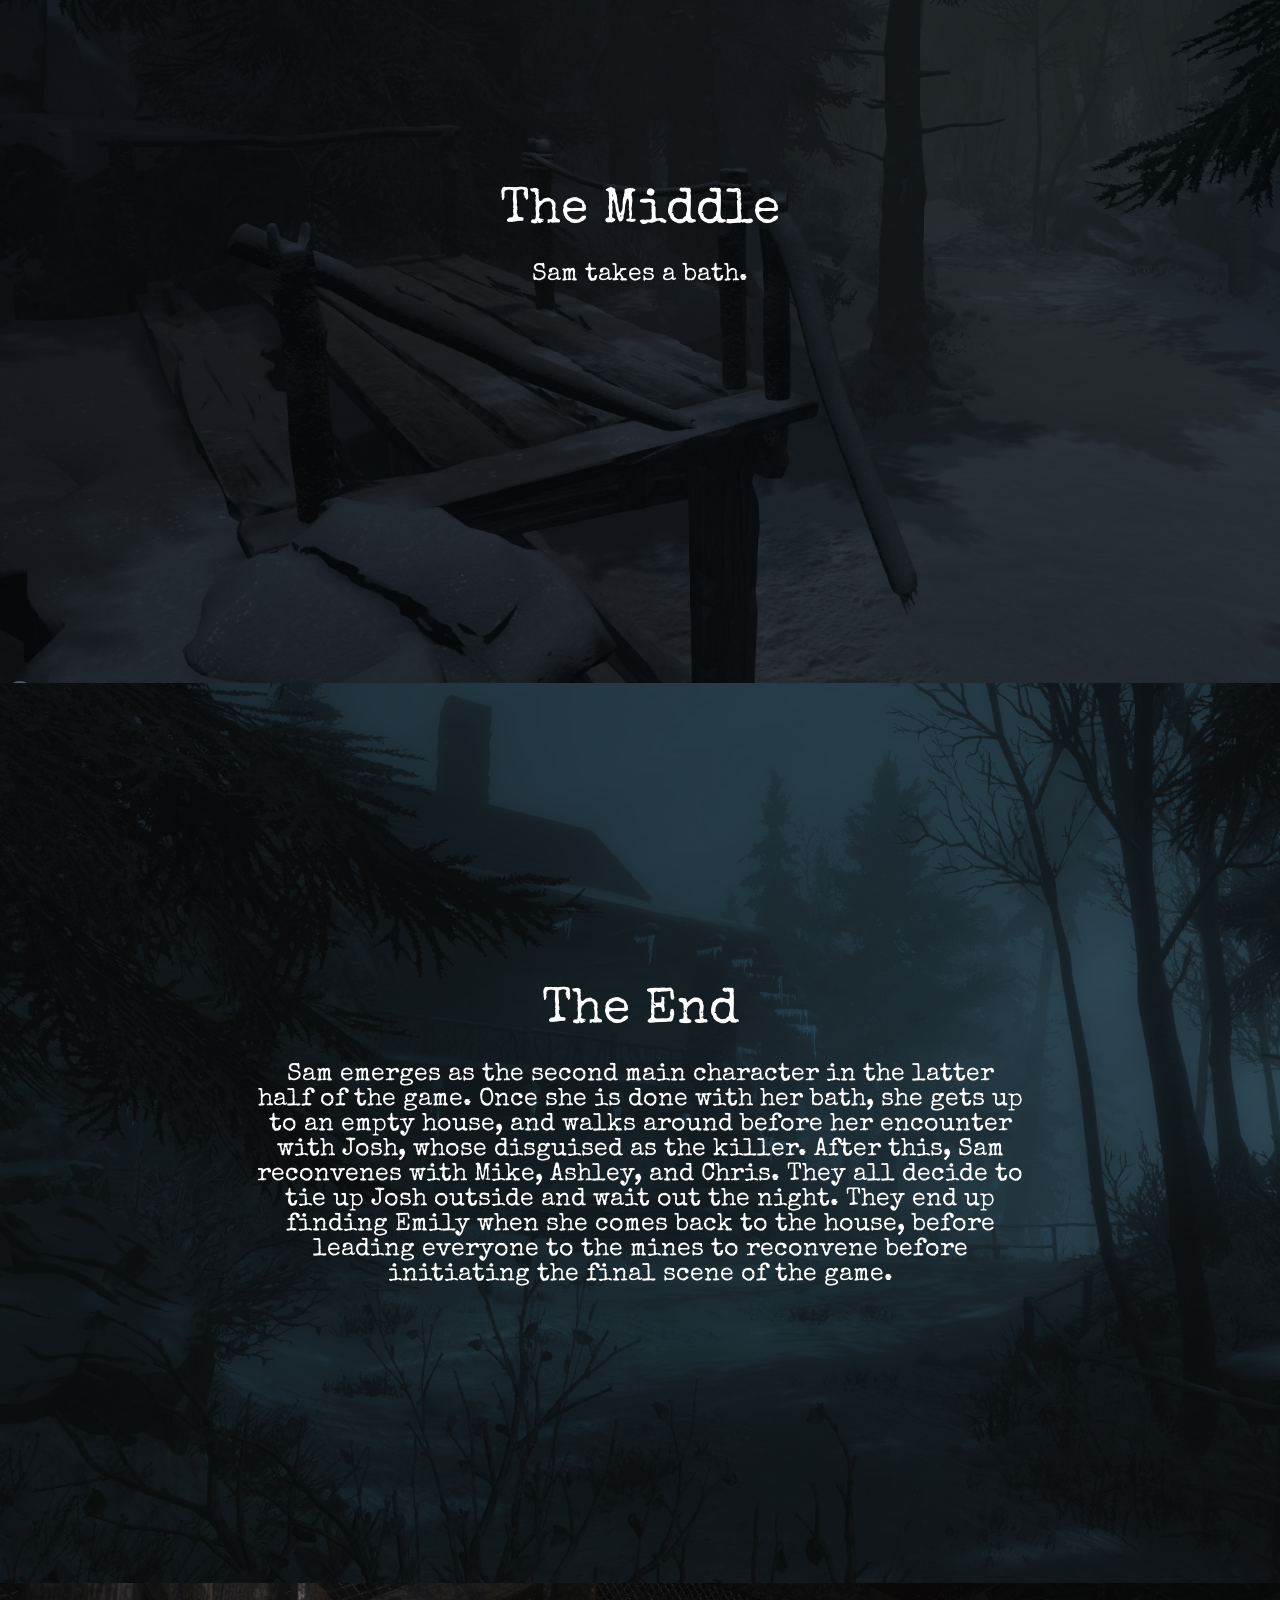
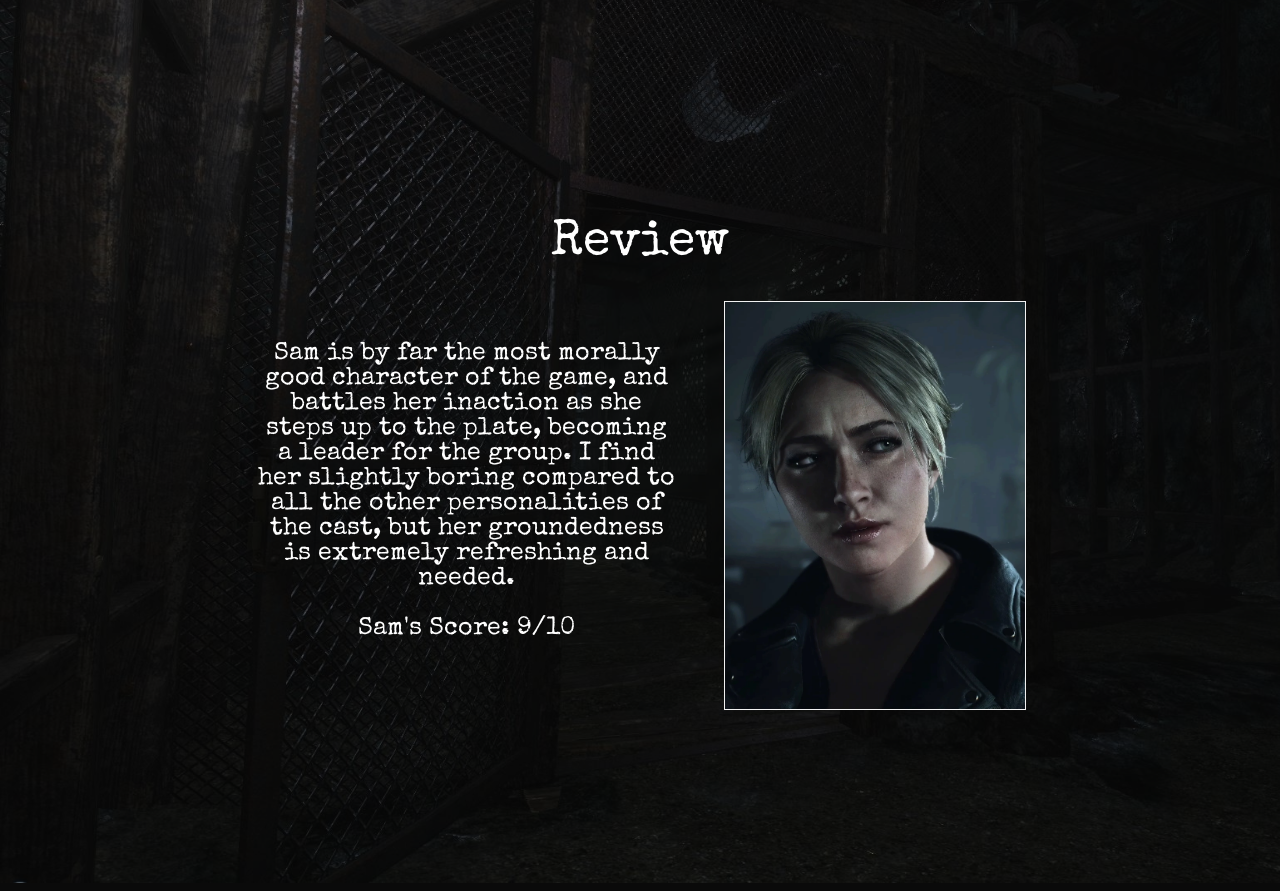
<file: sam.html>
<!DOCTYPE html>
<html>

<head>
  <title>Unit 5 Project</title>
  <meta charset="utf-8">

  <link rel="preconnect" href="https://fonts.googleapis.com">
<link rel="preconnect" href="https://fonts.gstatic.com" crossorigin>
<link href="https://fonts.googleapis.com/css2?family=Rubik+Burned&family=Rubik+Glitch&family=Special+Elite&display=swap" rel="stylesheet">

<!-- font-family: "Rubik Glitch", system-ui;
font-family: "Rubik Burned", system-ui;
font-family: "Special Elite", system-ui; -->

  <link rel="stylesheet" href="style.css">

  <style>

  </style>
</head>
<body>

<h3>Until Dawn - A Retrospective</h3>

<div class="navbar">
<ul>
  <li><a href="index.html">Home</a></li>
  <li><a href="mike.html">Mike</a></li>
  <li><a href="sam.html">Sam</a></li>
  <li><a href="chris.html">Chris</a></li>
  <li><a href="emily.html">Emily</a></li>
  <li><a href="ashley.html">Ashley</a></li>
  <li><a href="matt.html">Matt</a></li>
  <li><a href="jess.html">Jess</a></li>
  <li><a href="josh.html">Josh</a></li>
  <li><a href="overall.html">Overall</a></li>
</ul>
</div>

<div class="section Sam1 lists" id="">
</div>

<div class="section Sam2 lists" id="">
  <h1>Prologue</h1>
  <p>Sam is the only friend to not participate in Hannah's prank, but is still inactive in protecting Hannah. While Sam isnt participating, her inaction is still problematic and shows room for growth.</p>
</div>

<div class="section Sam3 lists" id="">
  <h1>The Beginning</h1>
  <p>Sam is the first person we're reintroduced to, with her being the expository caracter of the game. We mostly follow her viewpoint as everyone is gradually reintroduced. When Emily and Jess get into their fight, Sam once again shows her inaction, avoiding the confrentation by taking a particularly well-timed bath.</p>
</div>

<div class="section Sam4 lists" id="">
  <h1>The Middle</h1>
  <p>Sam takes a bath.</p>
</div>

<div class="section Sam5 lists" id="">
  <h1>The End</h1>
  <p>Sam emerges as the second main character in the latter half of the game. Once she is done with her bath, she gets up to an empty house, and walks around before her encounter with Josh, whose disguised as the killer. After this, Sam reconvenes with Mike, Ashley, and Chris. They all decide to tie up Josh outside and wait out the night. They end up finding Emily when she comes back to the house, before leading everyone to the mines to reconvene before initiating the final scene of the game.</p>
</div>

<div class="section Sam6 lists" id="">
  <h1>Review</h1>
  <br>
  <br>
  <div class="review">
    <div>
      <p class="review-paragraph">Sam is by far the most morally good character of the game, and battles her inaction as she steps up to the plate, becoming a leader for the group. I find her slightly boring compared to all the other personalities of the cast, but her groundedness is extremely refreshing and needed.
      <br><br>Sam's Score: 9/10</p>
    </div>
    <div>
      <div class="flip-box">
        <div class="flip-box-inner">
          <div class="flip-box-front">
            <img src="Sam_Giddings_Remake_2024.webp" class="headshot">
          </div>
          <div class="flip-box-back">
            <h4>Playtime</h4>
            <ul class="card-lists">
              <li>Chapter 1</li>
              <li>Chapter 2</li>
              <li>Chapter 5</li>
              <li>Chapter 7</li>
              <li>Chapter 9</li>
              <li>Chapter 10</li>
            </ul>
            <h4>Deaths</h4>
            <ul class="card-lists">
              <li>Chapter 10</li>
            </ul>
          </div>
        </div>
      </div>
    </div>
</div>

</body>
</html>
</file>
<file: style.css>
h1 {font-style: bolder;
  font-weight: lighter;
  margin-bottom: 0px;
  font-size: 50px;}

h2 {font-style: bolder;
  font-weight: lighter;
  font-size: 50px;}

h3 {font-style: bolder;
  font-weight: lighter;
  font-size: 50px;
  padding-bottom: 35px;
  padding-top: 35px;
  margin-bottom: 0px;
  margin-top: 0px;
  background-color: #0d1317;
  width: 100%;}

h4 {font-size: 30px;
  margin-bottom: -10px;}

p {font-size: 25px;
  max-width: 60%;}

body {background-color: #0a0a0a;
  color: white;
  text-align: center;
  font-family: "Special Elite", system-ui;}

span {font-weight: bold;}

ul {font-size: 25px;}

ol {font-size: 25px;}

.title {position: relative;}

.card-lists {display: inline-block;
  align-content: center;
  text-align: left;
  padding-right: 25px;
  margin-bottom: 0px;}

.review {display: flex;
  flex-wrap: nowrap;
  text-align: center;
  align-items: center;
  justify-content: center;
  width: 60%;
  margin-left: auto;
  margin-right: auto;
  gap: 0px;}

.review-paragraph {min-width: 90%}

.headshot {width: 300px;
  border: 1px solid #f1f1f1;}

.meme {width: 600px;
  border: 1px solid #f1f1f1;}

.spoilers {font-size: 25px;
  color: white;
  text-align: center;}

.spoilers-div {align-items: center;
  width: 100%;
  background-color: #0a0a0a;}

#logo {src: url(Until_Dawn_29.webp);}

/* Navbox */
.navbar {position: sticky;
  top: 0;
  z-index: +10;}

.navbar ul {list-style: none;
  margin: -8px;
  padding: 10px;
  overflow: hidden;
  background-color: #0a0a0a;
  font-weight: 400;
  font-size: 25px;}

.navbar ul li {display: inline-block;}

.navbar ul li a {display: inline-block;
  color: white;
  padding: 14px 16px;
  text-decoration: none;}

.navbar ul li a:hover {color:rgb(0, 0, 0);
  text-shadow:
    0 0 5px rgb(255, 255, 255),
    0 0 10px rgb(255, 255, 255),
    0 0 20px rgb(255, 255, 255),
    0 0 40px rgb(255, 255, 255),
    0 0 80px rgb(255, 255, 255);}

/* Flip Box */
.flip-box {
  background-color: transparent;
  width: 300px;
  height: 380px;
  perspective: 1000px; /* Remove this if you don't want the 3D effect */
}

/* This container is needed to position the front and back side */
.flip-box-inner {
  position: relative;
  width: 100%;
  height: 100%;
  text-align: center;
  transition: transform 0.8s;
  transform-style: preserve-3d;
}

/* Do an horizontal flip when you move the mouse over the flip box container */
.flip-box:hover .flip-box-inner {
  transform: rotateY(180deg);
}

/* Position the front and back side */
.flip-box-front, .flip-box-back {
  position: absolute;
  width: 100%;
  height: 100%;
  -webkit-backface-visibility: hidden; /* Safari */
  backface-visibility: hidden;
}

/* Style the front side */
.flip-box-front {
  background-color: #bbb;
  color: black;
}

/* Style the back side */
.flip-box-back {
  background-color: #0d1317;
  border: 1px solid #f1f1f1;
  color: white;
  transform: rotateY(180deg);
}

.end-flip-box {
  background-color: transparent;
  width: 600px;
  height: 480px;
  perspective: 1000px; /* Remove this if you don't want the 3D effect */
}

/* This container is needed to position the front and back side */
.end-flip-box-inner {
  position: relative;
  width: 100%;
  height: 100%;
  text-align: center;
  transition: transform 0.8s;
  transform-style: preserve-3d;
}

/* Do an horizontal flip when you move the mouse over the flip box container */
.end-flip-box:hover .end-flip-box-inner {
  transform: rotateY(180deg);
}

/* Position the front and back side */
.end-flip-box-front, .end-flip-box-back {
  position: absolute;
  width: 100%;
  height: 100%;
  -webkit-backface-visibility: hidden; /* Safari */
  backface-visibility: hidden;
}

/* Style the front side */
.end-flip-box-front {
  background-color: #bbb;
  color: black;
}

/* Style the back side */
.end-flip-box-back {
  background-color: #0d1317;
  border: 1px solid #f1f1f1;
  color: white;
  transform: rotateY(180deg);
}

/* Java Script */
.section {min-height: 70vh;
  display: flex;
  flex-direction: column;
  justify-content: center;
  align-items: center;
  color: white;
  text-align: center;
  margin-left: -8px;
  margin-right: -8px;
  padding: 0;
  border: none;
  position: relative;}

.section::after {content: '';
  position: absolute;
  z-index: -1;
  inset: 0;
  background: #0a0a0a;
  opacity: 60%;}

.Home1 {min-height: 100vh;
  margin-top: 8px;
  Background-size:cover;
  background-image:url(until-dawn-keyart.avif);}

.Home2 {min-height: 100vh;
  Background-size:cover;
  background-image:url(daniel-purcell-chase-scene-25.jpg);
  isolation: isolate;}

.Home3 {min-height: 100vh;
  margin-top: 0px;
  Background-size:cover;
  background-image:url(daniel-purcell-capture10.jpg);
  isolation: isolate;}

.Home4 {min-height: 100vh;
  margin-top: 0px;
  Background-size:cover;
  background-image:url(daniel-purcell-chase-scene-23.jpg);
  isolation: isolate;}

.Mike1 {min-height: 110vh;
  margin-top: 8px;
  Background-size:cover;
  background-image:url(Mike\ Title\ Card.png);}

.Mike2 {min-height: 100vh;
  margin-top: 0px;
  Background-size:cover;
  background-image:url(daniel-purcell-chase-scene-1.jpg);
  isolation: isolate;}

.Mike3 {min-height: 100vh;
  margin-top: 0px;
  Background-size:cover;
  background-image:url(daniel-purcell-chase-scene-16.jpg);
  isolation: isolate;}

.Mike4 {min-height: 100vh;
  margin-top: 0px;
  Background-size:cover;
  background-image:url(daniel-purcell-mines11.jpg);
  isolation: isolate;}

.Mike5 {min-height: 100vh;
  margin-top: 0px;
  Background-size:cover;
  background-image:url(daniel-purcell-chase-scene-23.jpg);
  isolation: isolate;}

.Mike6 {min-height: 100vh;
  margin-top: 0px;
  Background-size:cover;
  background-image:url(daniel-purcell-screenshot-be-nl-6296-pink-0107.jpg);
  isolation: isolate;}

.Sam1 {min-height: 110vh;
  margin-top: 8px;
  Background-size:cover;
  background-image:url(Sam\ Title\ Card.png);}

.Sam2 {min-height: 100vh;
  margin-top: 0px;
  Background-size:cover;
  background-image:url(daniel-purcell-chase-scene-25.jpg);
  isolation: isolate;}

.Sam3 {min-height: 100vh;
  margin-top: 0px;
  Background-size:cover;
  background-image:url(daniel-purcell-2-2-02.jpg);
  isolation: isolate;}

.Sam4 {min-height: 100vh;
  margin-top: 0px;
  Background-size:cover;
  background-image:url(daniel-purcell-chase-scene-16.jpg);
  isolation: isolate;}

.Sam5 {min-height: 100vh;
  margin-top: 0px;
  Background-size:cover;
  background-image:url(daniel-purcell-2-2-05.jpg);
  isolation: isolate;}

.Sam6 {min-height: 100vh;
  margin-top: 0px;
  Background-size:cover;
  background-image:url(daniel-purcell-mines4.jpg);
  isolation: isolate;}

.Chris1 {min-height: 110vh;
  margin-top: 8px;
  Background-size:cover;
  background-image:url(Chris\ Title\ Card.png);}

.Chris2 {min-height: 100vh;
  margin-top: 0px;
  Background-size:cover;
  background-image:url(daniel-purcell-mines11.jpg);
  isolation: isolate;}

.Chris3 {min-height: 100vh;
  margin-top: 0px;
  Background-size:cover;
  background-image:url(daniel-purcell-2-2-01.jpg);
  isolation: isolate;}

.Chris4 {min-height: 100vh;
  margin-top: 0px;
  Background-size:cover;
  background-image:url(daniel-purcell-capture7.jpg);
  isolation: isolate;}

.Chris5 {min-height: 100vh;
  margin-top: 0px;
  Background-size:cover;
  background-image:url(daniel-purcell-mines17.jpg);
  isolation: isolate;}

.Chris6 {min-height: 100vh;
  margin-top: 0px;
  Background-size:cover;
  background-image:url(daniel-purcell-chase-scene-16.jpg);
  isolation: isolate;}

.Emily1 {min-height: 110vh;
  margin-top: 8px;
  Background-size:cover;
  background-image:url(Emily\ Title\ Card.png);}

.Emily2 {min-height: 100vh;
  margin-top: 0px;
  Background-size:cover;
  background-image:url(daniel-purcell-chase-scene-1.jpg);
  isolation: isolate;}

.Emily3 {min-height: 100vh;
  margin-top: 0px;
  Background-size:cover;
  background-image:url(daniel-purcell-capture10.jpg);
  isolation: isolate;}

.Emily4 {min-height: 100vh;
  margin-top: 0px;
  Background-size:cover;
  background-image:url(daniel-purcell-mineslighting-23.jpg);
  isolation: isolate;}

.Emily5 {min-height: 100vh;
  margin-top: 0px;
  Background-size:cover;
  background-image:url(daniel-purcell-chase-scene-23.jpg);
  isolation: isolate;}

.Emily6 {min-height: 100vh;
  margin-top: 0px;
  Background-size:cover;
  background-image:url(daniel-purcell-2-2-05.jpg);
  isolation: isolate;}

.Ashley1 {min-height: 110vh;
  margin-top: 8px;
  Background-size:cover;
  background-image:url(Ashley\ Title\ Card.png);}

.Ashley2 {min-height: 100vh;
  margin-top: 0px;
  Background-size:cover;
  background-image:url(daniel-purcell-2-2-02.jpg);
  isolation: isolate;}

.Ashley3 {min-height: 100vh;
  margin-top: 0px;
  Background-size:cover;
  background-image:url(daniel-purcell-chase-scene-16.jpg);
  isolation: isolate;}

.Ashley4 {min-height: 100vh;
  margin-top: 0px;
  Background-size:cover;
  background-image:url(daniel-purcell-screenshot-be-nl-6296-pink-0107.jpg);
  isolation: isolate;}

.Ashley5 {min-height: 100vh;
  margin-top: 0px;
  Background-size:cover;
  background-image:url(daniel-purcell-mines9.jpg);
  isolation: isolate;}

.Ashley6 {min-height: 100vh;
  margin-top: 0px;
  Background-size:cover;
  background-image:url(daniel-purcell-capture7.jpg);
  isolation: isolate;}

.Matt1 {min-height: 110vh;
  margin-top: 8px;
  Background-size:cover;
  background-image:url(Matt\ Title\ Card.png);}

.Matt2 {min-height: 100vh;
  margin-top: 0px;
  Background-size:cover;
  background-image:url(daniel-purcell-mines11.jpg);
  isolation: isolate;}

.Matt3 {min-height: 100vh;
  margin-top: 0px;
  Background-size:cover;
  background-image:url(daniel-purcell-chase-scene-23.jpg);
  isolation: isolate;}

.Matt4 {min-height: 100vh;
  margin-top: 0px;
  Background-size:cover;
  background-image:url(daniel-purcell-mineslighting-22.jpg);
  isolation: isolate;}

.Matt5 {min-height: 100vh;
  margin-top: 0px;
  Background-size:cover;
  background-image:url(daniel-purcell-mines1.jpg);
  isolation: isolate;}

.Matt6 {min-height: 100vh;
  margin-top: 0px;
  Background-size:cover;
  background-image:url(daniel-purcell-mines14.jpg);
  isolation: isolate;}

.Jess1 {min-height: 110vh;
  margin-top: 8px;
  Background-size:cover;
  background-image:url(Jess\ Title\ Card.png);}

.Jess2 {min-height: 100vh;
  margin-top: 0px;
  Background-size:cover;
  background-image:url(daniel-purcell-mines11.jpg);
  isolation: isolate;}

.Jess3 {min-height: 100vh;
  margin-top: 0px;
  Background-size:cover;
  background-image:url(daniel-purcell-2-2-01.jpg);
  isolation: isolate;}

.Jess4 {min-height: 100vh;
  margin-top: 0px;
  Background-size:cover;
  background-image:url(daniel-purcell-capture7.jpg);
  isolation: isolate;}

.Jess5 {min-height: 100vh;
  margin-top: 0px;
  Background-size:cover;
  background-image:url(daniel-purcell-mines17.jpg);
  isolation: isolate;}

.Jess6 {min-height: 100vh;
  margin-top: 0px;
  Background-size:cover;
  background-image:url(daniel-purcell-chase-scene-16.jpg);
  isolation: isolate;}

.Josh1 {min-height: 110vh;
  margin-top: 8px;
  Background-size:cover;
  background-image:url(Josh\ Title\ Card.png);}

.Josh2 {min-height: 100vh;
  margin-top: 0px;
  Background-size:cover;
  background-image:url(daniel-purcell-chase-scene-25.jpg);
  isolation: isolate;}

.Josh3 {min-height: 100vh;
  margin-top: 0px;
  Background-size:cover;
  background-image:url(daniel-purcell-2-2-02.jpg);
  isolation: isolate;}

.Josh4 {min-height: 100vh;
  margin-top: 0px;
  Background-size:cover;
  background-image:url(daniel-purcell-chase-scene-16.jpg);
  isolation: isolate;}

.Josh5 {min-height: 100vh;
  margin-top: 0px;
  Background-size:cover;
  background-image:url(daniel-purcell-2-2-05.jpg);
  isolation: isolate;}

.Josh6 {min-height: 100vh;
  margin-top: 0px;
  Background-size:cover;
  background-image:url(daniel-purcell-mines4.jpg);
  isolation: isolate;}

.Overall1 {min-height: 100vh;
  margin-top: 0px;
  Background-size:cover;
  background-image:url(daniel-purcell-2-2-05.jpg);
  isolation: isolate;}
</file>
